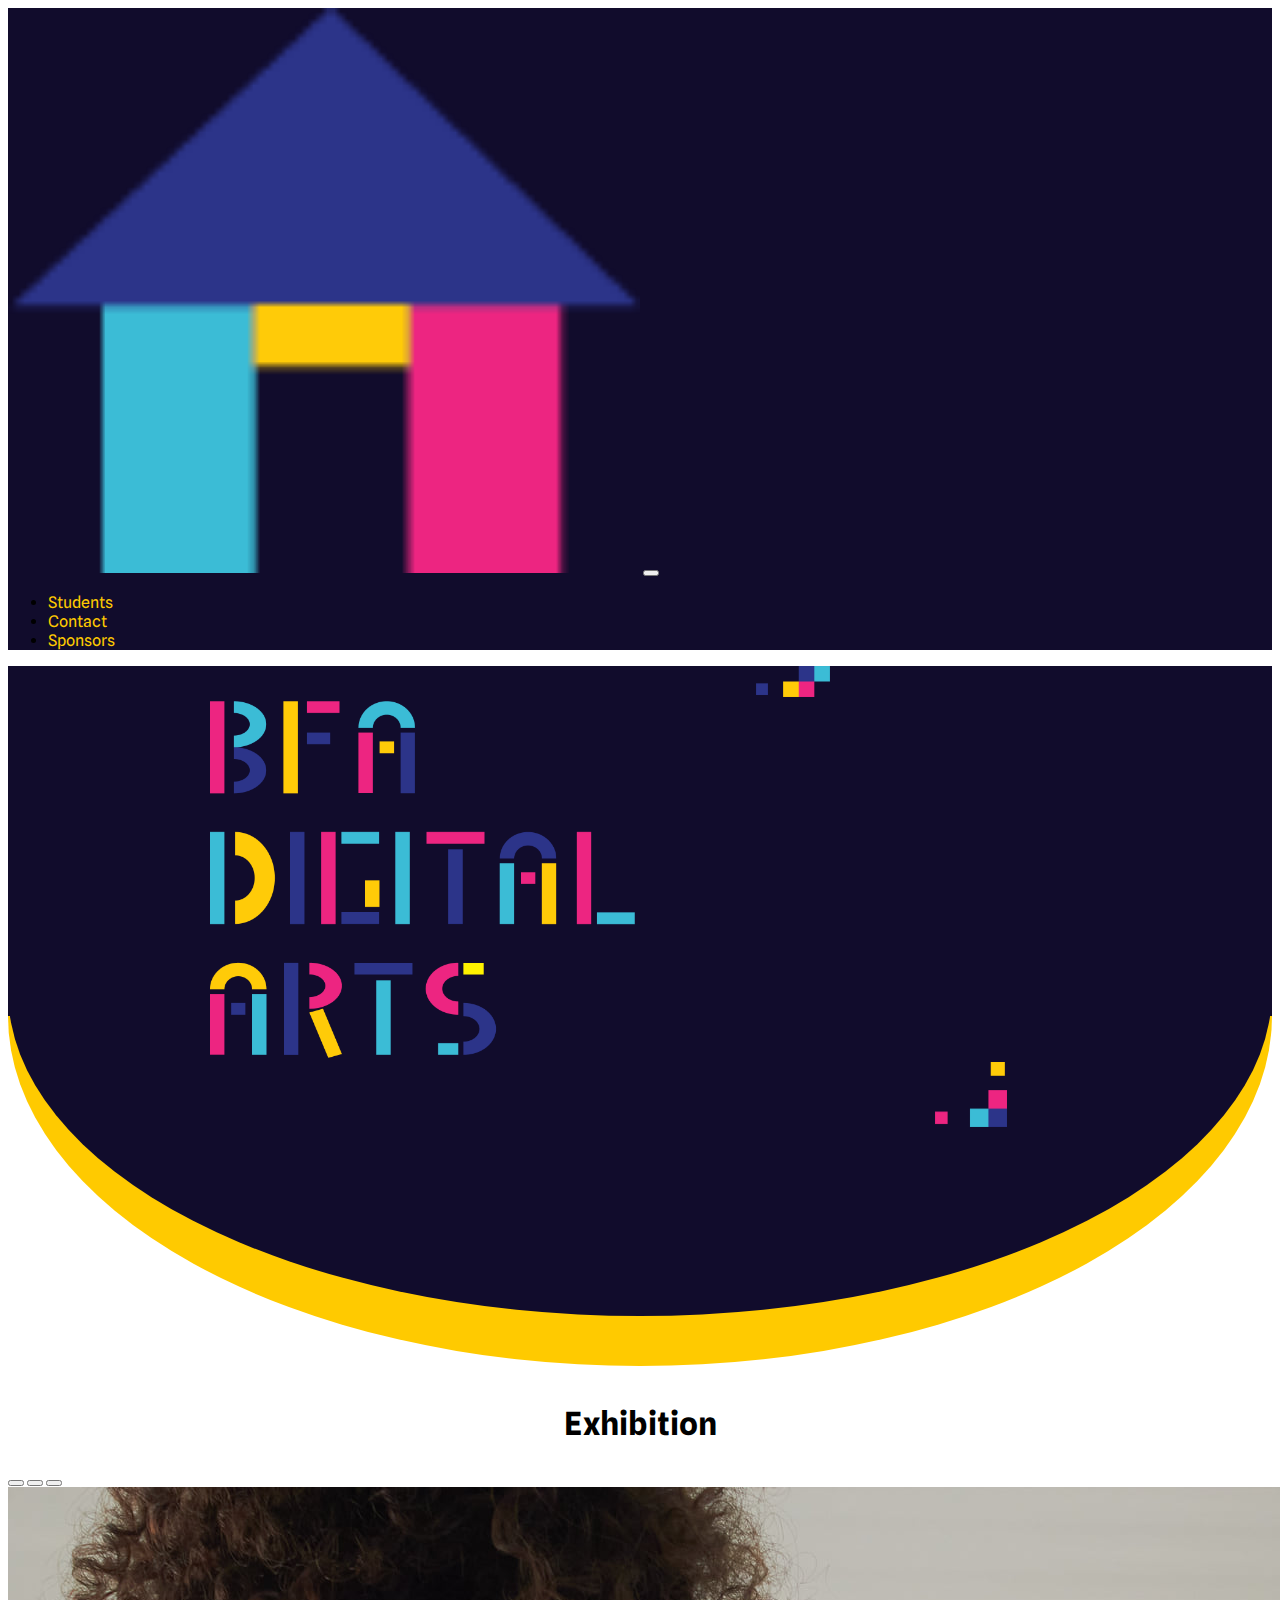
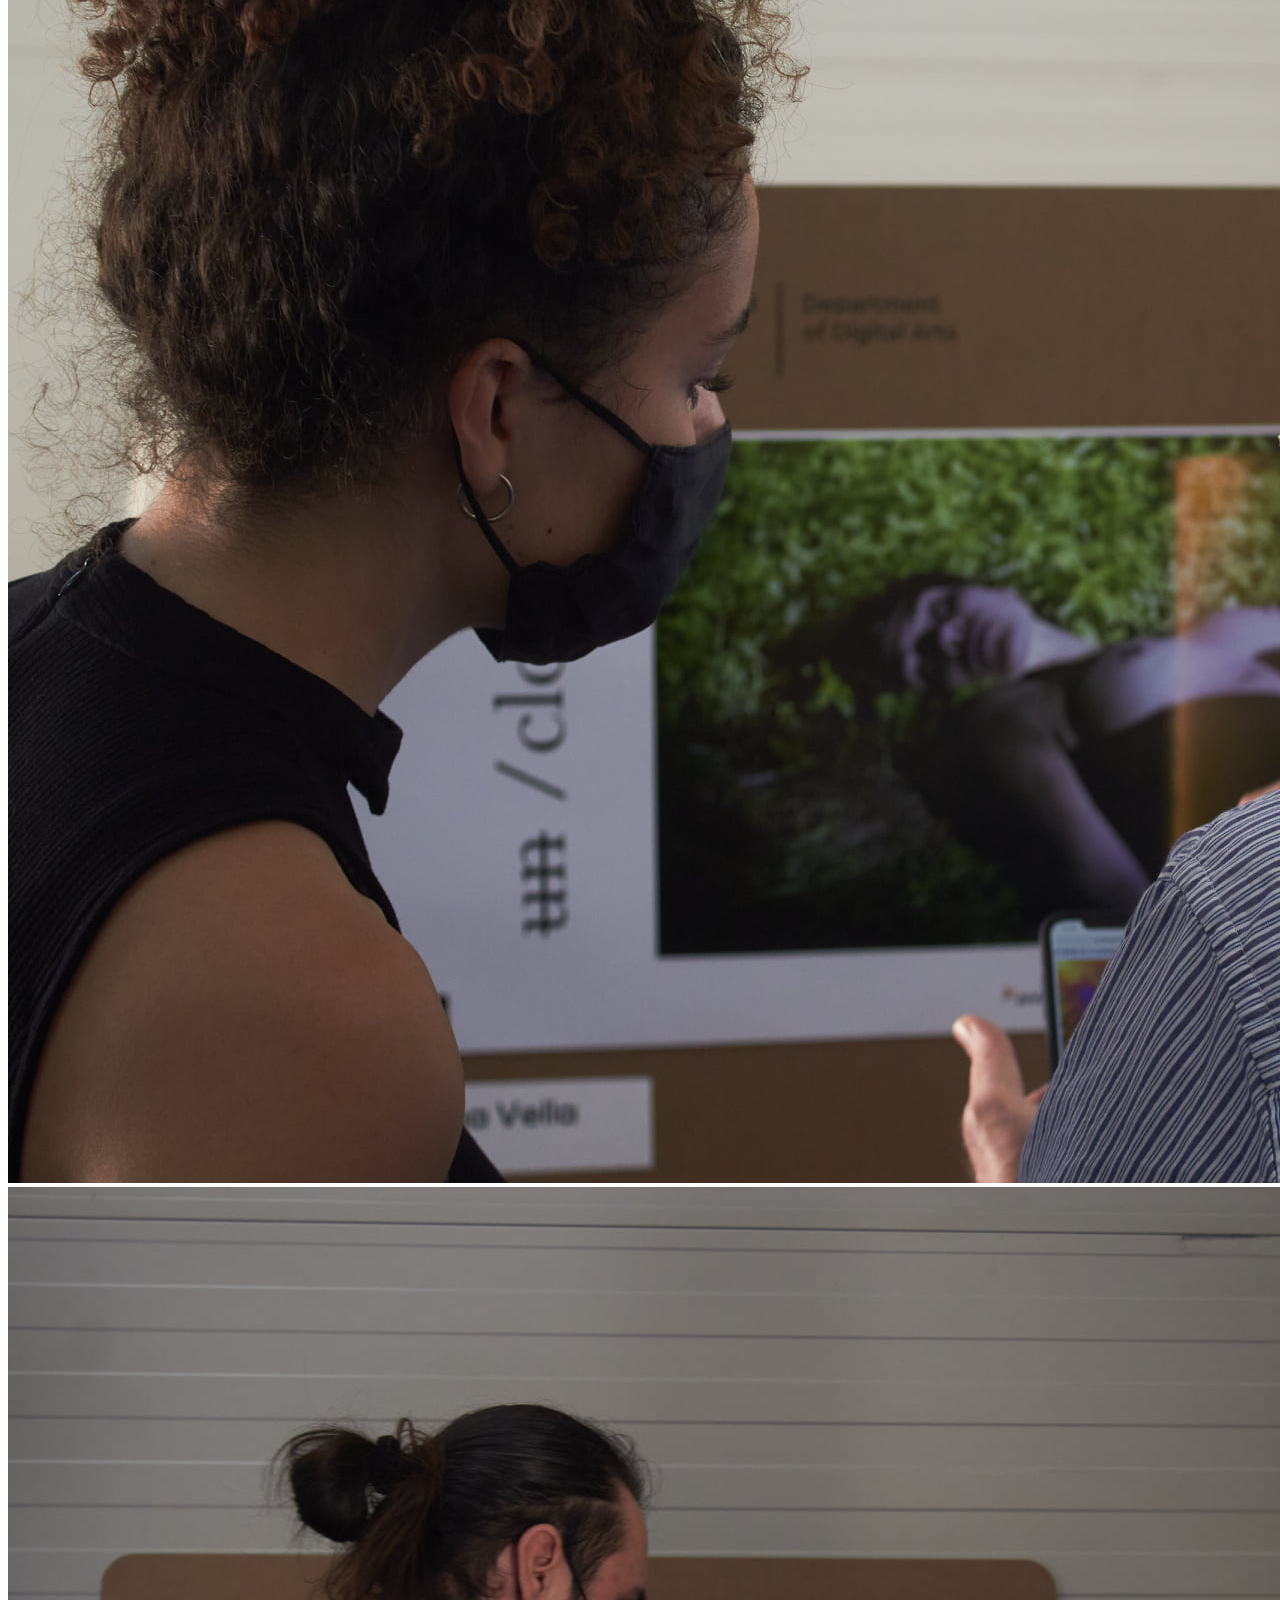
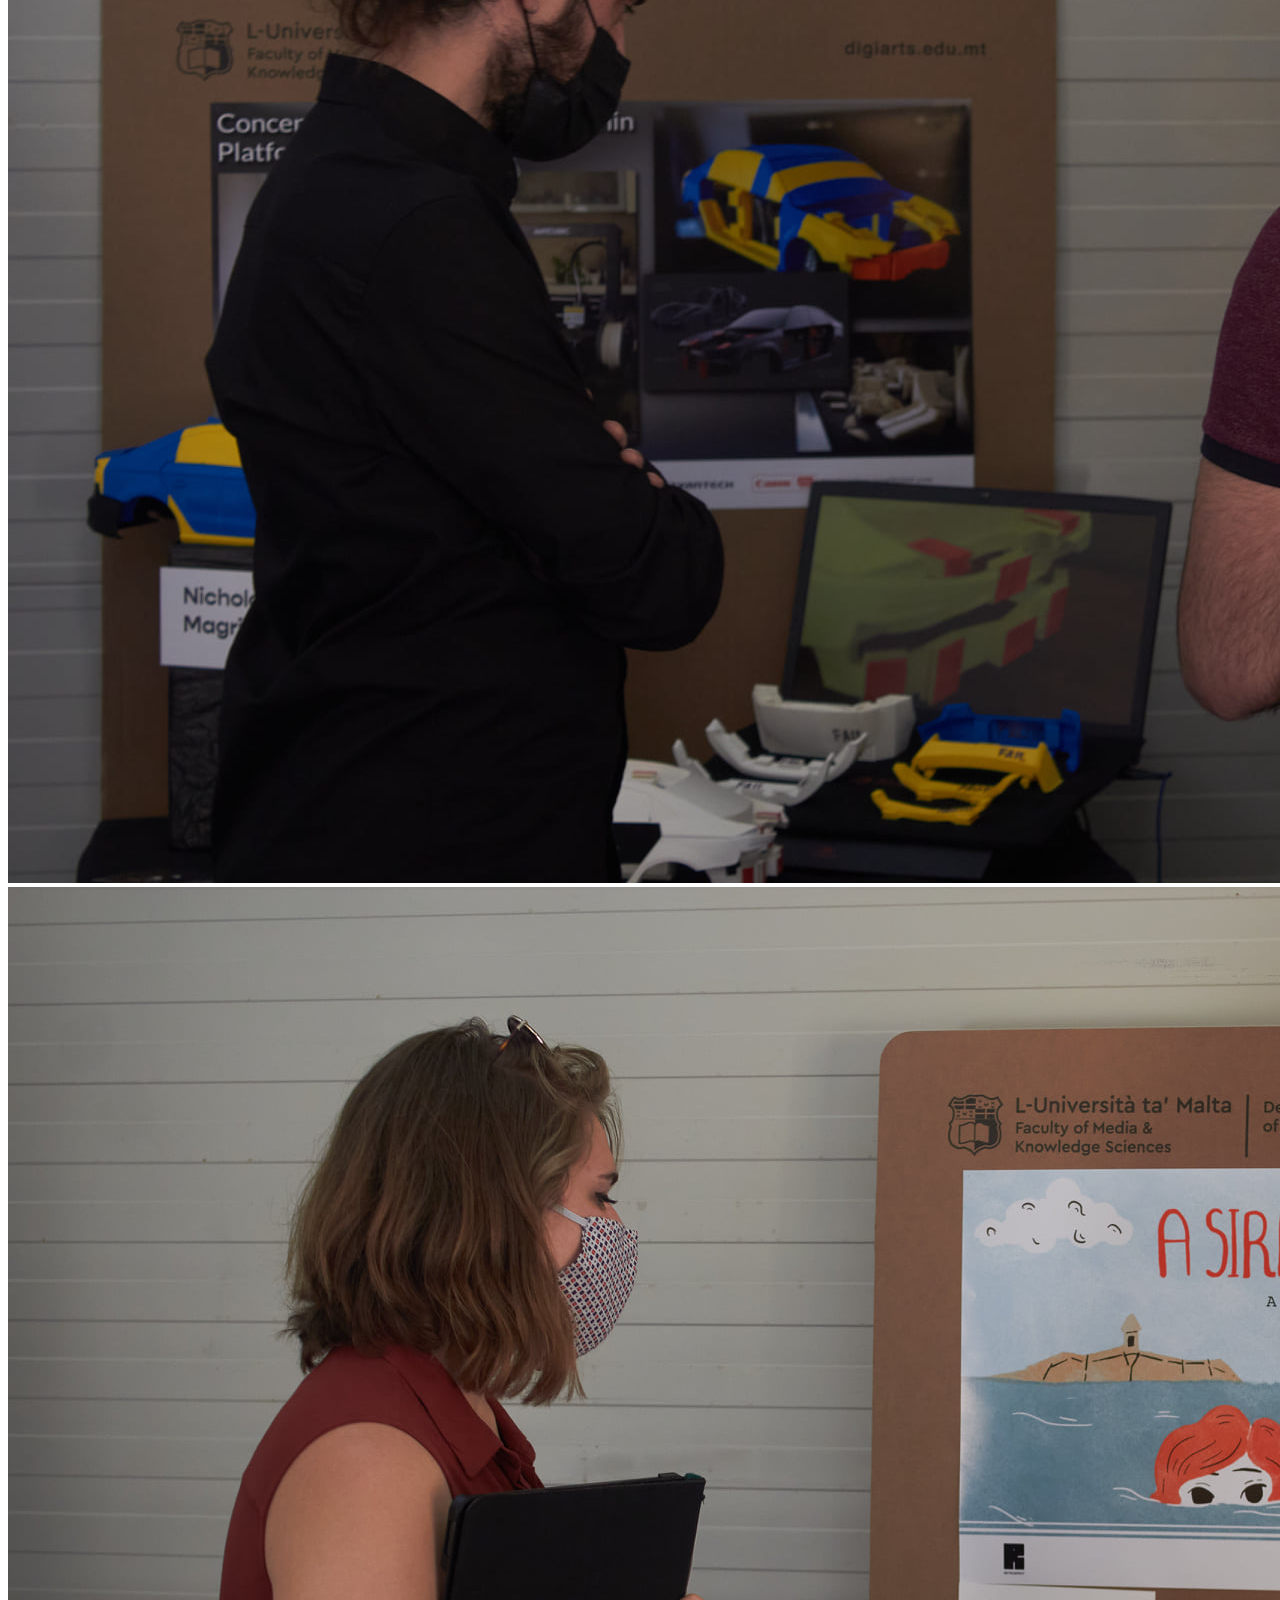
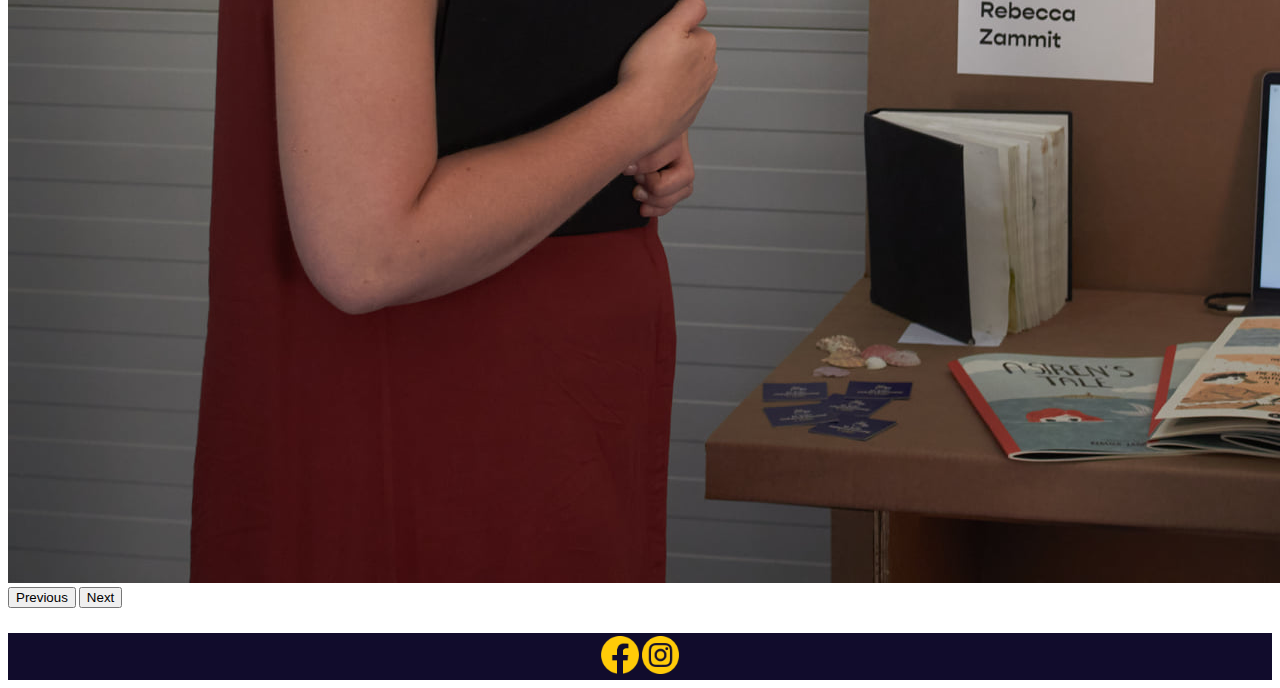
<file: index.html>
<!DOCTYPE html>
<html lang="en">

<head>
    <meta charset="UTF-8">
    <meta http-equiv="X-UA-Compatible" content="IE=edge">
    <meta name="viewport" content="width=device-width, initial-scale=1.0">
    <title>Homepage</title>
    <link href="https://cdn.jsdelivr.net/npm/bootstrap@5.0.2/dist/css/bootstrap.min.css" rel="stylesheet"
        integrity="sha384-EVSTQN3/azprG1Anm3QDgpJLIm9Nao0Yz1ztcQTwFspd3yD65VohhpuuCOmLASjC" crossorigin="anonymous">
    <link rel="stylesheet" href="index.css">
    <link rel="preconnect" href="https://fonts.googleapis.com">
    <link rel="preconnect" href="https://fonts.gstatic.com" crossorigin>
    <link href="https://fonts.googleapis.com/css2?family=Spline+Sans:wght@600&display=swap" rel="stylesheet">
</head>

<body>
    <nav class="navbar sticky-top navbar-expand-lg navbar-customclass">
        <div class="container-fluid">
            <a class="navbar-brand" href="#">
                <img width="50%" src="images/Home.png" alt="homebutton"></a>
            <button class="navbar-toggler" type="button" data-bs-toggle="collapse" data-bs-target="#navbarNav"
                aria-controls="navbarNav" aria-expanded="false" aria-label="Toggle navigation">
                <span class="navbar-toggler-icon"></span>
            </button>
            <div class="navbar justify-content-end" id="navbarNav">
                <ul class="navbar-nav">
                    </li>
                    <li class="nav-item">
                        <a class="nav-link" href="Students.html">Students</a>
                    </li>
                    <li class="nav-item">
                        <a class="nav-link" href="Contact.html">Contact</a>
                    </li>
                    <li class="nav-item">
                        <a class="nav-link" href="Sponsors.html">Sponsors</a>
                    </li>
                </ul>
            </div>
        </div>
    </nav>


    <div class="oval2">
        <div class="oval1">
            <div class="rectangle">
                <div class="boxes2">
                    <img width="9%" src="images/boxes2.png">
                </div>
                <div class="title">
                    <img width="40%" src="images/titletry.png" alt="title">
                    <div class="boxes">
                        <img width="9%" src="images/boxes.png" alt="boxes">
                    </div>
                </div>
            </div>
        </div>
    </div>

    <div>
        <h1>Exhibition</h1>
    </div>


    <div class="container">
        <div id="carouselExampleIndicators" class="carousel slide" data-bs-ride="carousel">
            <div class="carousel-indicators">
                <button type="button" data-bs-target="#carouselExampleIndicators" data-bs-slide-to="0" class="active"
                    aria-current="true" aria-label="Slide 1"></button>
                <button type="button" data-bs-target="#carouselExampleIndicators" data-bs-slide-to="1"
                    aria-label="Slide 2"></button>
                <button type="button" data-bs-target="#carouselExampleIndicators" data-bs-slide-to="2"
                    aria-label="Slide 3"></button>
            </div>
            <div class="carousel-inner">
                <div class="carousel-item active">
                    <img src="exhibition/1.jpg" class="d-block w-100" alt="1">
                </div>
                <div class="carousel-item">
                    <img src="exhibition/2.jpg" class="d-block w-100" alt="2">
                </div>
                <div class="carousel-item">
                    <img src="exhibition/3.jpg" class="d-block w-100" alt="3">
                </div>
            </div>
            <button class="carousel-control-prev" type="button" data-bs-target="#carouselExampleIndicators"
                data-bs-slide="prev">
                <span class="carousel-control-prev-icon" aria-hidden="true"></span>
                <span class="visually-hidden">Previous</span>
            </button>
            <button class="carousel-control-next" type="button" data-bs-target="#carouselExampleIndicators"
                data-bs-slide="next">
                <span class="carousel-control-next-icon" aria-hidden="true"></span>
                <span class="visually-hidden">Next</span>
            </button>
        </div>
    </div>
    <script src="https://cdn.jsdelivr.net/npm/bootstrap@5.0.2/dist/js/bootstrap.bundle.min.js"
        integrity="sha384-MrcW6ZMFYlzcLA8Nl+NtUVF0sA7MsXsP1UyJoMp4YLEuNSfAP+JcXn/tWtIaxVXM"
        crossorigin="anonymous"></script>

    <div class="social">
        <a href="https://www.facebook.com/exhibitionctrlz" target="_blank">
            <img width="3%" src="images/facebook.png" alt="facebook">
        </a>
        <a href="https://www.instagram.com/ctrl.z.bfa/" target="_blank">
            <img width="3%" src="images/instagram.png" alt="instagram">
        </a>
    </div>
</body>

</html>
</file>
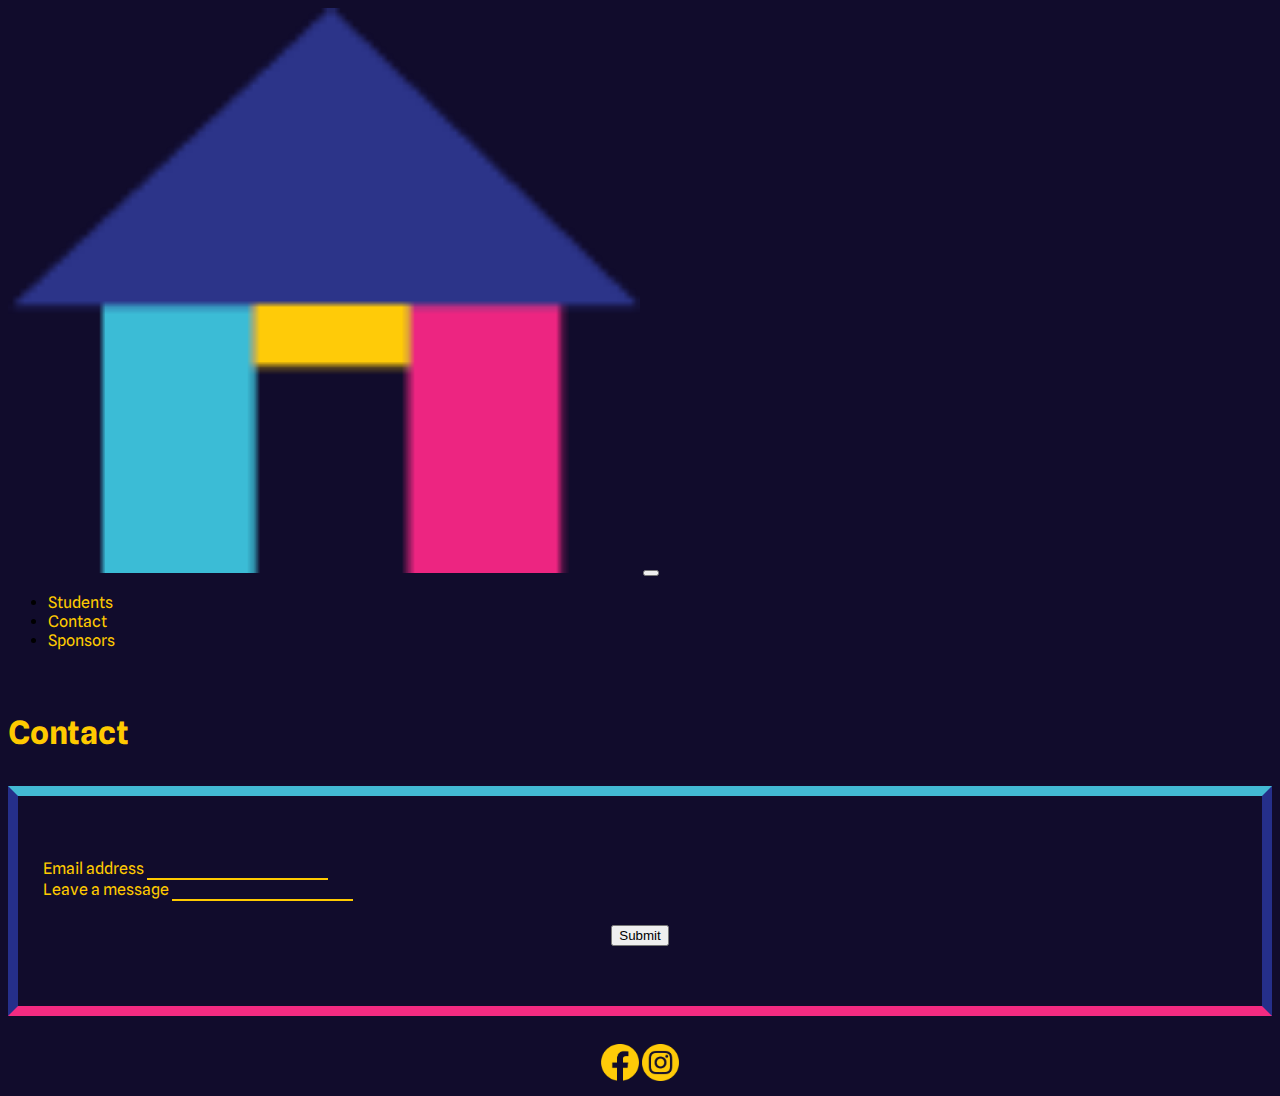
<file: Contact.html>
<!DOCTYPE html>
<html lang="en">

<head>
    <meta charset="UTF-8">
    <meta http-equiv="X-UA-Compatible" content="IE=edge">
    <meta name="viewport" content="width=device-width, initial-scale=1.0">
    <title>Contact</title>
    <link href="https://cdn.jsdelivr.net/npm/bootstrap@5.0.2/dist/css/bootstrap.min.css" rel="stylesheet"
        integrity="sha384-EVSTQN3/azprG1Anm3QDgpJLIm9Nao0Yz1ztcQTwFspd3yD65VohhpuuCOmLASjC" crossorigin="anonymous">
    <link rel="stylesheet" href="contact.css">
    <link rel="preconnect" href="https://fonts.googleapis.com">
    <link rel="preconnect" href="https://fonts.gstatic.com" crossorigin>
    <link href="https://fonts.googleapis.com/css2?family=Spline+Sans:wght@600&display=swap" rel="stylesheet">
</head>

<body>
    <nav class="navbar sticky-top navbar-expand-lg navbar-customclass">
        <div class="container-fluid">
            <a class="navbar-brand" href="index.html">
                <img width="50%" src="images/Home.png" alt="homebutton"></a>
            <button class="navbar-toggler" type="button" data-bs-toggle="collapse" data-bs-target="#navbarNav"
                aria-controls="navbarNav" aria-expanded="false" aria-label="Toggle navigation">
                <span class="navbar-toggler-icon"></span>
            </button>
            <div class="navbar justify-content-end" id="navbarNav">
                <ul class="navbar-nav">
                    </li>
                    <li class="nav-item">
                        <a class="nav-link" href="Students.html">Students</a>
                    </li>
                    <li class="nav-item">
                        <a class="nav-link" href="Contact.html">Contact</a>
                    </li>
                    <li class="nav-item">
                        <a class="nav-link" href="Sponsors.html">Sponsors</a>
                    </li>
                </ul>
            </div>
        </div>
    </nav>

    <div class="container-lg">

        <h1>Contact</h1>

    </div>

    <div class="container">
        <form>
            <div class="mb-3">
                <label for="exampleInputEmail1" class="form-label">Email address</label>
                <input type="email" class="form-control" id="exampleInputEmail1" aria-describedby="emailHelp">
                <div id="emailHelp" class="form-text"></div>
            </div>
            <div class="mb-3">
                <label for="exampleInputPassword1" class="form-label">Leave a message</label>
                <input type="password" class="form-control" id="exampleInputPassword1">
            </div>
            <div class="submit">
                <button type="submit" class="btn btn-primary">Submit</button>
            </div>
        </form>
    </div>

    <div class="social">
        <a href="https://www.facebook.com/exhibitionctrlz" target="_blank">
            <img width="3%" src="images/facebook.png" alt="facebook">
        </a>
        <a href="https://www.instagram.com/ctrl.z.bfa/" target="_blank">
            <img width="3%" src="images/instagram.png" alt="instagram">
        </a>
    </div>
</body>

</html>
</file>
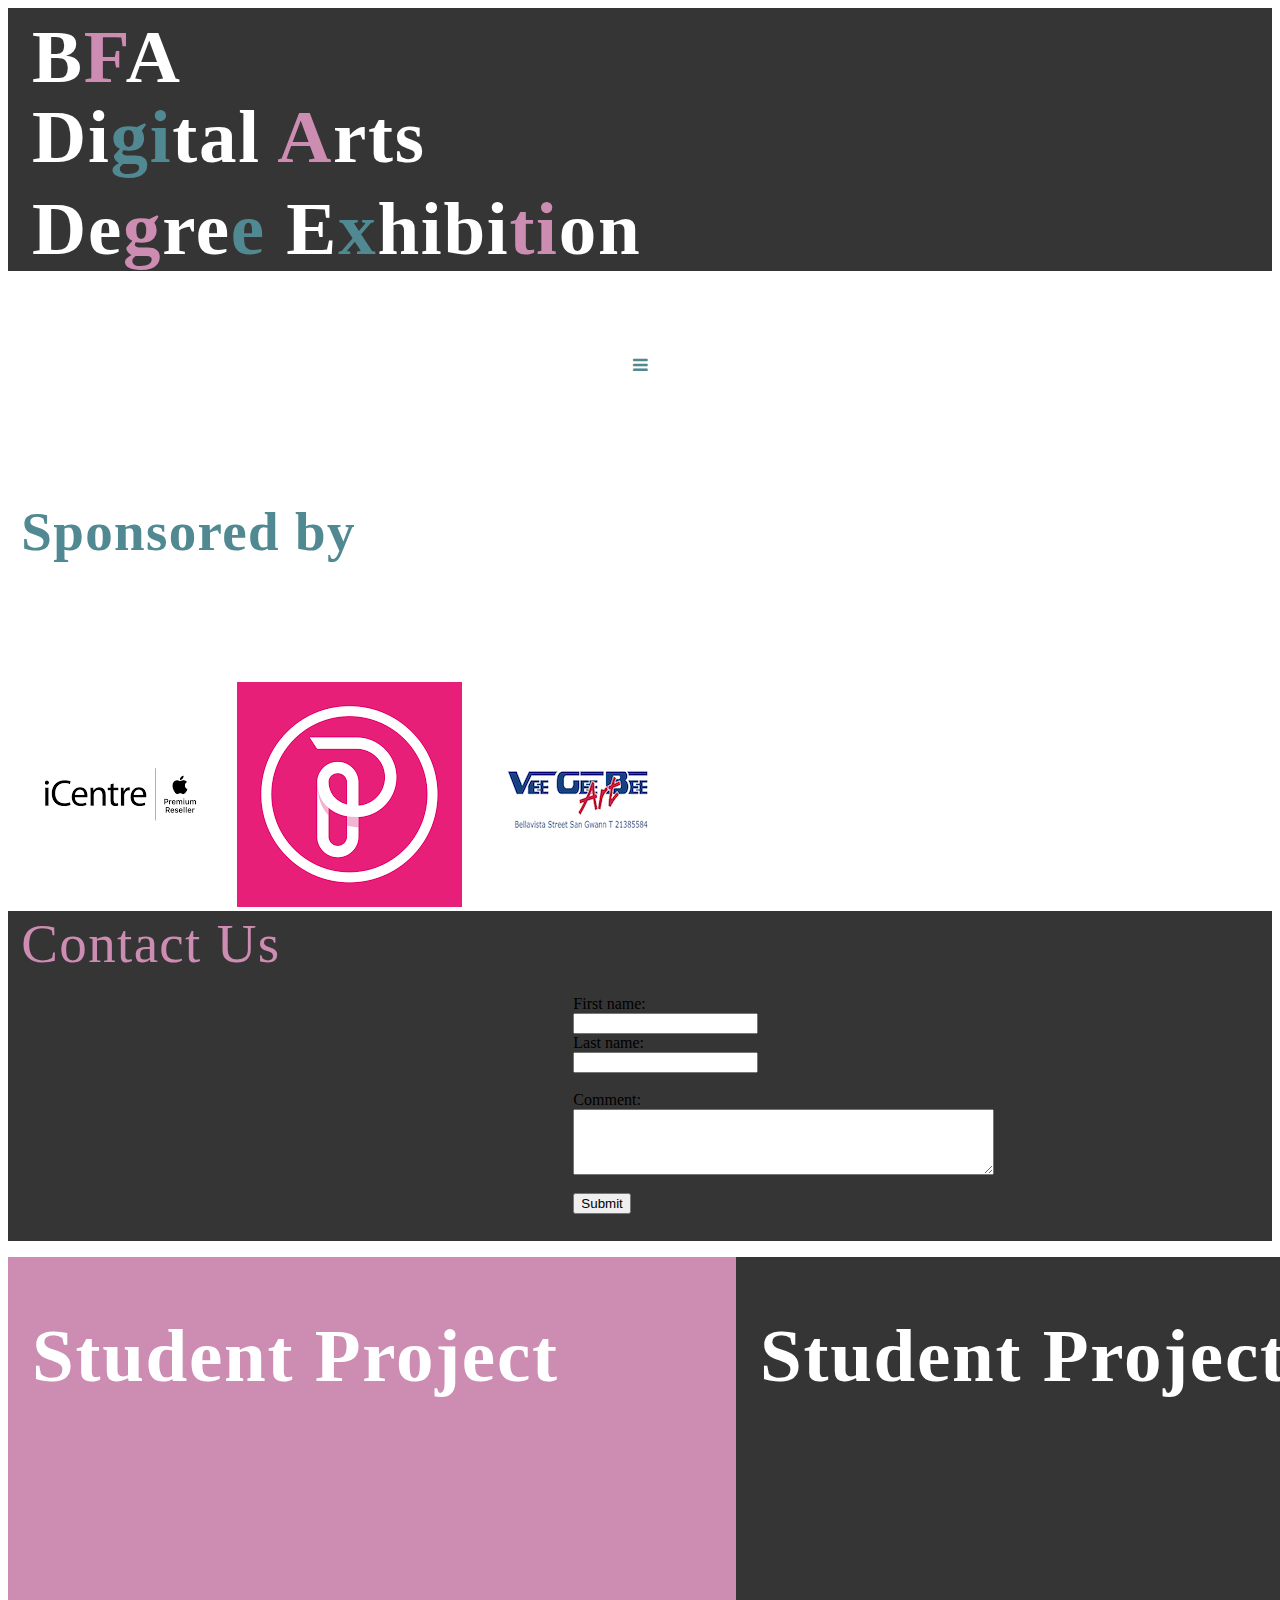
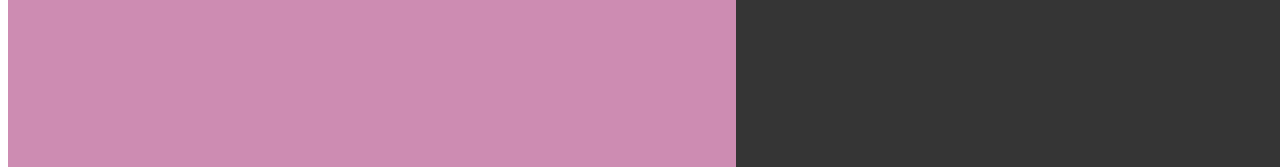
<file: homepage_MartinaFava.html>
<html>

<head>
    <meta charset="utf-8">
    <meta name="viewport" content="width=device-width, initial-scale=1">
    <title>homepage</title>
    <link rel="stylesheet" type="text/css" href="homepage_MartinaFava.css">
    <link href="https://cdn.jsdelivr.net/npm/bootstrap@5.0.2/dist/css/bootstrap.min.css" rel="stylesheet"
    integrity="sha384-EVSTQN3/azprG1Anm3QDgpJLIm9Nao0Yz1ztcQTwFspd3yD65VohhpuuCOmLASjC" crossorigin="anonymous">
    
</head>

<body>
    <div class="title">
    <h1>B<span style="color:rgb(205, 140, 178)">F</span>A</h1>
    <h2>Di<span style="color:rgb(80, 137, 145)">gi</span>tal <span style="color:rgb(205, 140, 178)">A</span>rts</h2>
    <h3>De<span style="color:rgb(205, 140, 178)">g</span>re<span style="color:rgb(80, 137, 145)">e</span> E<span style="color:rgb(80, 137, 145)">x</span>hibi<span style="color:rgb(205, 140, 178)">ti</span>on</h3>
    </div>

    <link rel="stylesheet" href="https://cdnjs.cloudflare.com/ajax/libs/font-awesome/4.7.0/css/font-awesome.min.css">

    <div class="topnav">
        <div id="myLinks">
          <a href="#news">News</a>
          <a href="#contact">Contact</a>
          <a href="#about">About</a>
        </div>
        <!-- "Hamburger menu" / "Bar icon" to toggle the navigation links -->
        <a href="javascript:void(0);" class="icon" onclick="myFunction()">
          <i class="fa fa-bars"></i>
        </a>
      </div>


      <div class="sponsors">
        <h6>Sponsored by</h6>
        <tr>
            <td><img src="icentre.png"></td>
        </tr>
        <tr>
            <td><img src="papier.png"></td>
        </tr>
        <tr>
            <td><img src="vgb.png"></td>
        </tr>
            </div>
        
            <div class="contact">
        <h7>Contact Us</h7>
        <form>
        <form action="" target="_blank">
            <br>
            First name:<br>
            <input type="text" name="firstname" value="">
            <br>
            Last name:<br>
            <input type="text" name="lastname" value="">
            <br><br>
            Comment:<br>
            <textarea rows="4" cols="50" name="comment"></textarea>
            <br><br>
            <input type="submit" value="Submit">
          </form> 
            </div>


    <script src="https://cdn.jsdelivr.net/npm/bootstrap@5.0.2/dist/js/bootstrap.bundle.min.js" integrity="sha384-MrcW6ZMFYlzcLA8Nl+NtUVF0sA7MsXsP1UyJoMp4YLEuNSfAP+JcXn/tWtIaxVXM" crossorigin="anonymous"></script>
    <div id="slideshow">
        <div class="slide-wrapper">
             
            
            <div class="slide">
                <h1 class="slide-number">
                    Student Project
                </h1>
            </div>
            <div class="slide">
                <h1 class="slide-number">
                    Student Project
                </h1>
            </div>
            <div class="slide">
                <h1 class="slide-number">
                    Another Project
                </h1>
            </div>
            <div class="slide">
                <h1 class="slide-number">
                    Another Project
                </h1>
            </div>
        </div>
      </div>
   

    
        


    </body>

    </html>
</file>
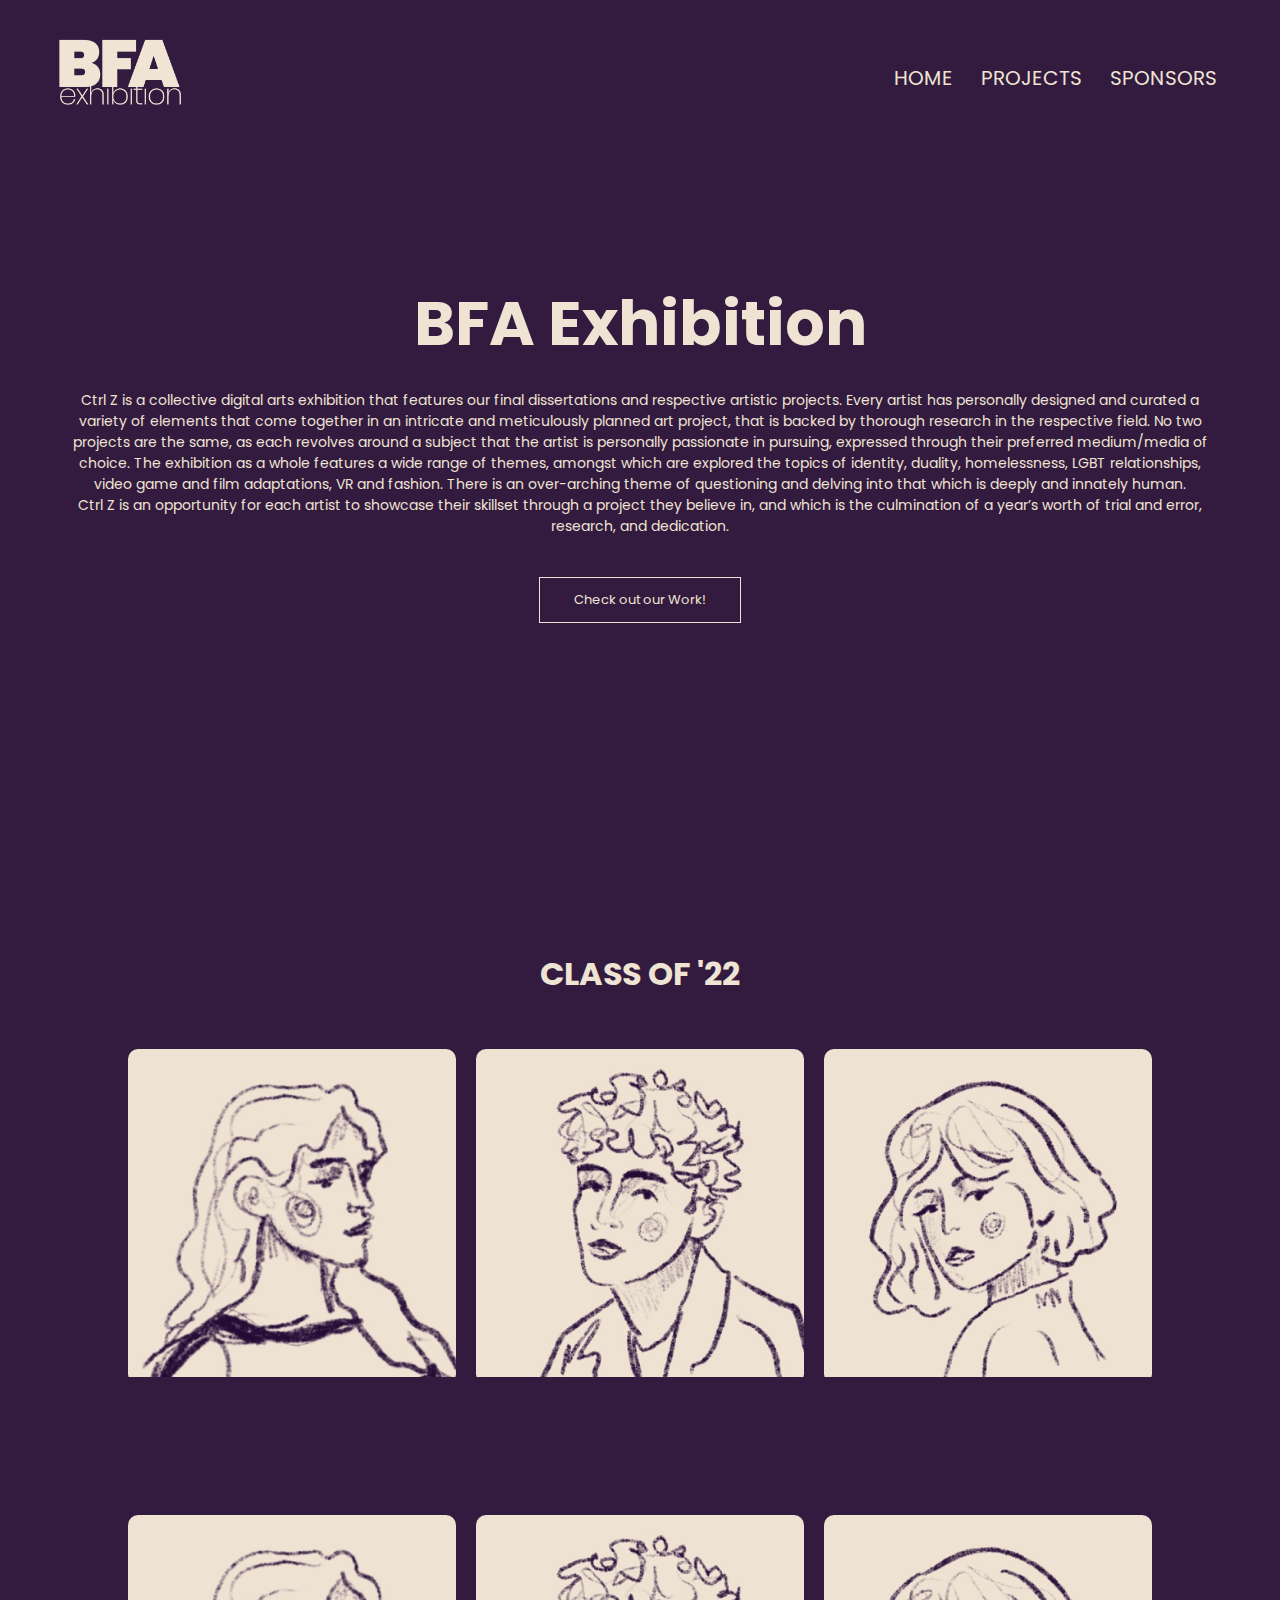
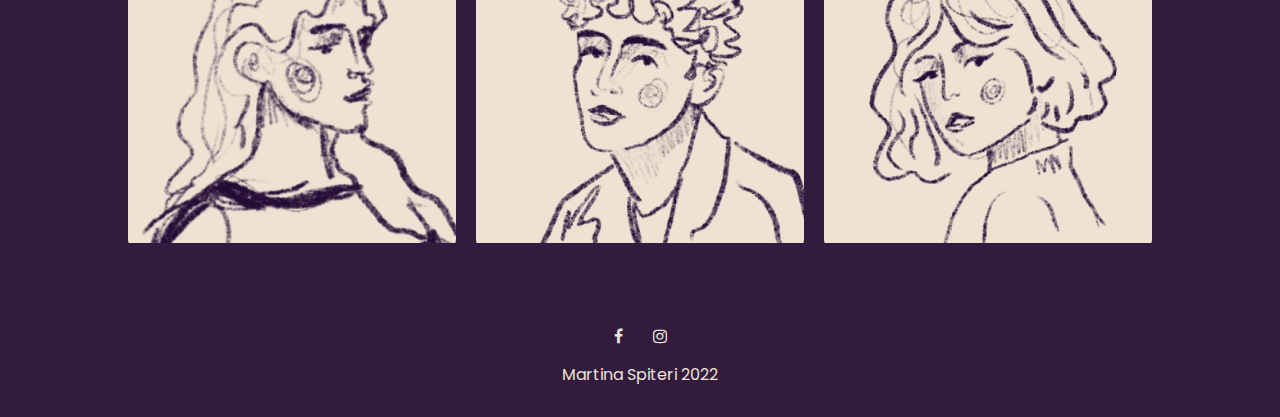
<file: homepagemartinaspiteri.html>
<!DOCTYPE html>
<html>
<head>
       <!-- Required meta tags -->
       <meta charset="utf-8">
       <meta name="viewport" content="width=device-width, initial-scale=1.0">
       <title>BFA Exhibition Website </title>
       <link rel="stylesheet" href="homepagemartinaspiteri.css">
       <link rel="preconnect" href="https://fonts.googleapis.com">
<link rel="preconnect" href="https://fonts.gstatic.com" crossorigin>
<link href="https://fonts.googleapis.com/css2?family=Poppins:wght@200;400;500;900&display=swap" rel="stylesheet">
<link rel="stylesheet" href="https://stackpath.bootstrapcdn.com/font-awesome/4.7.0/css/font-awesome.min.css"> 
</head>

<body>
        <section class="header">
            <nav>
                <a href="index.html"><img src="images/logo.png"></a>
                <div class="nav-links" id="navLinks">  
                    <i class="fa fa-times-circle" aria-hidden="true"onclick="hideMenu()"></i>

                    <ul>
                        <li><a href="index.html">HOME</a></li>
                        <li><a href="project.html">PROJECTS</a></li>
                        <li><a href="sponsors.html">SPONSORS</a></li>
                
                    </ul>
                </div>
                <i class="fa fa-bars" aria-hidden="true"onclick="showMenu()"></i>
            </nav>
        </section>

        <div class="text-box">
            <h1>BFA Exhibition</h1>
            <p>Ctrl Z is a collective digital arts exhibition that features our final dissertations and respective artistic projects. Every artist has personally designed and curated a variety of elements that come together in an intricate and meticulously planned art project, that is backed by thorough research in the respective field. No two projects are the same, as each revolves around a subject that the artist is personally passionate in pursuing, expressed through their preferred medium/media of choice.

                The exhibition as a whole features a wide range of themes, amongst which are explored the topics of identity, duality, homelessness, LGBT relationships, video game and film adaptations, VR and fashion. There is an over-arching theme of questioning and delving into that which is deeply and innately human.
                
                <br>Ctrl Z is an opportunity for each artist to showcase their skillset through a project they believe in, and which is the culmination of a year’s worth of trial and error, research, and dedication.</p>
            <a href="project.html" class="hero-btn">Check out our Work!</a>
        </div>
    </section>
 
<!---------- campus ---------->
    
    <section class="project">
        <h1>CLASS OF '22</h1>
       
            <div class="row">
                <div class="project-col">
                    <img src="images/student1.png">
                    <div class="layer">
                        <h3>STUDENT </h3>
                    </div>
                </div>
                <div class="project-col">
                    <img src="images/student2.png">
                    <div class="layer">
                        <h3>STUDENT </h3>
                    </div>
                </div>
                <div class="project-col">
                    <img src="images/student3.png">
                    <div class="layer">
                        <h3>STUDENT </h3>
                    </div>
                </div>
                
                </div>
                
            </div>
    </section>

    <section class="project">
       
            <div class="row">
                <div class="project-col">
                    <img src="images/student1.png">
                    <div class="layer">
                        <h3>STUDENT </h3>
                    </div>
                </div>
                <div class="project-col">
                    <img src="images/student2.png">
                    <div class="layer">
                        <h3>STUDENT </h3>
                    </div>
                </div>
                <div class="project-col">
                    <img src="images/student3.png">
                    <div class="layer">
                        <h3>STUDENT </h3>
                    </div>
                </div>
                
                </div>
                
            </div>
    </section>


<section class="footer">

    <div class="icons">
        <a href="https://www.facebook.com/BFA-in-Digital-Arts-299563473520609"><i class="fa fa-facebook"></i></a>
        <a href="https://www.instagram.com/retrospect.bfa/?hl=en"><i class="fa fa-instagram"></i></a>

        
    </div>
 <a><p>Martina Spiteri 2022</p></a>
</section>    



<script>
var navLinks = document.getElementById("navLinks");

function showMenu() {
    navLinks.style.right = "0";
}

function hideMenu() {
    navLinks.style.right = "-200px";
}
</script> 

</body>
</html>

    <script>
        var navLinks = document.getElementById("navLinks");
    
        function showMenu() {
            navLinks.style.right = "0";
        }
    
        function hideMenu() {
            navLinks.style.right = "-200px";
        }
    </script> 
</body>






</html>
</file>
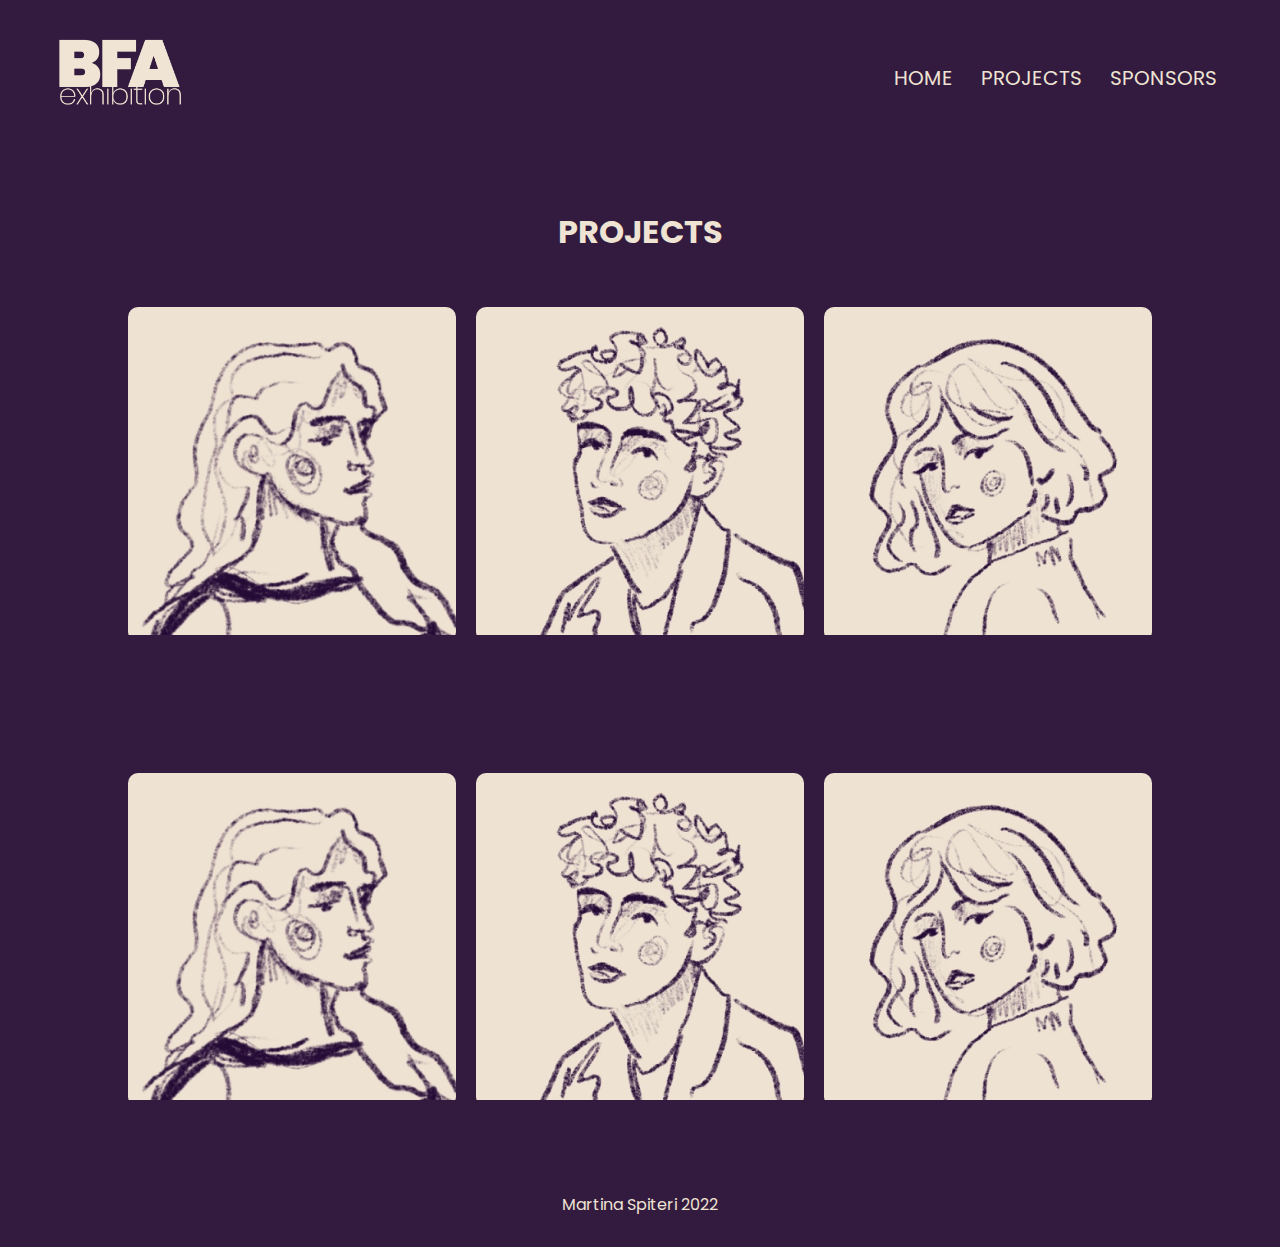
<file: project.html>
<!DOCTYPE html>
<html>
<head>
       <!-- Required meta tags -->
       <meta charset="utf-8">
       <meta name="viewport" content="width=device-width, initial-scale=1.0">
       <title>BFA Exhibition Website </title>
       <link rel="stylesheet" href="style.css">
       <link rel="preconnect" href="https://fonts.googleapis.com">
<link rel="preconnect" href="https://fonts.gstatic.com" crossorigin>
<link href="https://fonts.googleapis.com/css2?family=Poppins:wght@200;400;500;900&display=swap" rel="stylesheet">
</head>

<body>
    <section class="header">
        <nav>
            <a href="index.html"><img src="images/logo.png"></a>
            <div class="nav-links" id="navLinks">  
                <i class="fa fa-times-circle" aria-hidden="true"onclick="hideMenu()"></i>

                <ul>
                    <li><a href="index.html">HOME</a></li>
                    <li><a href="project.html">PROJECTS</a></li>
                    <li><a href="sponsors.html">SPONSORS</a></li>
            
                </ul>
            </div>
            <i class="fa fa-bars" aria-hidden="true"onclick="showMenu()"></i>
        </nav>
   

<!---------- project ---------->

<section class="project">
    <h1>PROJECTS</h1>
   
        <div class="row">
            <div class="project-col">
                <img src="images/student1.png">
                <div class="layer">
                    <h3>STUDENT </h3>
                </div>
            </div>
            <div class="project-col">
                <img src="images/student2.png">
                <div class="layer">
                    <h3>STUDENT </h3>
                </div>
            </div>
            <div class="project-col">
                <img src="images/student3.png">
                <div class="layer">
                    <h3>STUDENT </h3>
                </div>
            </div>
            
            </div>
            
        </div>
</section>

<section class="project">
   
        <div class="row">
            <div class="project-col">
                <img src="images/student1.png">
                <div class="layer">
                    <h3>STUDENT </h3>
                </div>
            </div>
            <div class="project-col">
                <img src="images/student2.png">
                <div class="layer">
                    <h3>STUDENT </h3>
                </div>
            </div>
            <div class="project-col">
                <img src="images/student3.png">
                <div class="layer">
                    <h3>STUDENT </h3>
                </div>
            </div>
            
            </div>
            
        </div>
</section>


<section class="footer">

<div class="icons">
    <a href="https://www.facebook.com/BFA-in-Digital-Arts-299563473520609"><i class="fa fa-facebook"></i></a>
    <a href="https://www.instagram.com/retrospect.bfa/?hl=en"><i class="fa fa-instagram"></i></a>

    
</div>
<a><p>Martina Spiteri 2022</p></a>
</section>    



<script>
var navLinks = document.getElementById("navLinks");

function showMenu() {
navLinks.style.right = "0";
}

function hideMenu() {
navLinks.style.right = "-200px";
}
</script> 

</body>
</html>

<script>
    var navLinks = document.getElementById("navLinks");

    function showMenu() {
        navLinks.style.right = "0";
    }

    function hideMenu() {
        navLinks.style.right = "-200px";
    }
</script> 
</body>
</html>
</file>
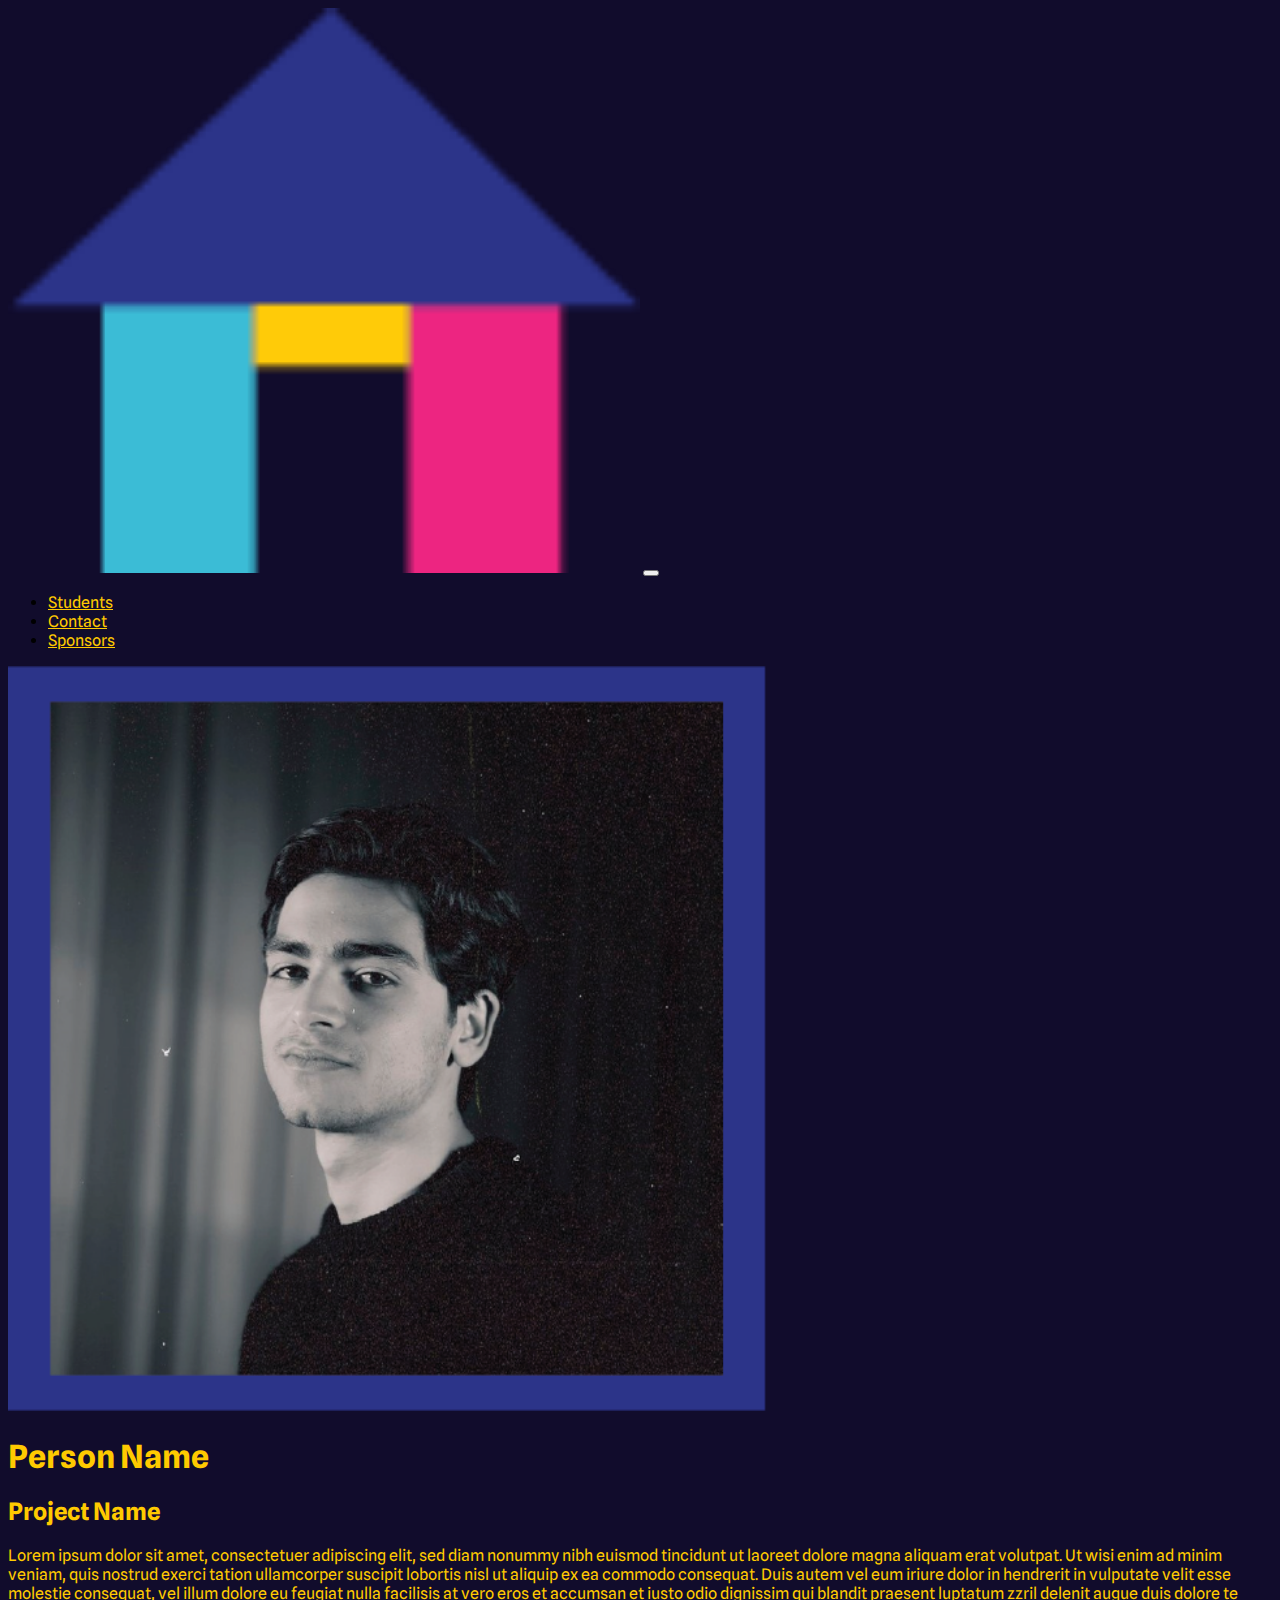
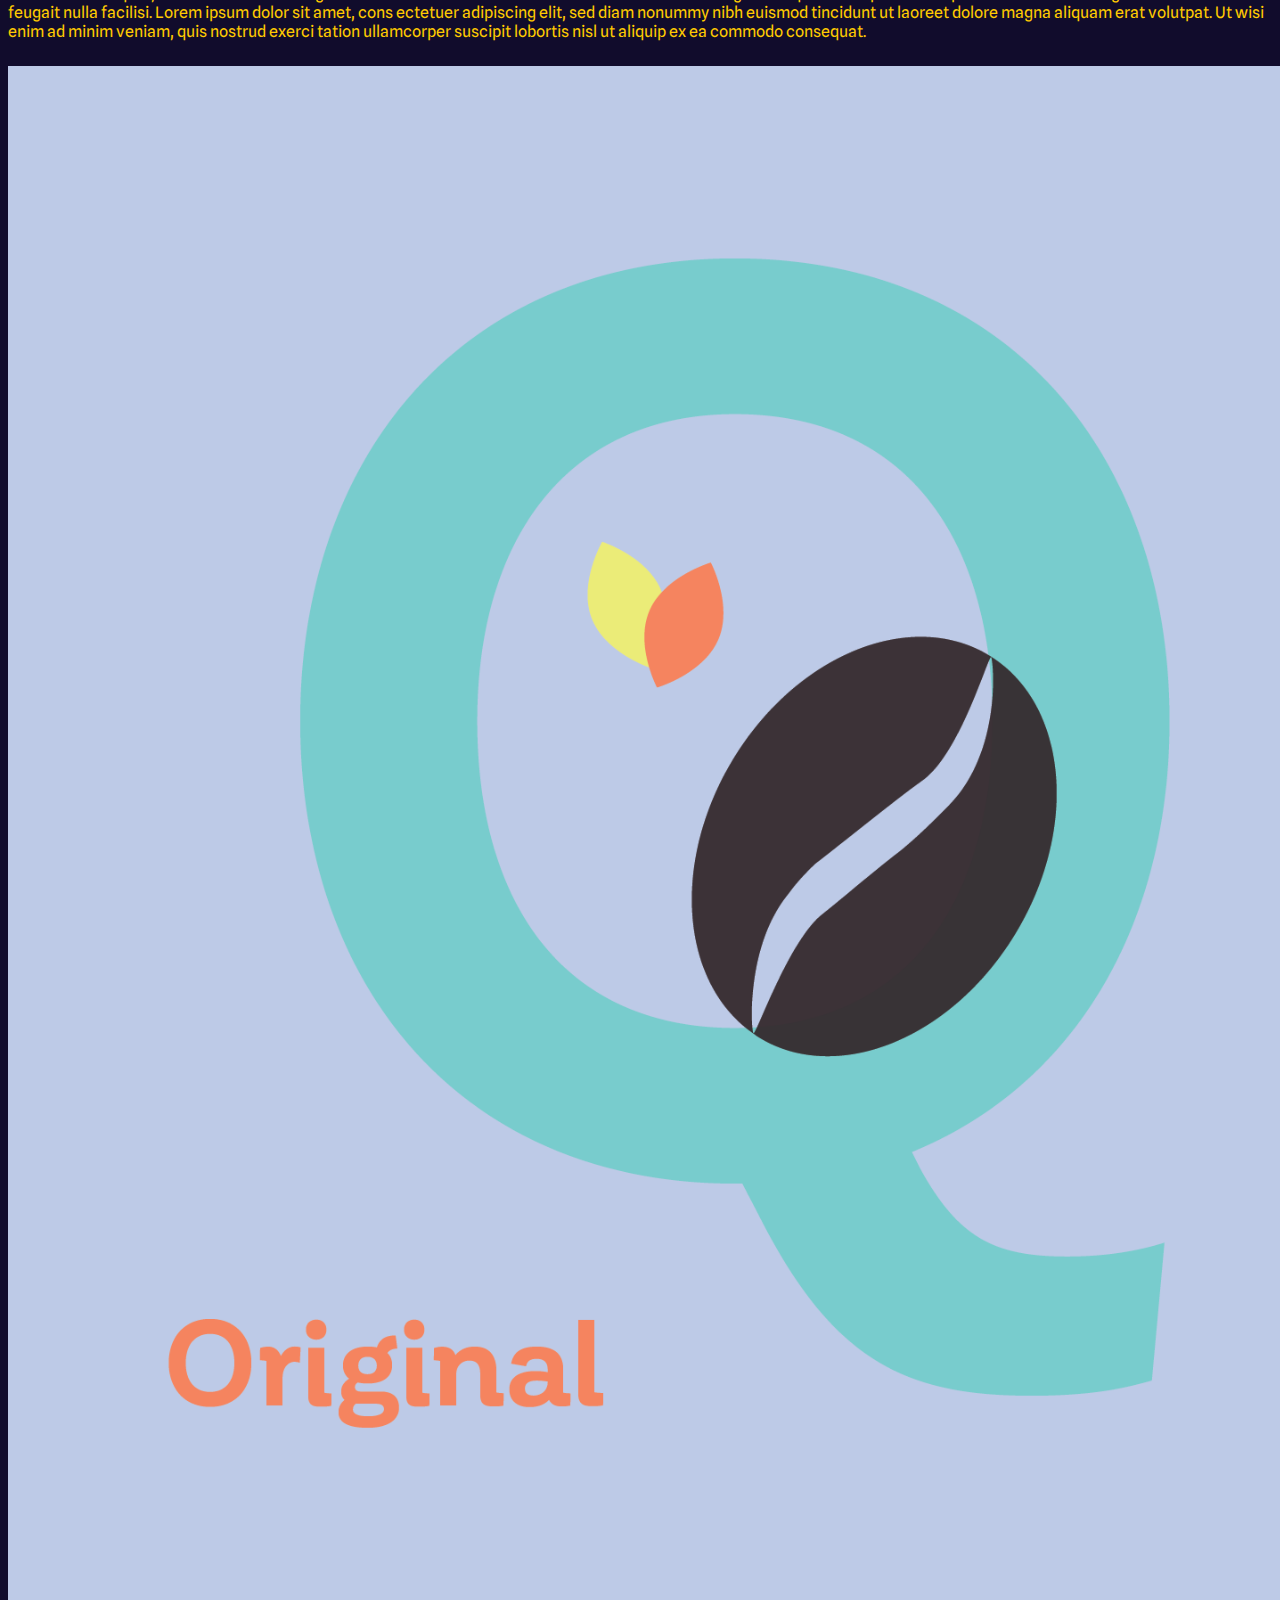
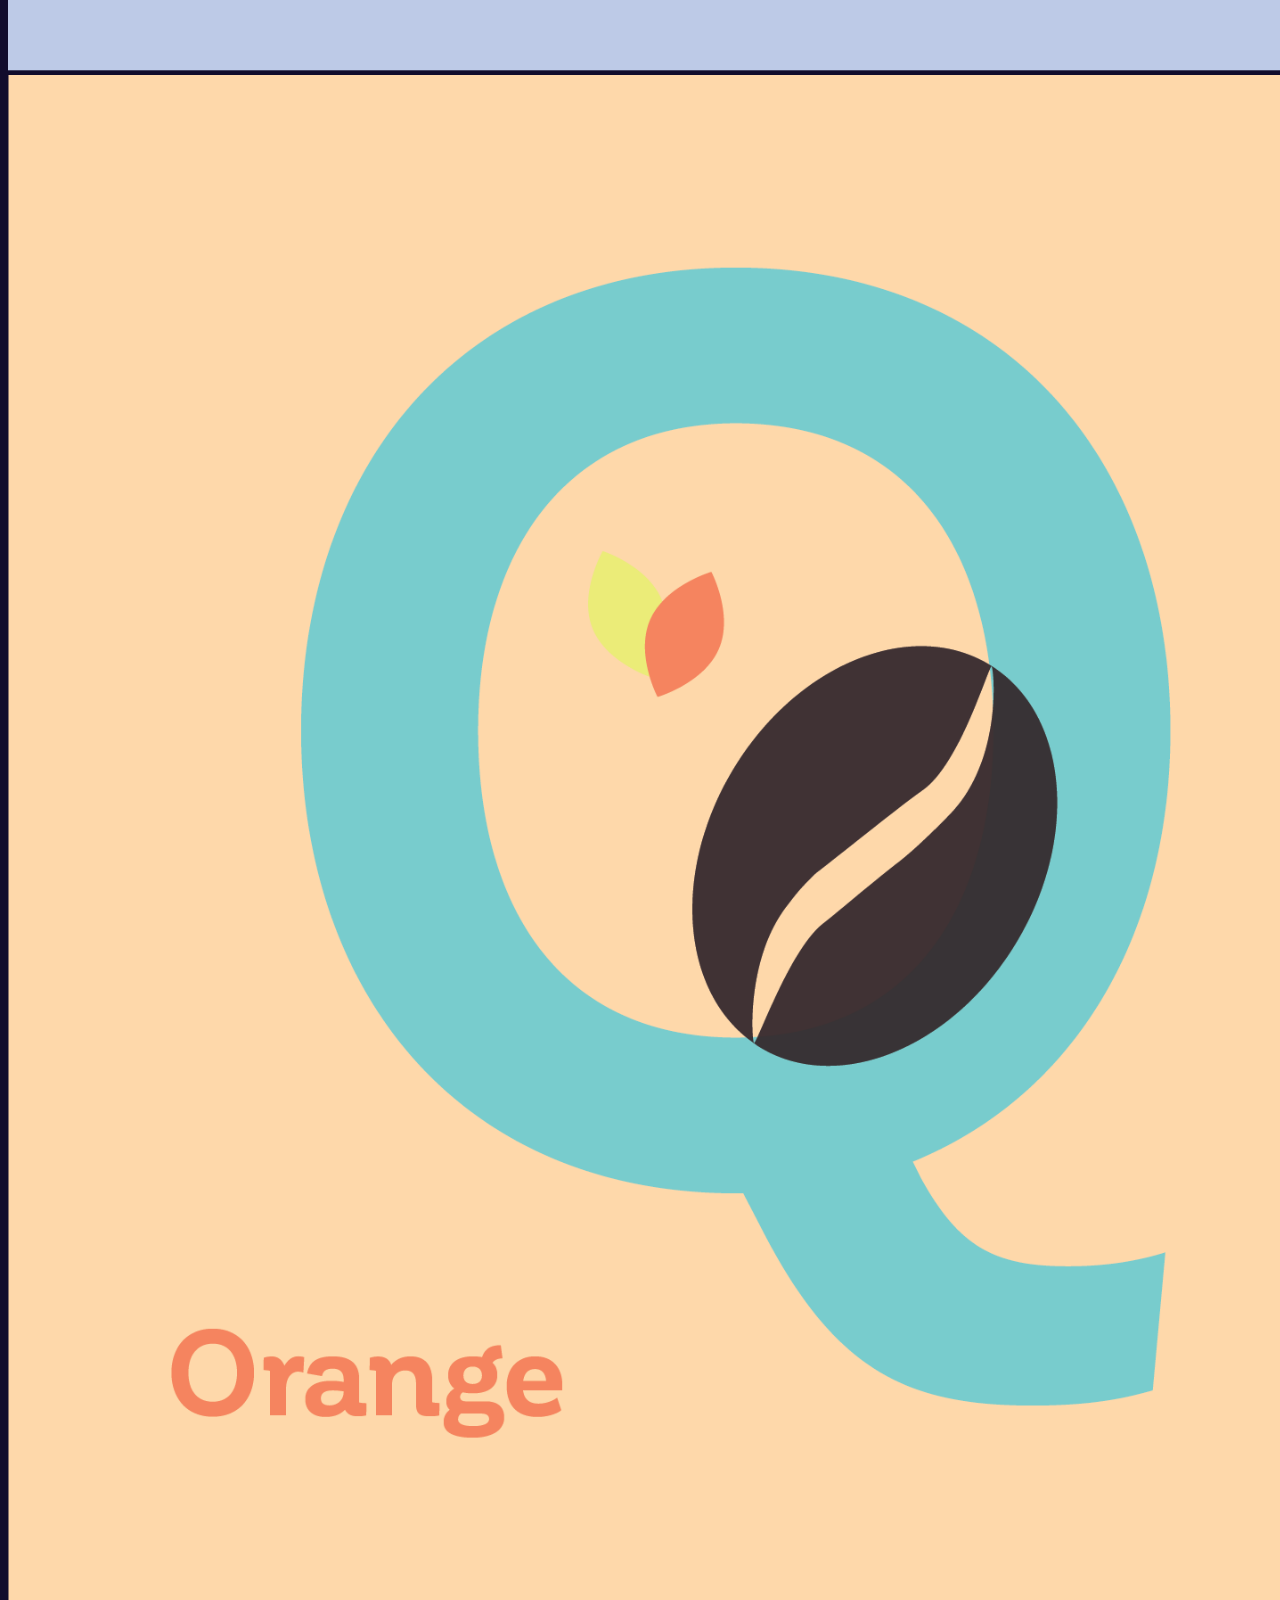
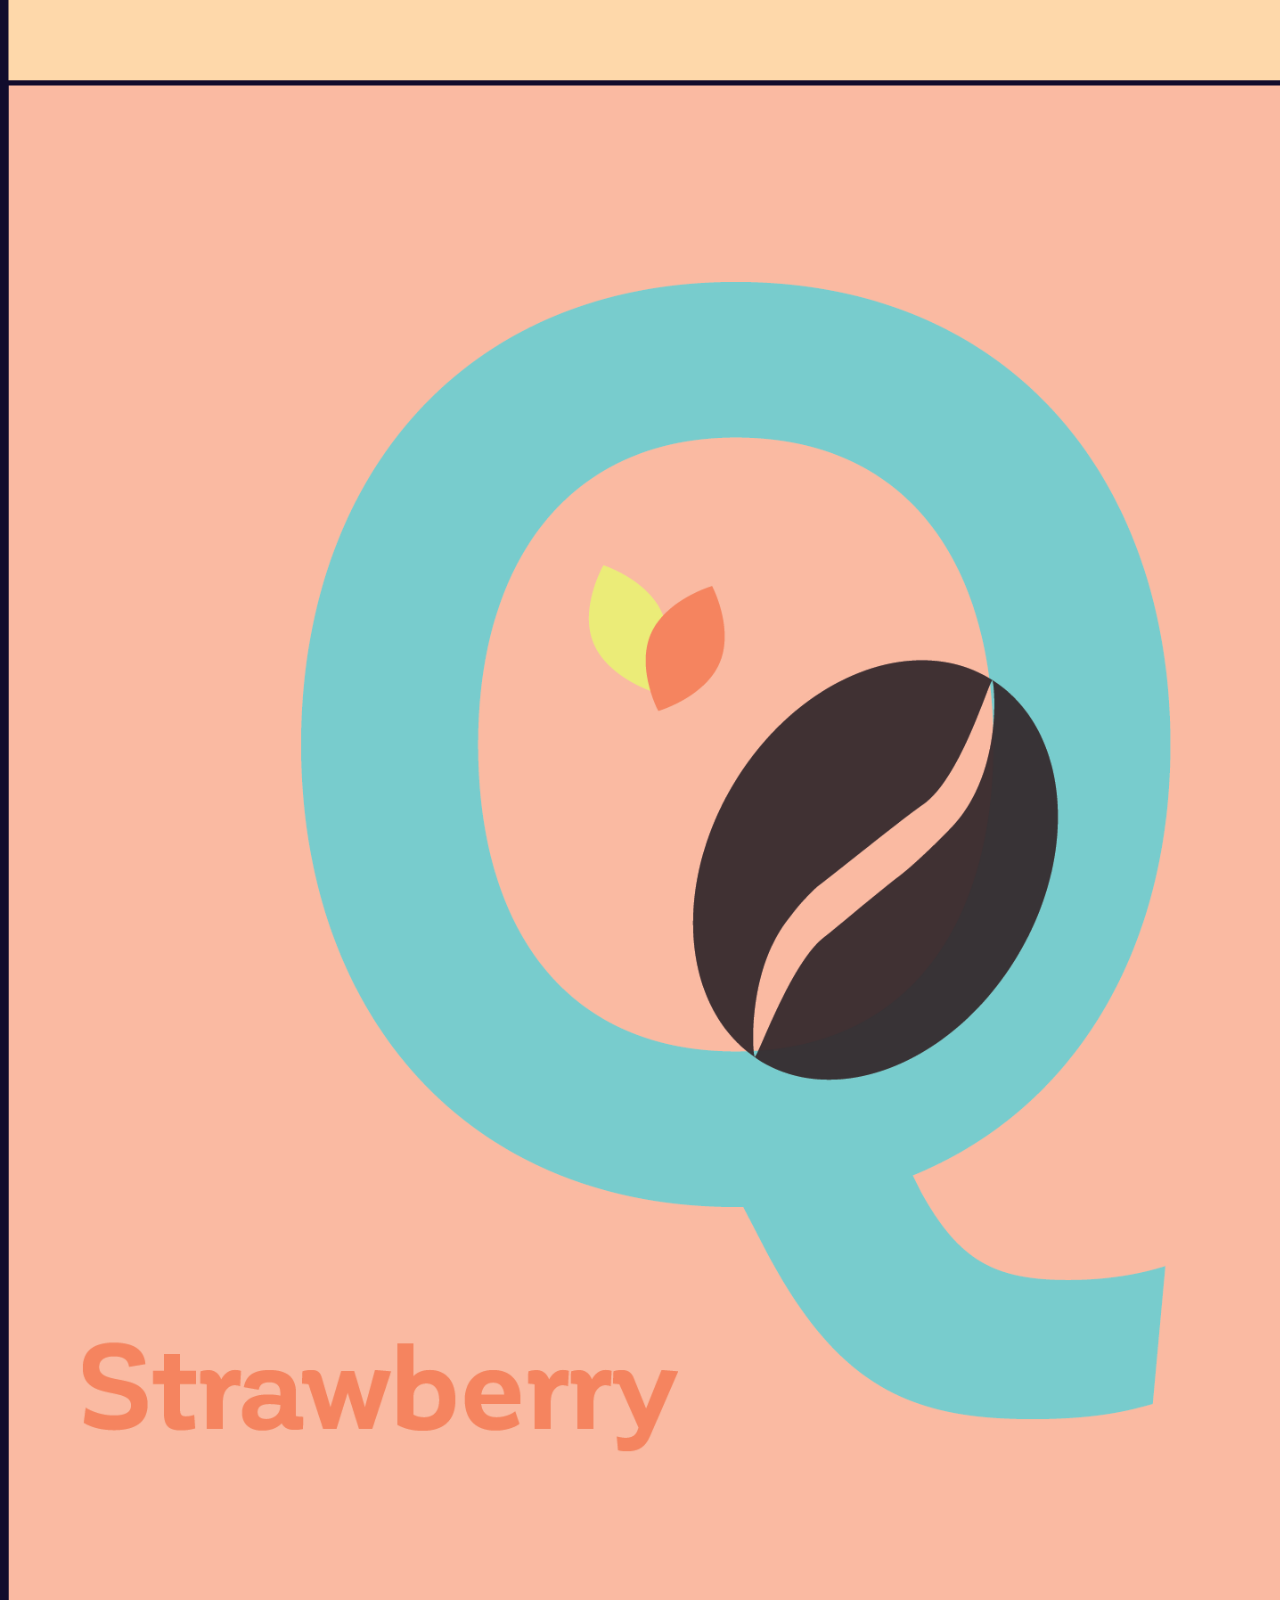
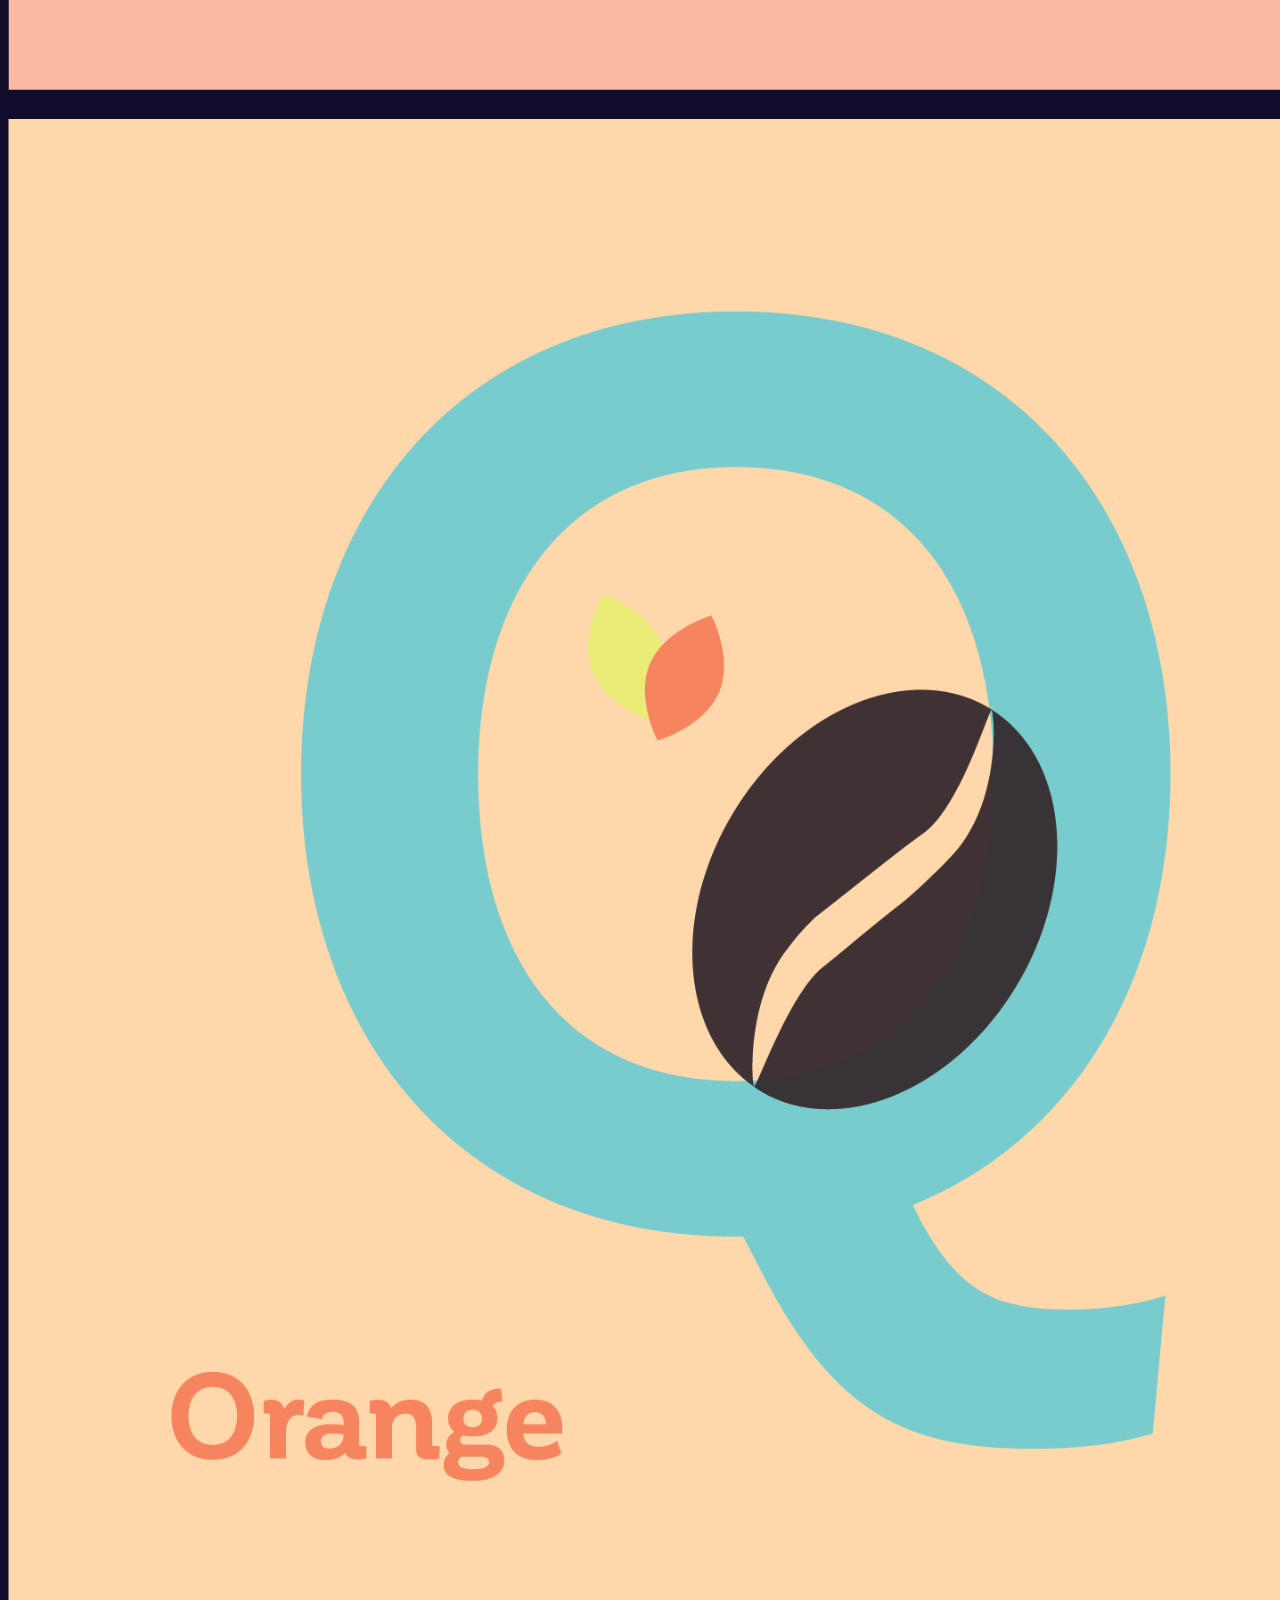
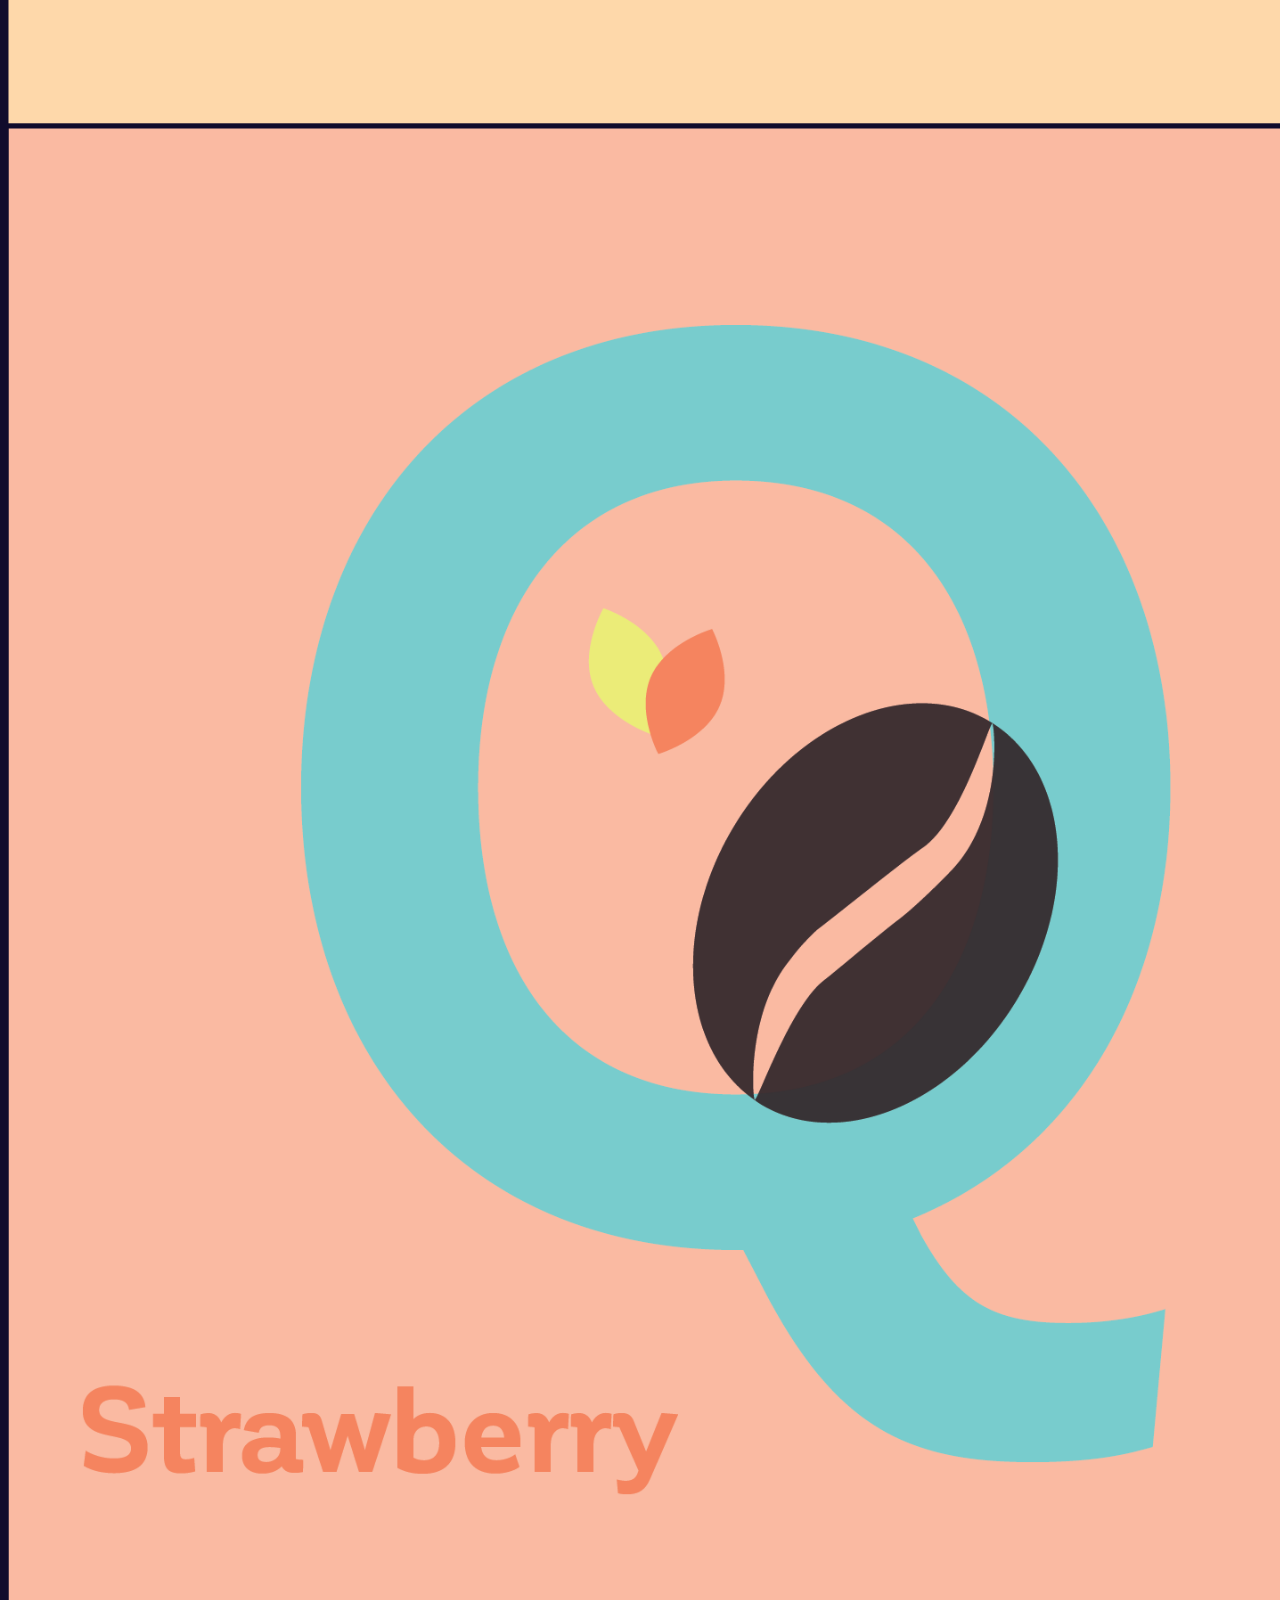
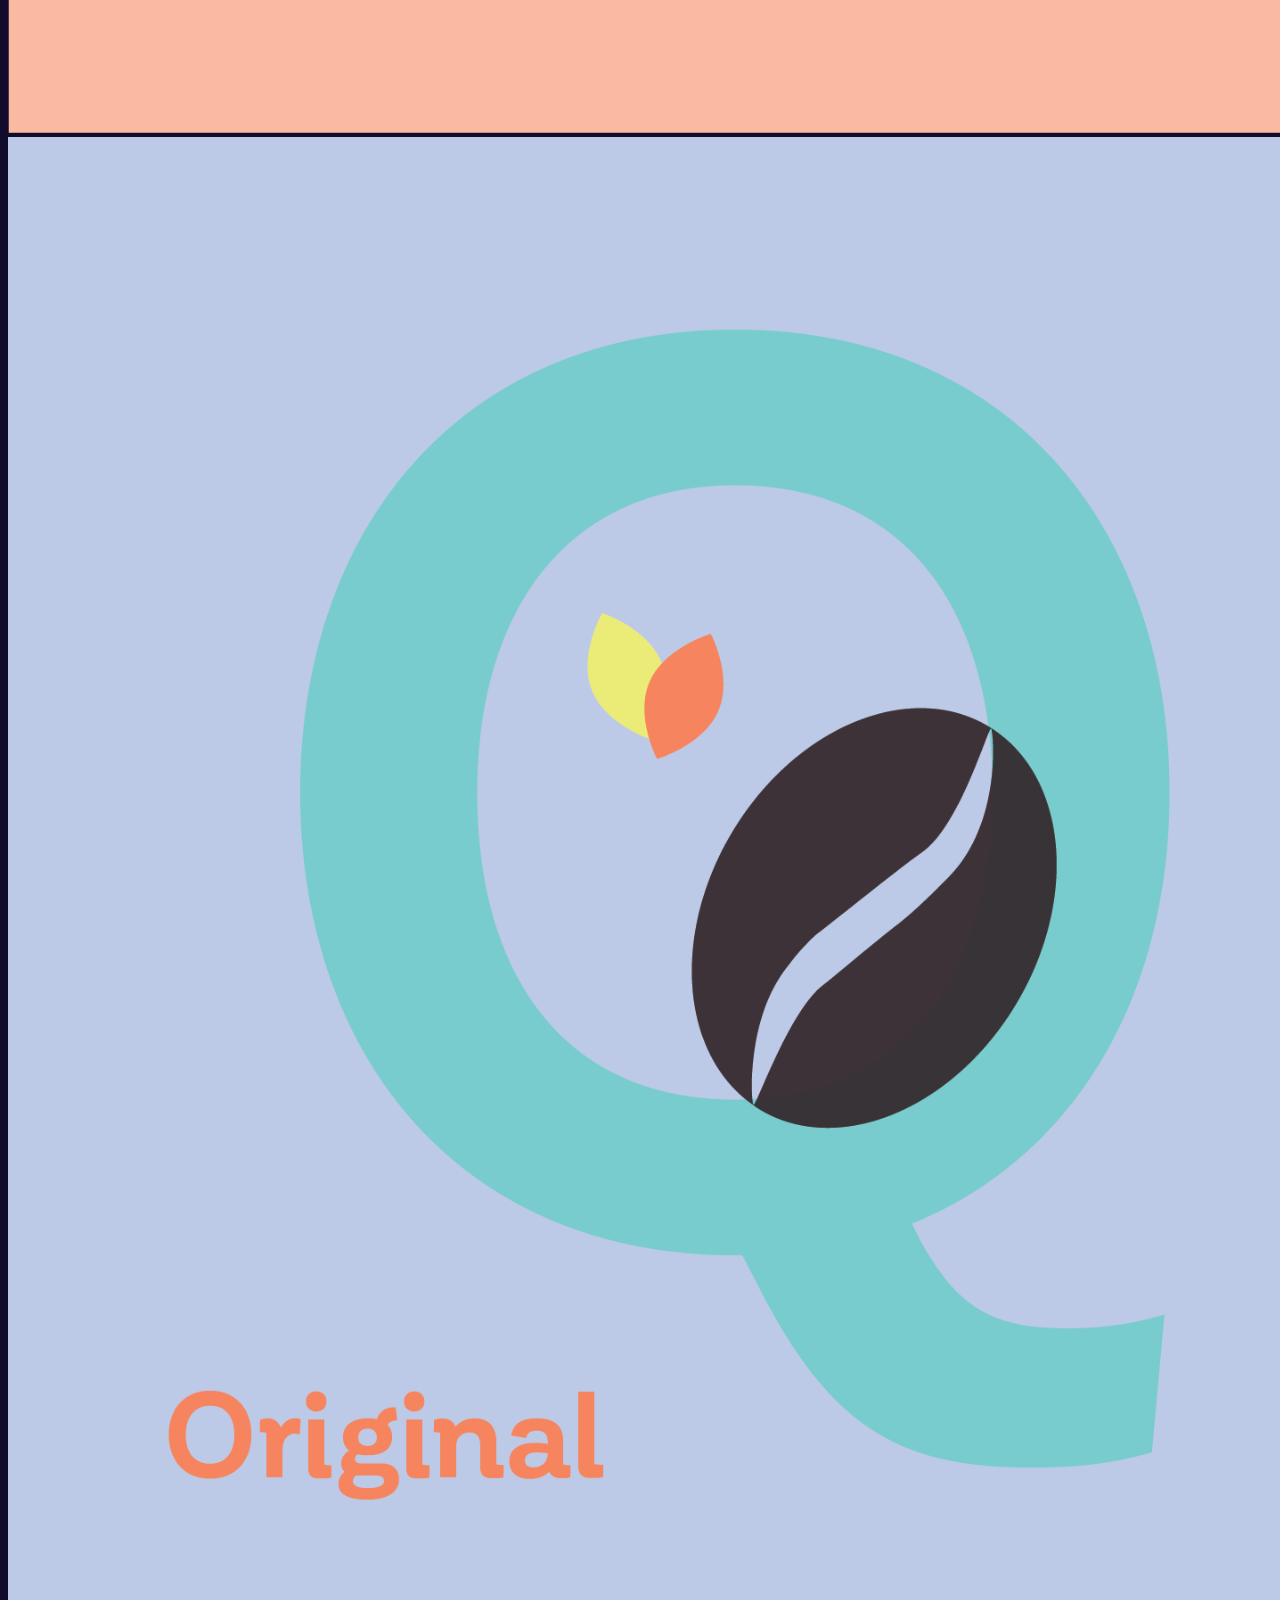
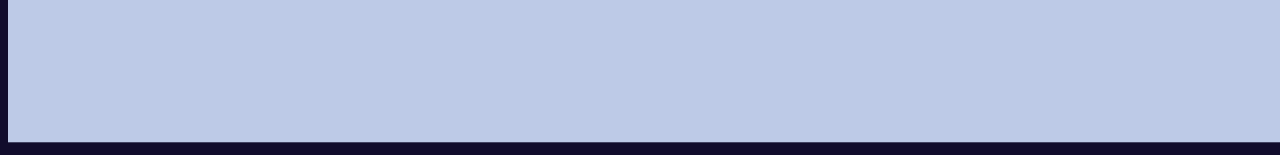
<file: Project.html>
<!DOCTYPE html>
<html lang="en">

<head>
    <meta charset="UTF-8">
    <meta http-equiv="X-UA-Compatible" content="IE=edge">
    <meta name="viewport" content="width=device-width, initial-scale=1.0">
    <title>Project</title>
    <link href="https://cdn.jsdelivr.net/npm/bootstrap@5.0.2/dist/css/bootstrap.min.css" rel="stylesheet"
        integrity="sha384-EVSTQN3/azprG1Anm3QDgpJLIm9Nao0Yz1ztcQTwFspd3yD65VohhpuuCOmLASjC" crossorigin="anonymous">
    <link rel="stylesheet" href="project.css">
    <link rel="preconnect" href="https://fonts.googleapis.com">
    <link rel="preconnect" href="https://fonts.gstatic.com" crossorigin>
    <link href="https://fonts.googleapis.com/css2?family=Spline+Sans:wght@600&display=swap" rel="stylesheet">
</head>

<body>
    <nav class="navbar sticky-top navbar-expand-lg navbar-customclass">
        <div class="container-fluid">
            <a class="navbar-brand" href="index.html">
                <img width="50%" src="images/Home.png" alt="homebutton"></a>
            <button class="navbar-toggler" type="button" data-bs-toggle="collapse" data-bs-target="#navbarNav"
                aria-controls="navbarNav" aria-expanded="false" aria-label="Toggle navigation">
                <span class="navbar-toggler-icon"></span>
            </button>
            <div class="navbar justify-content-end" id="navbarNav">
                <ul class="navbar-nav">
                    </li>
                    <li class="nav-item">
                        <a class="nav-link" href="Students.html">Students</a>
                    </li>
                    <li class="nav-item">
                        <a class="nav-link" href="Contact.html">Contact</a>
                    </li>
                    <li class="nav-item">
                        <a class="nav-link" href="Sponsors.html">Sponsors</a>
                    </li>
                </ul>
            </div>
        </div>
    </nav>

    <div class="container-lg">
        <div class="row">
            <div class="col align-items-start">
                <img width="60%" src="images/person1.png" alt="person">
            </div>
            <div class="col align-items-start">
                <h1>Person Name</h1>
                <h2>Project Name</h2>
                <p>Lorem ipsum dolor sit amet, consectetuer adipiscing elit, sed diam nonummy nibh euismod tincidunt ut
                    laoreet dolore magna aliquam erat volutpat. Ut wisi enim ad minim veniam, quis nostrud exerci tation
                    ullamcorper suscipit lobortis nisl ut aliquip ex ea commodo consequat. Duis autem vel eum iriure
                    dolor in hendrerit in vulputate velit esse molestie consequat, vel illum dolore eu feugiat nulla
                    facilisis at vero eros et accumsan et iusto odio dignissim qui blandit praesent luptatum zzril
                    delenit augue duis dolore te feugait nulla facilisi.
                    Lorem ipsum dolor sit amet, cons ectetuer adipiscing elit, sed diam nonummy nibh euismod tincidunt
                    ut laoreet dolore magna aliquam erat volutpat. Ut wisi enim ad minim veniam, quis nostrud exerci
                    tation ullamcorper suscipit lobortis nisl ut aliquip ex ea commodo consequat.
                </p>
            </div>
        </div>

        <div class="d-flex justify-content-center mb-3">
            <div class="p-2 bd-highlight"><img width="110%" src="project/pic1.png" alt="pic1"></div>
            <div class="p-2 bd-highlight"><img width="110%" src="project/pic2.png" alt="pic2"></div>
            <div class="p-2 bd-highlight"><img width="110%" src="project/pic3.png" alt="pic3"></div>
        </div>
        <div class="d-flex justify-content-center mb-3">
            <div class="p-2 bd-highlight"><img width="110%" src="project/pic2.png" alt="pic1"></div>
            <div class="p-2 bd-highlight"><img width="110%" src="project/pic3.png" alt="pic2"></div>
            <div class="p-2 bd-highlight"><img width="110%" src="project/pic1.png" alt="pic3"></div>
        </div>
</body>

</html>
</file>
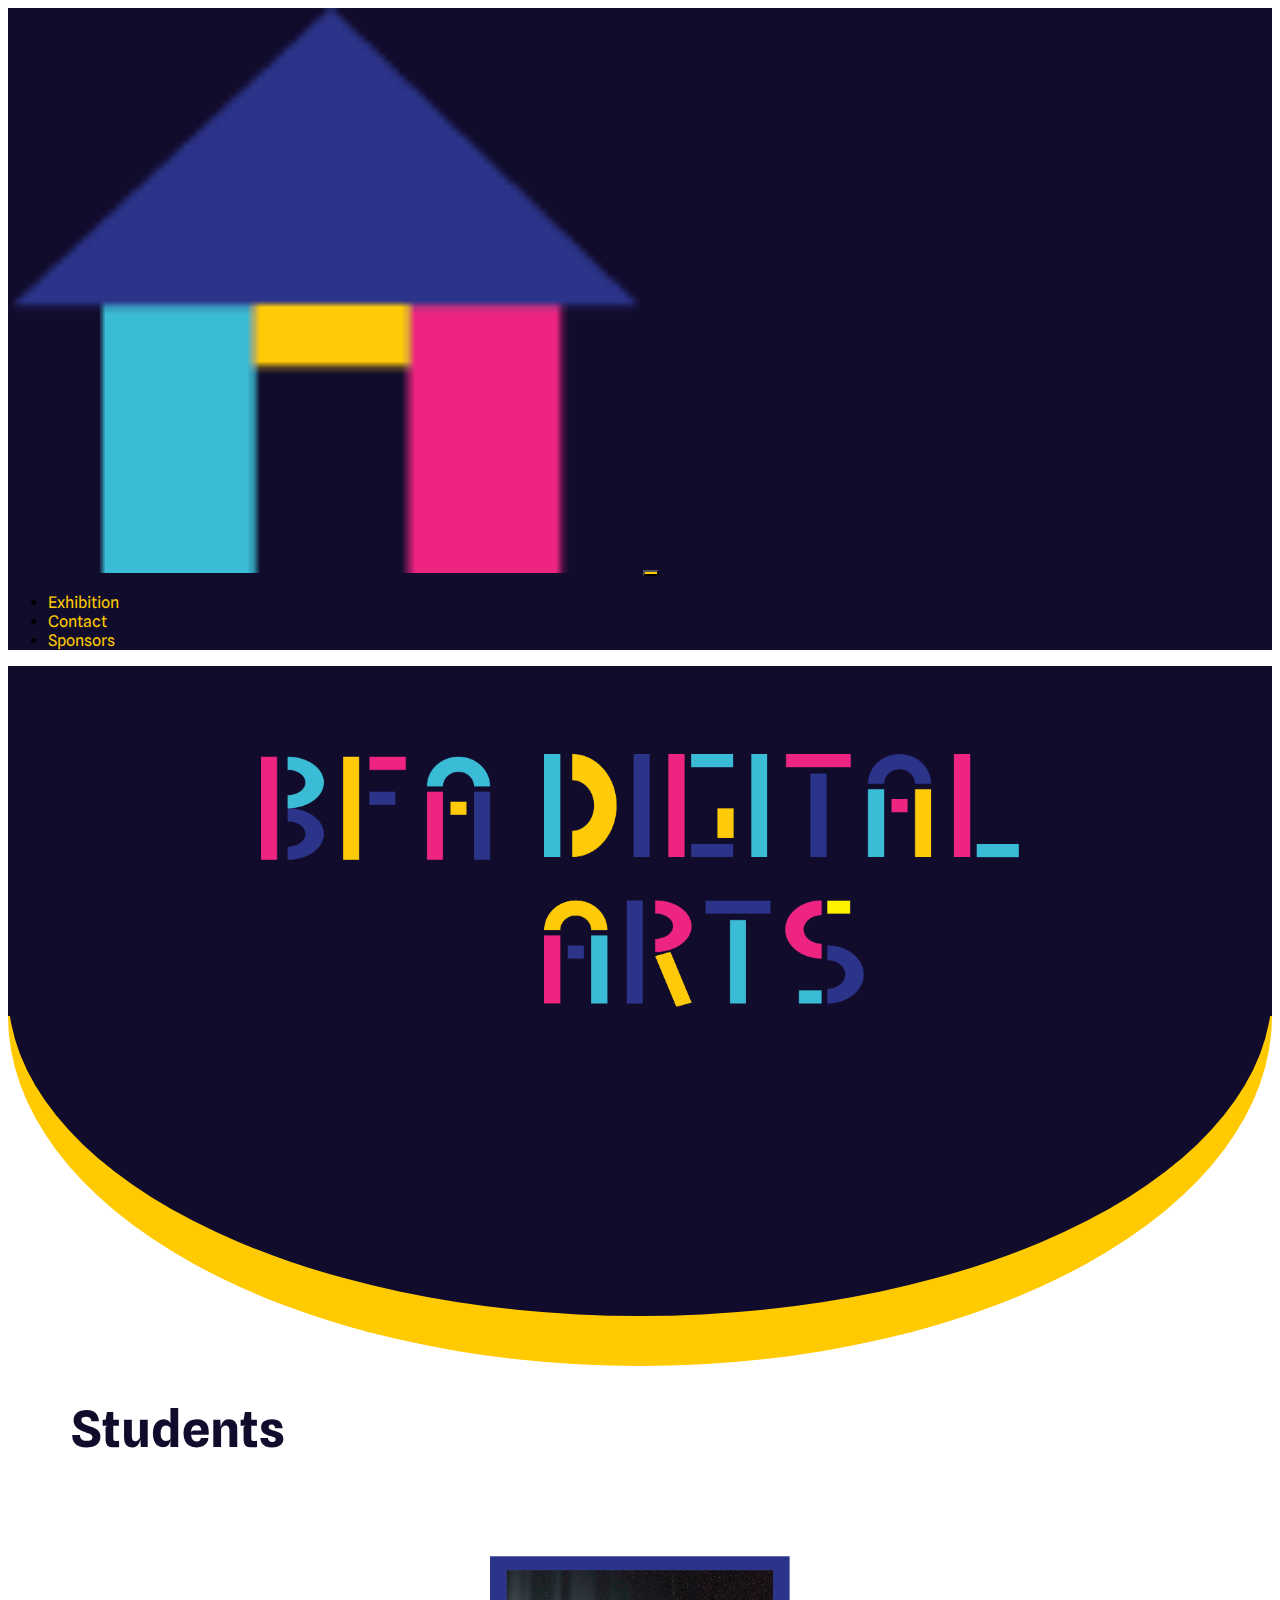
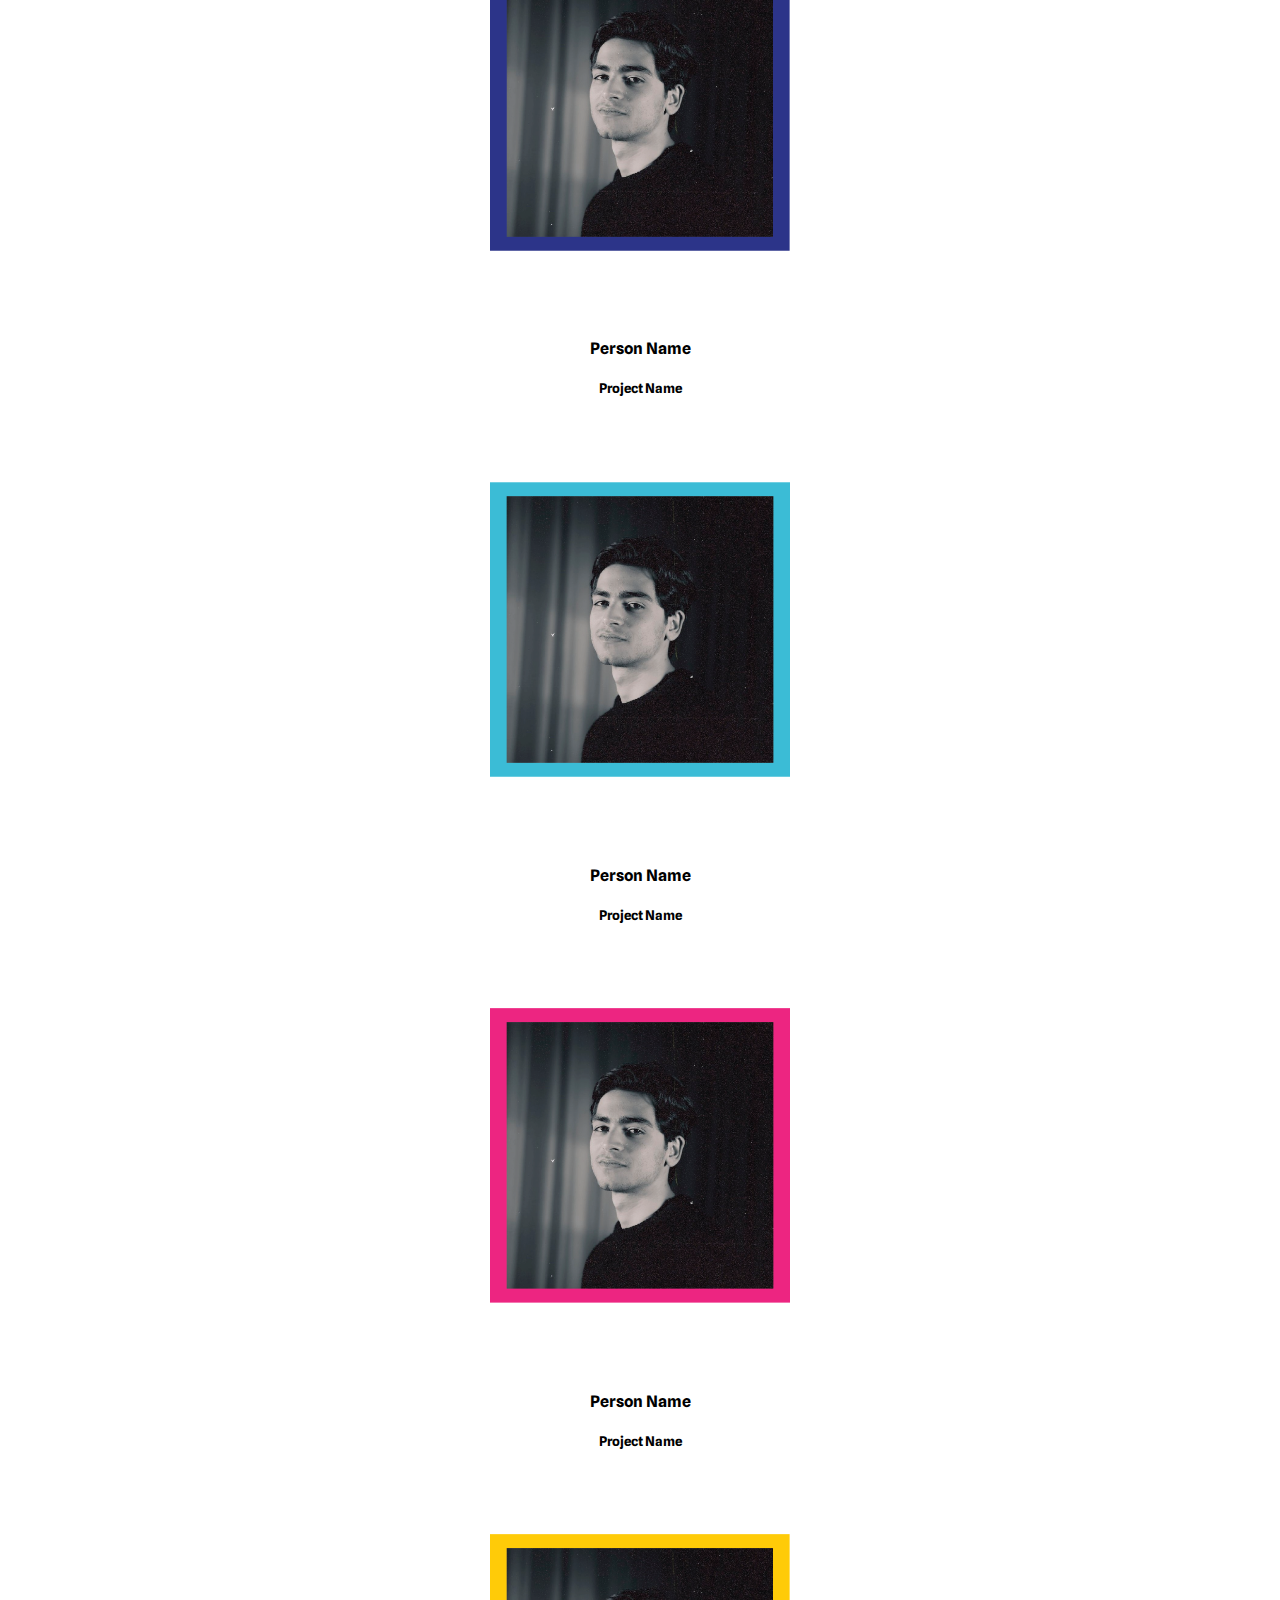
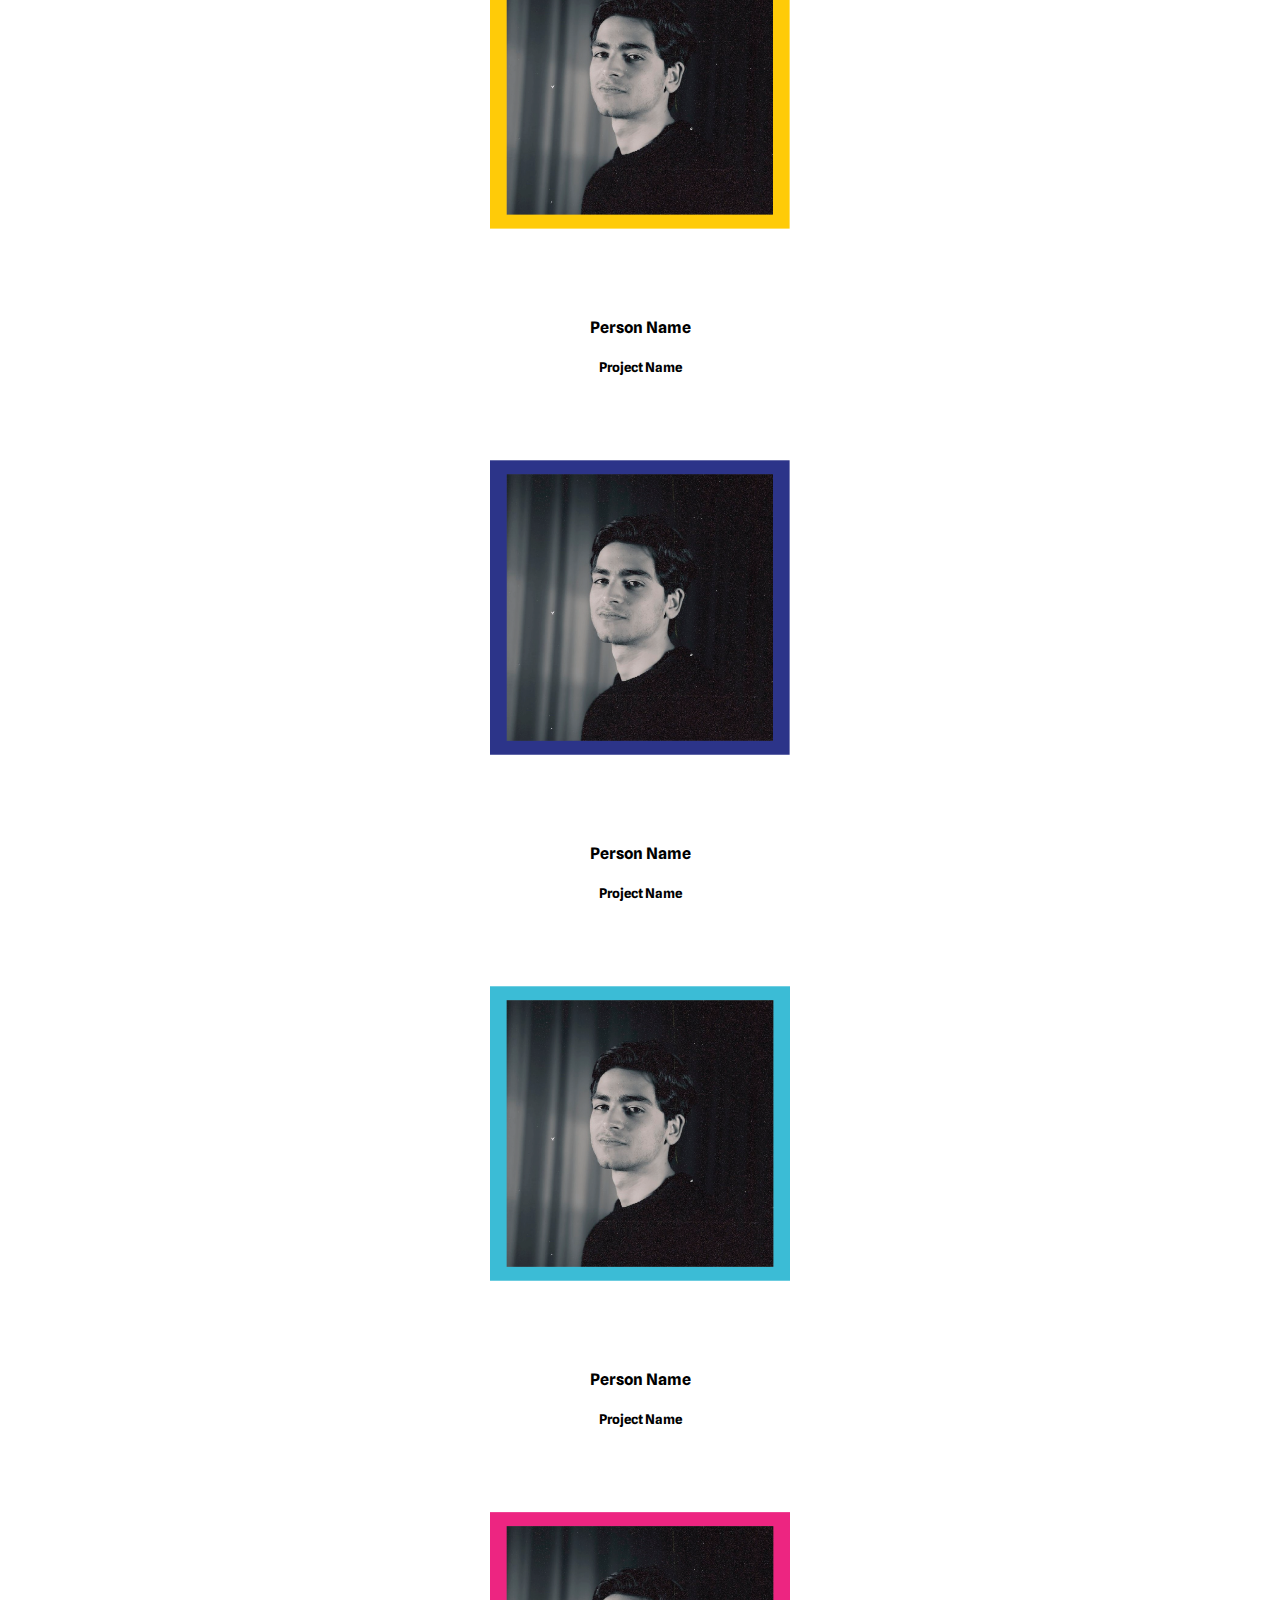
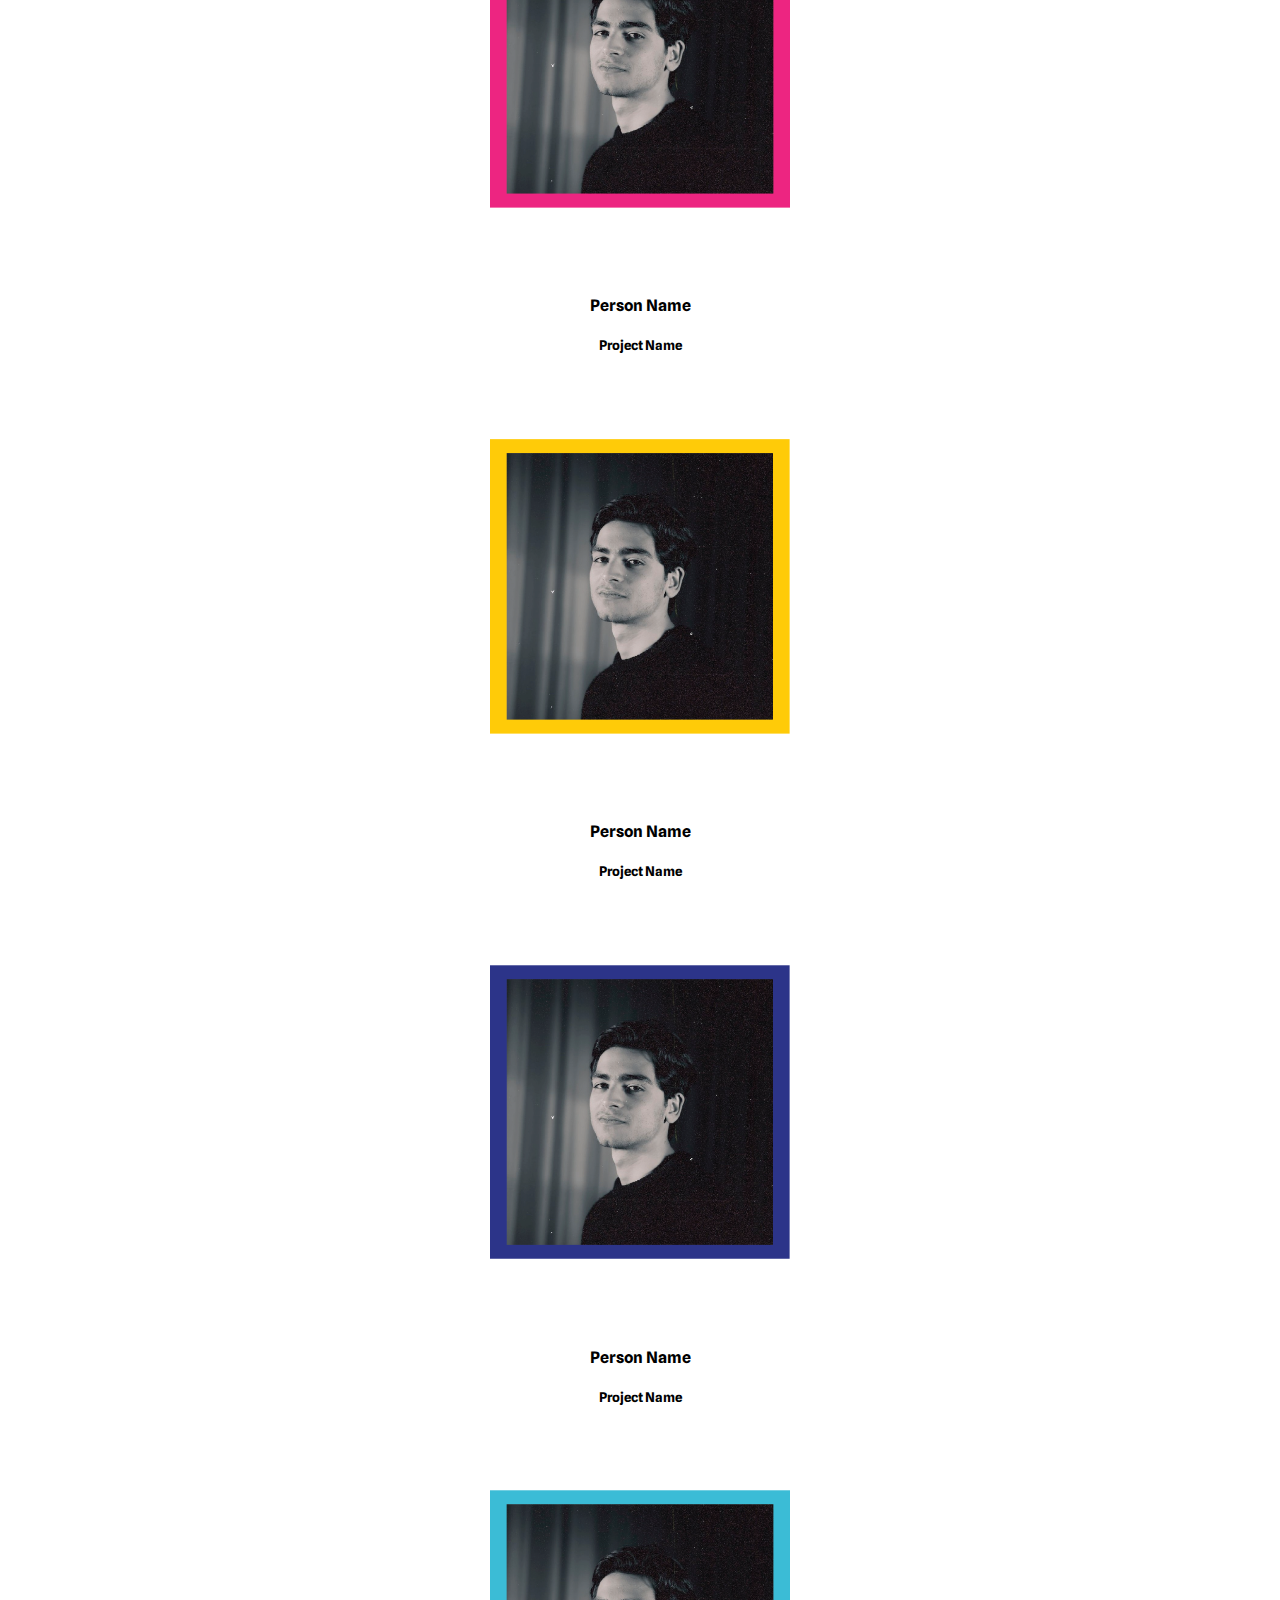
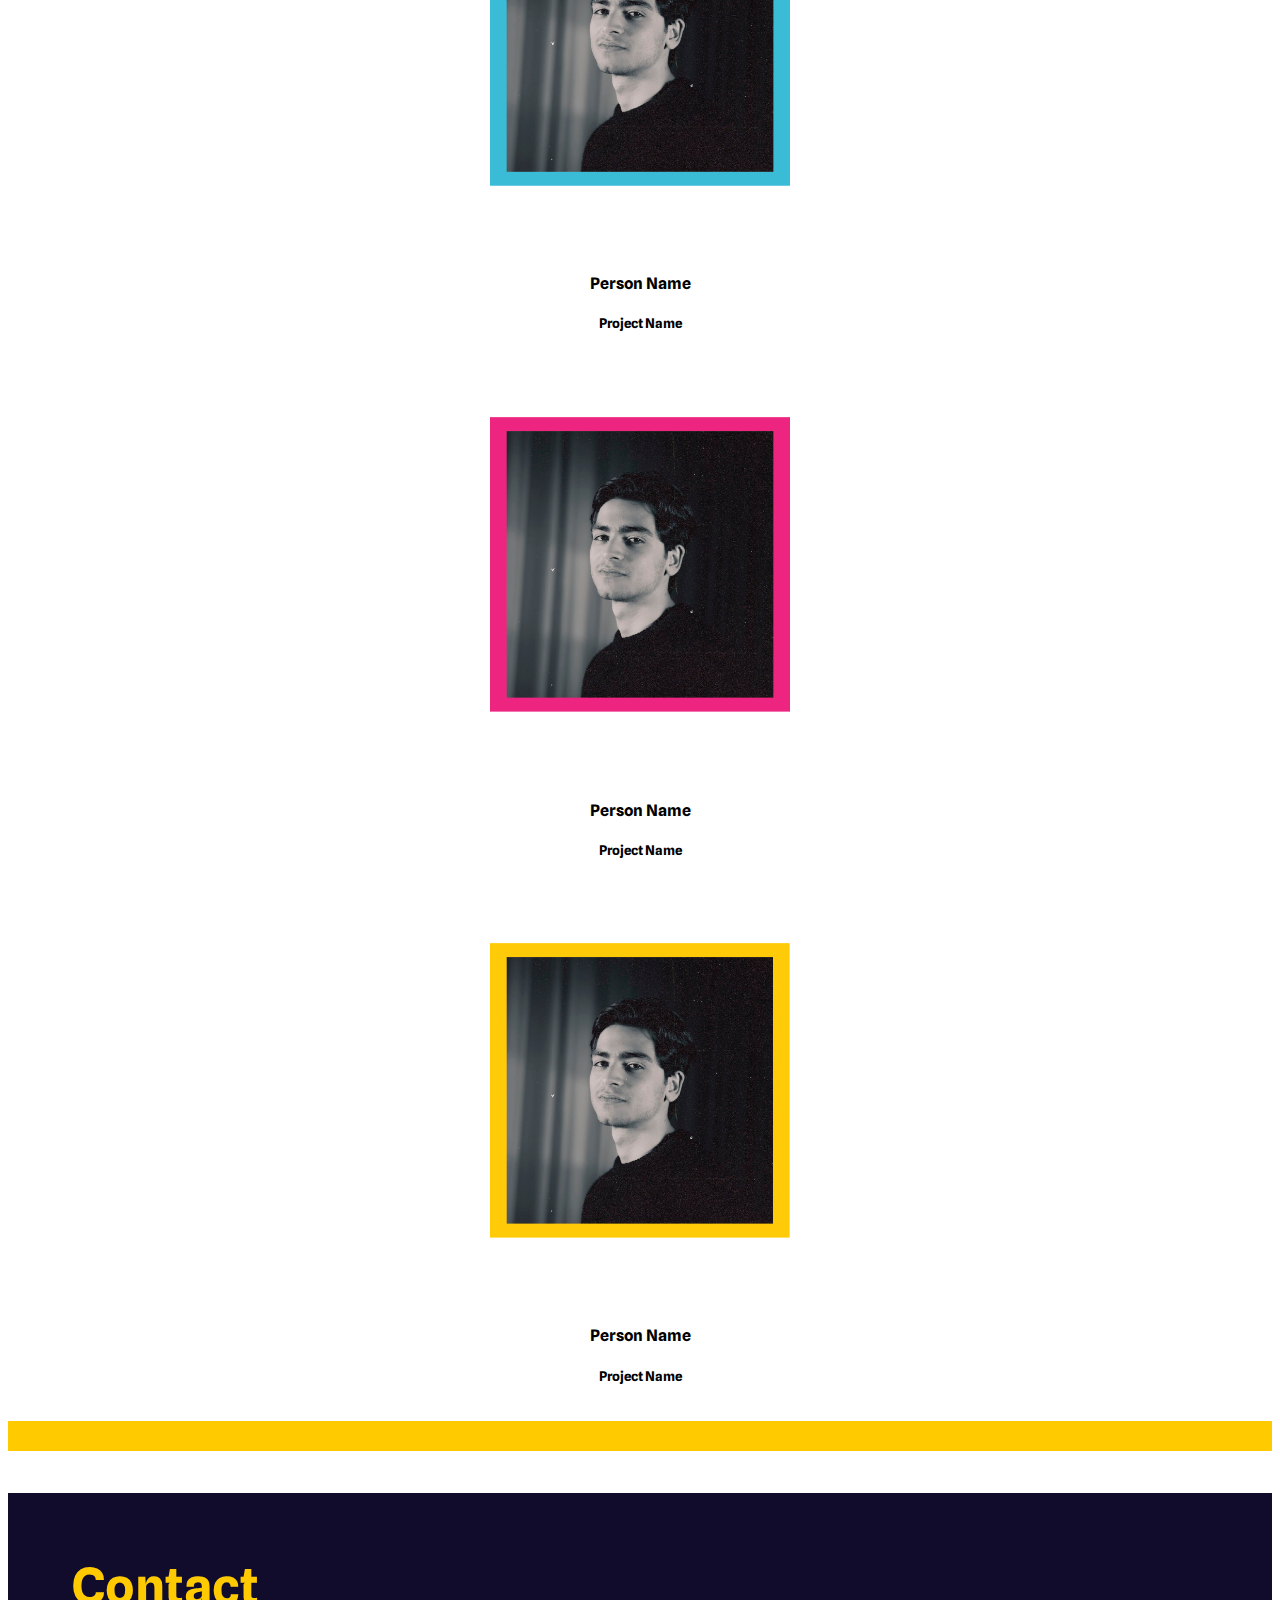
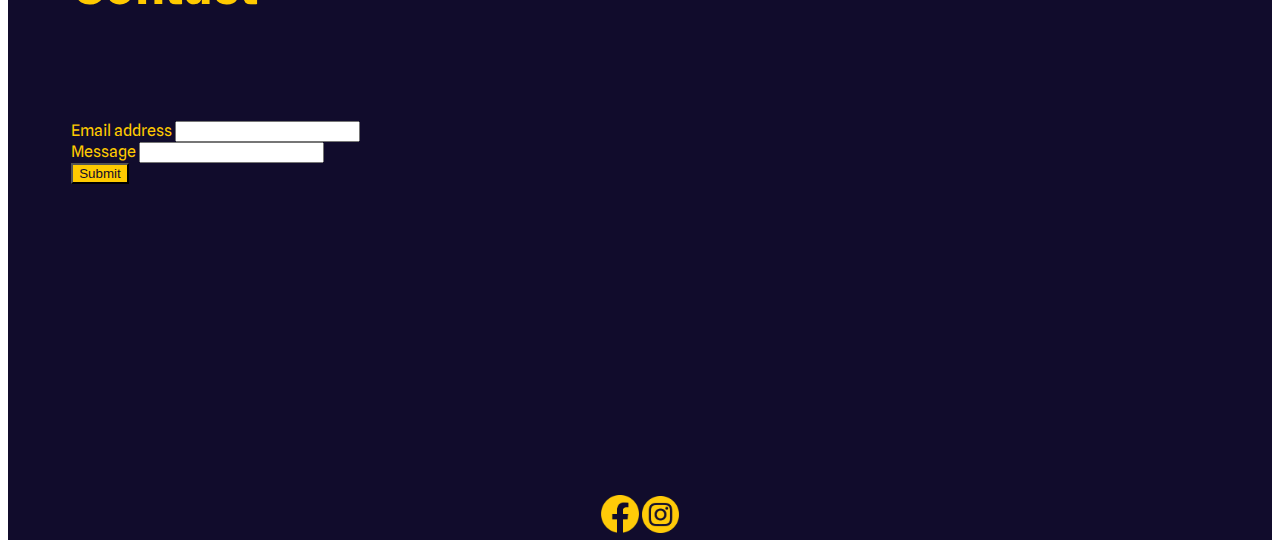
<file: Rhea.Fenech.html>
<!DOCTYPE html>
<html lang="en">

<head>
    <meta charset="UTF-8">
    <meta http-equiv="X-UA-Compatible" content="IE=edge">
    <meta name="viewport" content="width=device-width, initial-scale=1.0">
    <title>Rhea.Fenech</title>
    <link href="https://cdn.jsdelivr.net/npm/bootstrap@5.0.2/dist/css/bootstrap.min.css" rel="stylesheet"
        integrity="sha384-EVSTQN3/azprG1Anm3QDgpJLIm9Nao0Yz1ztcQTwFspd3yD65VohhpuuCOmLASjC" crossorigin="anonymous">
    <link rel="stylesheet" href="rhea.fenech.css">
    <link rel="preconnect" href="https://fonts.googleapis.com">
    <link rel="preconnect" href="https://fonts.gstatic.com" crossorigin>
    <link href="https://fonts.googleapis.com/css2?family=Spline+Sans:wght@600&display=swap" rel="stylesheet">
</head>

<body>

    <nav class="navbar sticky-top navbar-expand-lg navbar-customclass">
        <div class="container-fluid">
            <a class="navbar-brand" href="#">
                <img width="50%" src="images/Home.png" alt="homebutton"></a>
            <button class="navbar-toggler" type="button" data-bs-toggle="collapse" data-bs-target="#navbarNav"
                aria-controls="navbarNav" aria-expanded="false" aria-label="Toggle navigation">
                <span class="navbar-toggler-icon"></span>
            </button>
            <div class="navbar justify-content-end" id="navbarNav">
                <ul class="navbar-nav">
                    </li>
                    <li class="nav-item">
                        <a class="nav-link" href="#">Exhibition</a>
                    </li>
                    <li class="nav-item">
                        <a class="nav-link" href="#">Contact</a>
                    </li>
                    <li class="nav-item">
                        <a class="nav-link" href="#">Sponsors</a>
                    </li>
                </ul>
            </div>
        </div>
    </nav>



    <div class="oval2">
        <div class="oval1">
            <div class="rectangle">
                <div class="title">
                    <img width="60%" src="images/Title.png" alt="title">
                </div>
            </div>
        </div>

    </div>

    <h1>Students</h1>

    <div class="container">
        <div class="row">
            <div class="col-lg-4 col-md-6 students">
                <a href="Project.html" target="_blank">
                    <img class="studentimage" src="images/person1.png" alt="person 1">
                </a>
                <h4>Person Name</h4>
                <h5>Project Name</h5>
            </div>
            <div class="col-lg-4 col-md-6 students">
                <a href="Project.html" target="_blank">
                    <img class="studentimage" src="images/person2.png" alt="person 1">
                </a>
                <h4>Person Name</h4>
                <h5>Project Name</h5>
            </div>
            <div class="col-lg-4 col-md-6 students">
                <a href="Project.html" target="_blank">
                    <img class="studentimage" src="images/person3.png" alt="person 1">
                </a>
                <h4>Person Name</h4>
                <h5>Project Name</h5>
            </div>
            <div class="col-lg-4 col-md-6 students">
                <img class="studentimage" src="images/person4.png" alt="person 1">
                <h4>Person Name</h4>
                <h5>Project Name</h5>
            </div>
            <div class="col-lg-4 col-md-6 students">
                <img class="studentimage" src="images/person1.png" alt="person 1">
                <h4>Person Name</h4>
                <h5>Project Name</h5>
            </div>
            <div class="col-lg-4 col-md-6 students">
                <img class="studentimage" src="images/person2.png" alt="person 1">
                <h4>Person Name</h4>
                <h5>Project Name</h5>
            </div>


            <div class="col-lg-4 col-md-6 students">
                <img class="studentimage" src="images/person3.png" alt="person 1">
                <h4>Person Name</h4>
                <h5>Project Name</h5>
            </div>
            <div class="col-lg-4 col-md-6 students">
                <img class="studentimage" src="images/person4.png" alt="person 1">
                <h4>Person Name</h4>
                <h5>Project Name</h5>
            </div>
            <div class="col-lg-4 col-md-6 students">
                <img class="studentimage" src="images/person1.png" alt="person 1">
                <h4>Person Name</h4>
                <h5>Project Name</h5>
            </div>
            <div class="col-lg-4 col-md-6 students">
                <img class="studentimage" src="images/person2.png" alt="person 1">
                <h4>Person Name</h4>
                <h5>Project Name</h5>
            </div>
            <div class="col-lg-4 col-md-6 students">
                <img class="studentimage" src="images/person3.png" alt="person 1">
                <h4>Person Name</h4>
                <h5>Project Name</h5>
            </div>
            <div class="col-lg-4 col-md-6 students">
                <img class="studentimage" src="images/person4.png" alt="person 1">
                <h4>Person Name</h4>
                <h5>Project Name</h5>
            </div>
        </div>
    </div>

    </div>
    <div class="rectangle2">
    </div>
    <div class="rectangle3">
        <h2>Contact</h2>
        <form>
            <div class="mb-3">
                <label for="exampleInputEmail1" class="form-label">Email address</label>
                <input type="email" class="form-control" id="exampleInputEmail1" aria-describedby="emailHelp">
                <div id="emailHelp" class="form-text"></div>
            </div>
            <div class="mb-3">
                <label for="exampleInputPassword1" class="form-label">Message</label>
                <input type="password" class="form-control" id="exampleInputPassword1">
            </div>
            <button type="submit" class="btn btn-primary">Submit</button>
        </form>
    </div>

    <div class="social">
        <a href="https://www.facebook.com/exhibitionctrlz" target="_blank">
            <img width="3%" src="images/facebook.png" alt="facebook">
        </a>
        <a href="https://www.instagram.com/ctrl.z.bfa/" target="_blank">
            <img width="3%" src="images/instagram.png" alt="instagram">
        </a>
    </div>

</body>

</html>
</file>
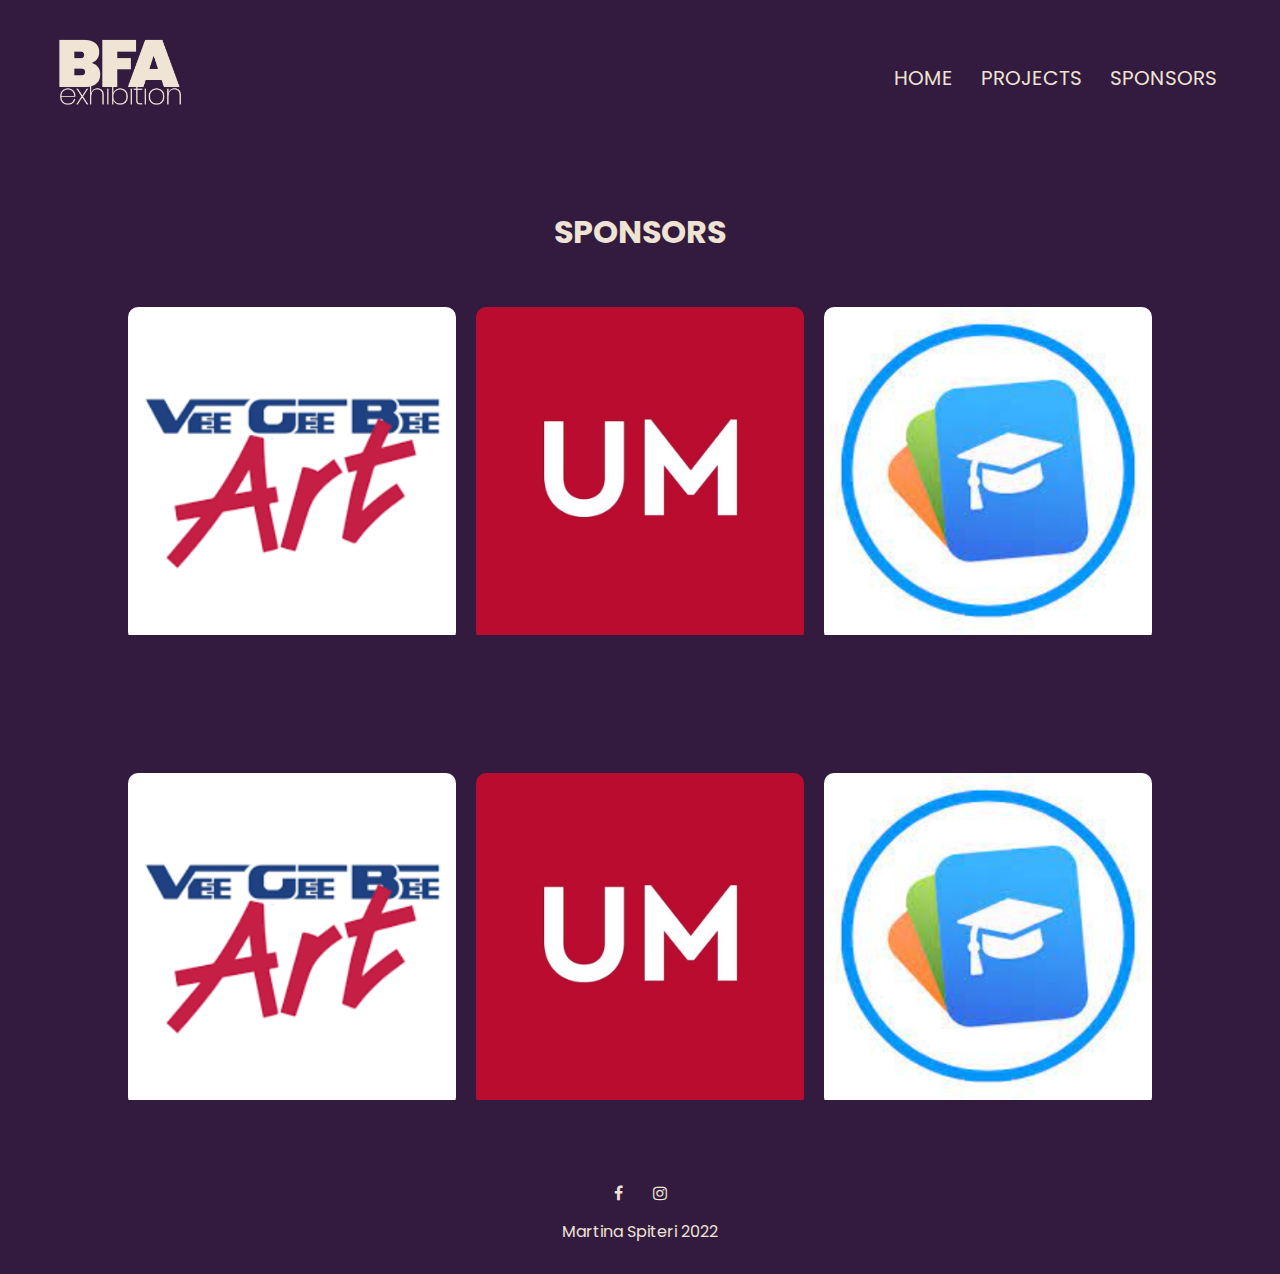
<file: sponsors.html>
<!DOCTYPE html>
<html>
<head>
       <!-- Required meta tags -->
       <meta charset="utf-8">
       <meta name="viewport" content="width=device-width, initial-scale=1.0">
       <title>BFA Exhibition Website </title>
       <link rel="stylesheet" href="style.css">
       <link rel="preconnect" href="https://fonts.googleapis.com">
<link rel="preconnect" href="https://fonts.gstatic.com" crossorigin>
<link href="https://fonts.googleapis.com/css2?family=Poppins:wght@200;400;500;900&display=swap" rel="stylesheet">
<link rel="stylesheet" href="https://stackpath.bootstrapcdn.com/font-awesome/4.7.0/css/font-awesome.min.css"> 
</head>

<body>
        <section class="header">
            <nav>
                <a href="index.html"><img src="images/logo.png"></a>
                <div class="nav-links" id="navLinks">  
                    <i class="fa fa-times-circle" aria-hidden="true"onclick="hideMenu()"></i>

                    <ul>
                        <li><a href="index.html">HOME</a></li>
                        <li><a href="project.html">PROJECTS</a></li>
                        <li><a href="sponsors.html">SPONSORS</a></li>
                
                    </ul>
                </div>
                <i class="fa fa-bars" aria-hidden="true"onclick="showMenu()"></i>
            </nav>
        
 
<!---------- campus ---------->
    
    <section class="project">
        <h1>SPONSORS</h1>
       
            <div class="row">
                <div class="project-col">
                    <img src="images/sponsor1.png">
                    <div class="layer">
                        <h3>VGB </h3>
                    </div>
                </div>
                <div class="project-col">
                    <img src="images/sponsor2.png">
                    <div class="layer">
                        <h3>UNIVERSITY OF MALTA </h3>
                    </div>
                </div>
                <div class="project-col">
                    <img src="images/sponsor3.png">
                    <div class="layer">
                        <h3>FREEHOUR </h3>
                    </div>
                </div>
                
                </div>
                
            </div>
    </section>

    <section class="project">
      <div class="row">
                <div class="project-col">
                    <img src="images/sponsor1.png">
                    <div class="layer">
                        <h3>VGB </h3>
                    </div>
                </div>
                <div class="project-col">
                    <img src="images/sponsor2.png">
                    <div class="layer">
                        <h3>UNIVERSITY OF MALTA </h3>
                    </div>
                </div>
                <div class="project-col">
                    <img src="images/sponsor3.png">
                    <div class="layer">
                        <h3>FREEHOUR </h3>
                    </div>
                </div>
                
                </div>
                
            </div>
    </section>


<section class="footer">

    <div class="icons">
        <a href="https://www.facebook.com/BFA-in-Digital-Arts-299563473520609"><i class="fa fa-facebook"></i></a>
        <a href="https://www.instagram.com/retrospect.bfa/?hl=en"><i class="fa fa-instagram"></i></a>

        
    </div>
 <a><p>Martina Spiteri 2022</p></a>
</section>    



<script>
var navLinks = document.getElementById("navLinks");

function showMenu() {
    navLinks.style.right = "0";
}

function hideMenu() {
    navLinks.style.right = "-200px";
}
</script> 

</body>
</html>

    <script>
        var navLinks = document.getElementById("navLinks");
    
        function showMenu() {
            navLinks.style.right = "0";
        }
    
        function hideMenu() {
            navLinks.style.right = "-200px";
        }
    </script> 
</body>






</html>
</file>
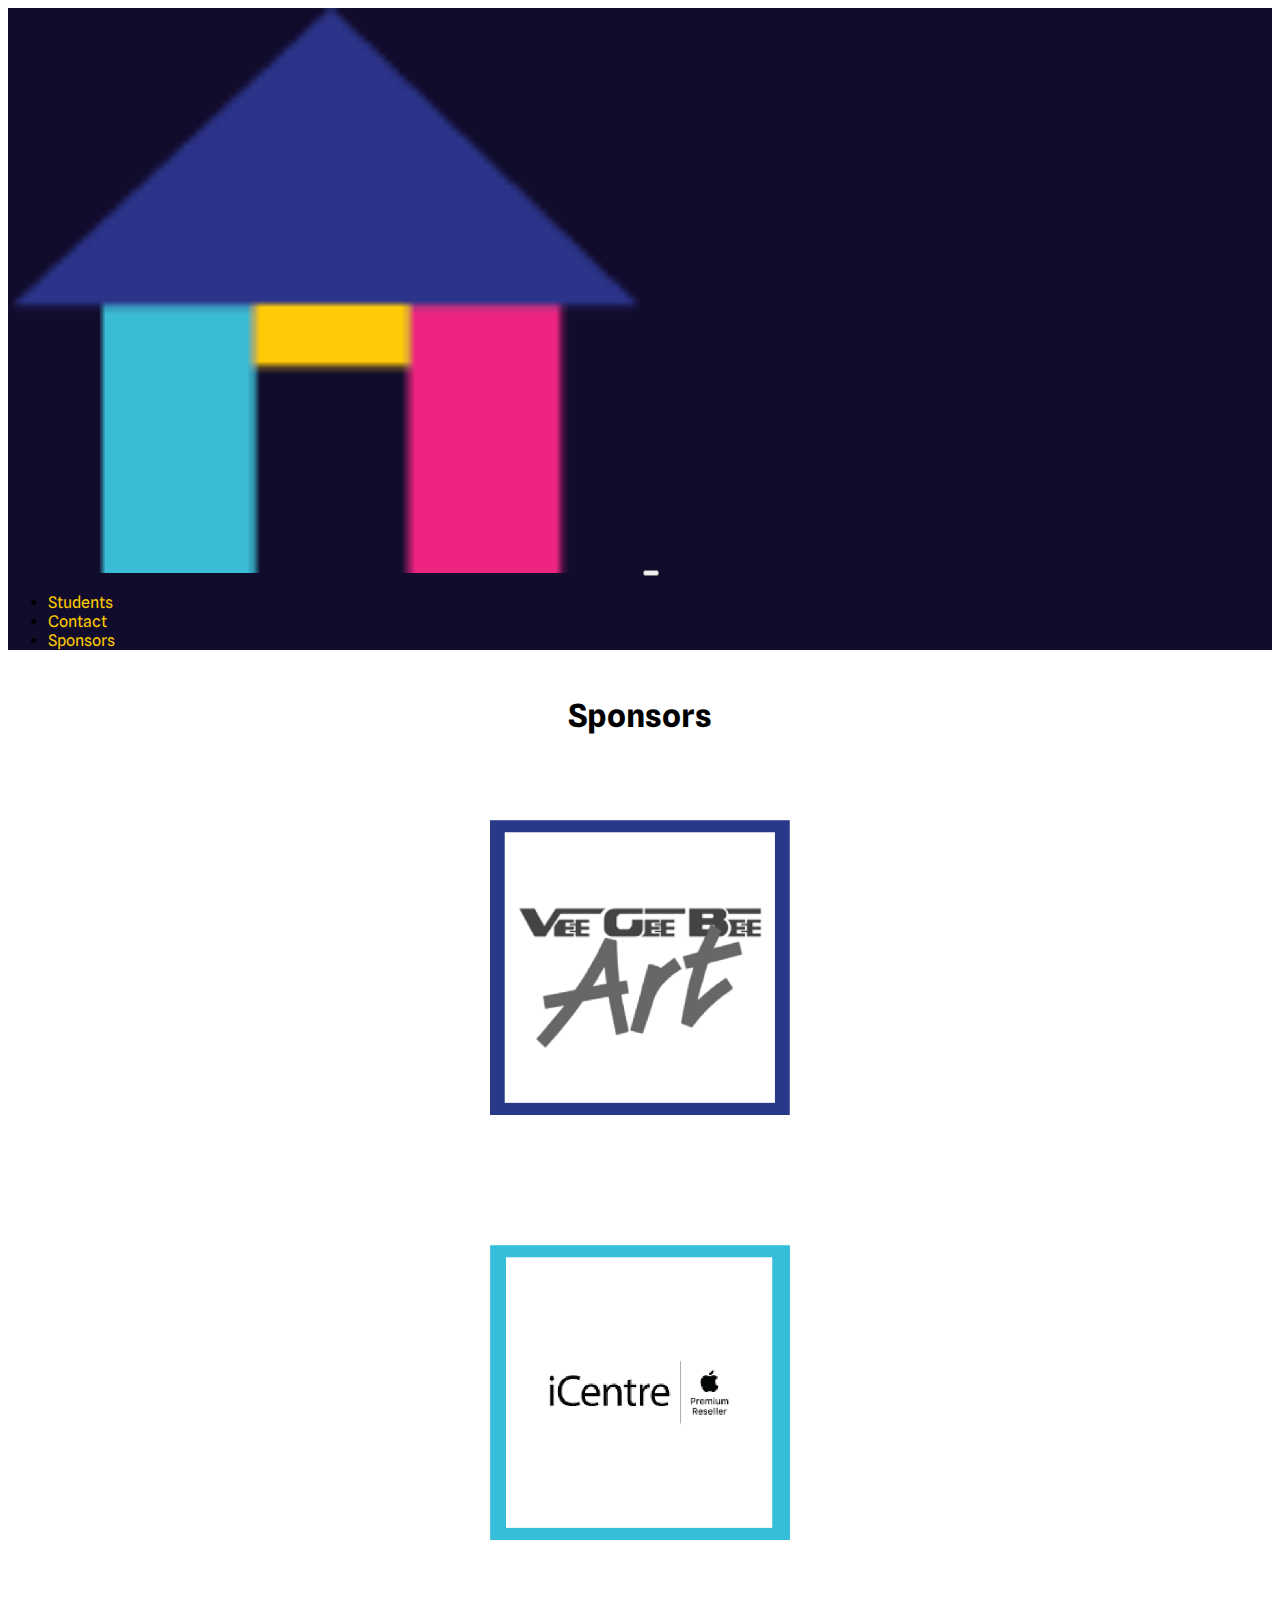
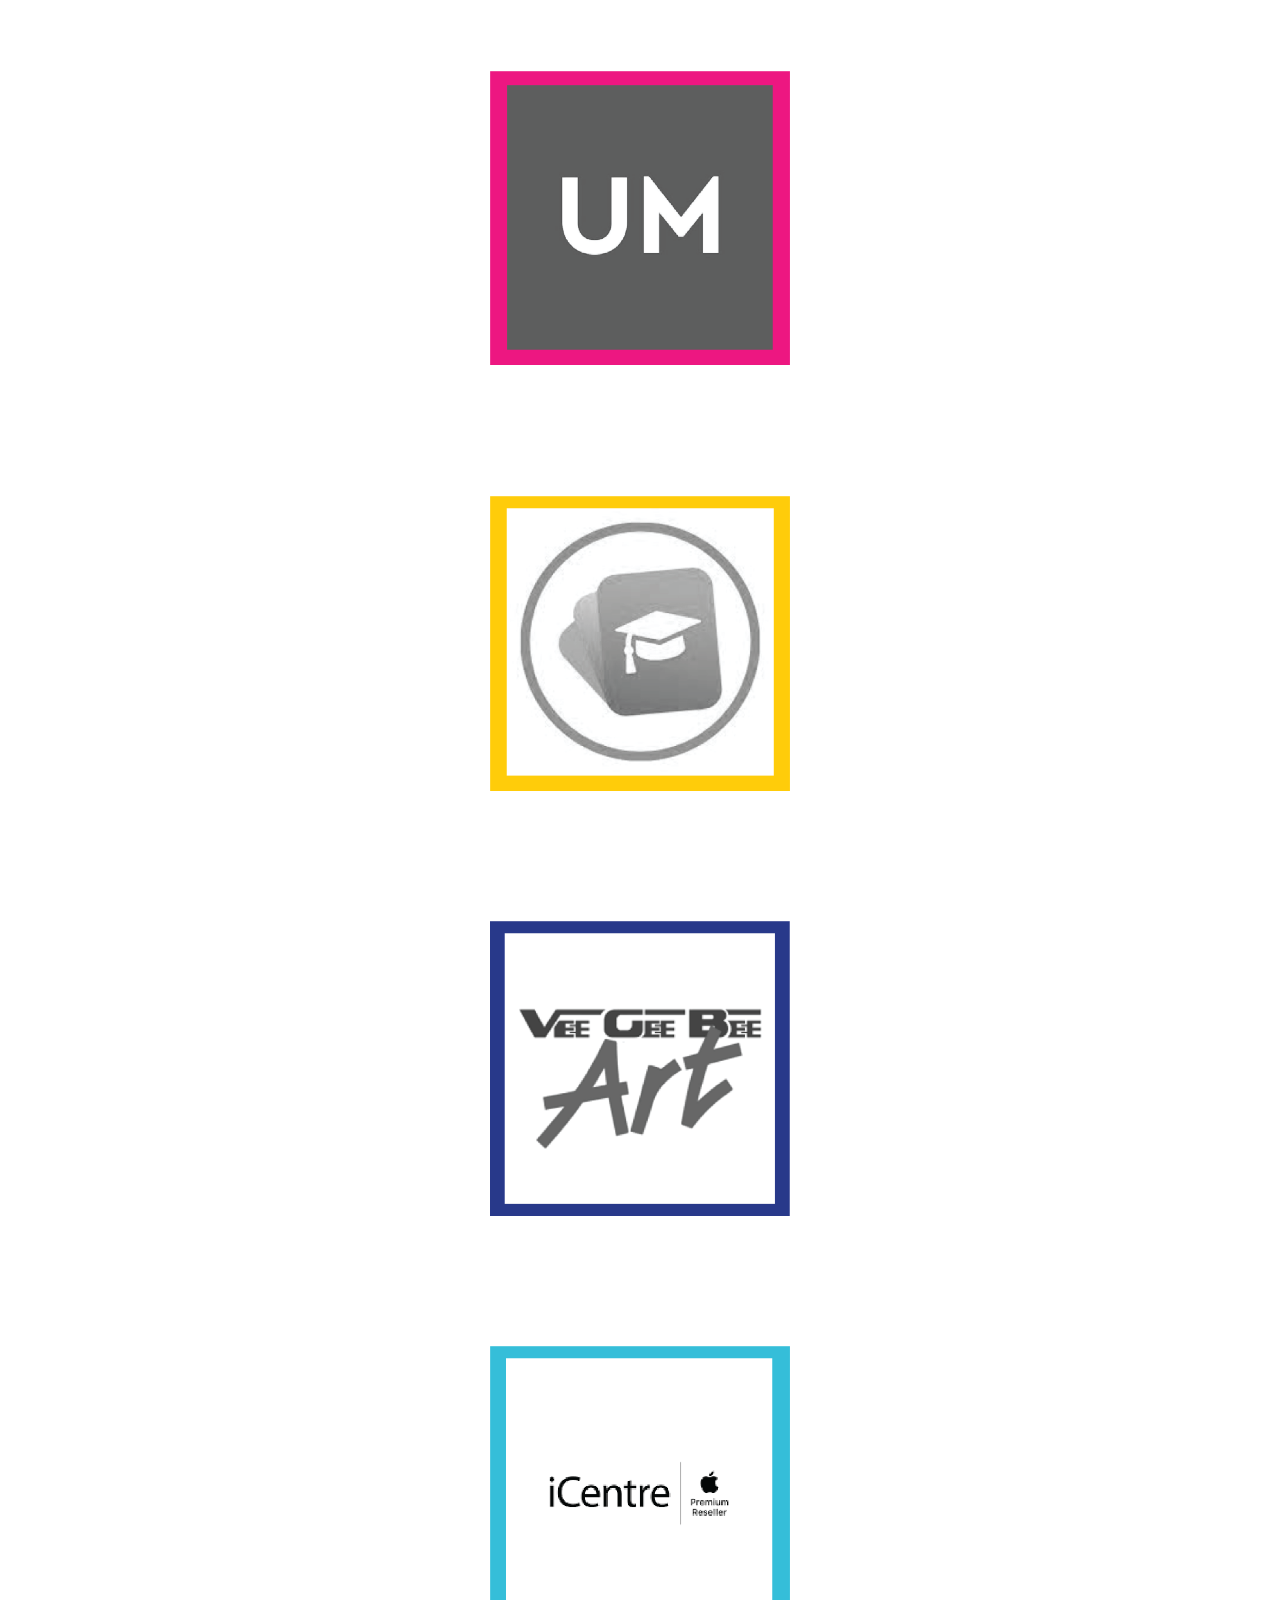
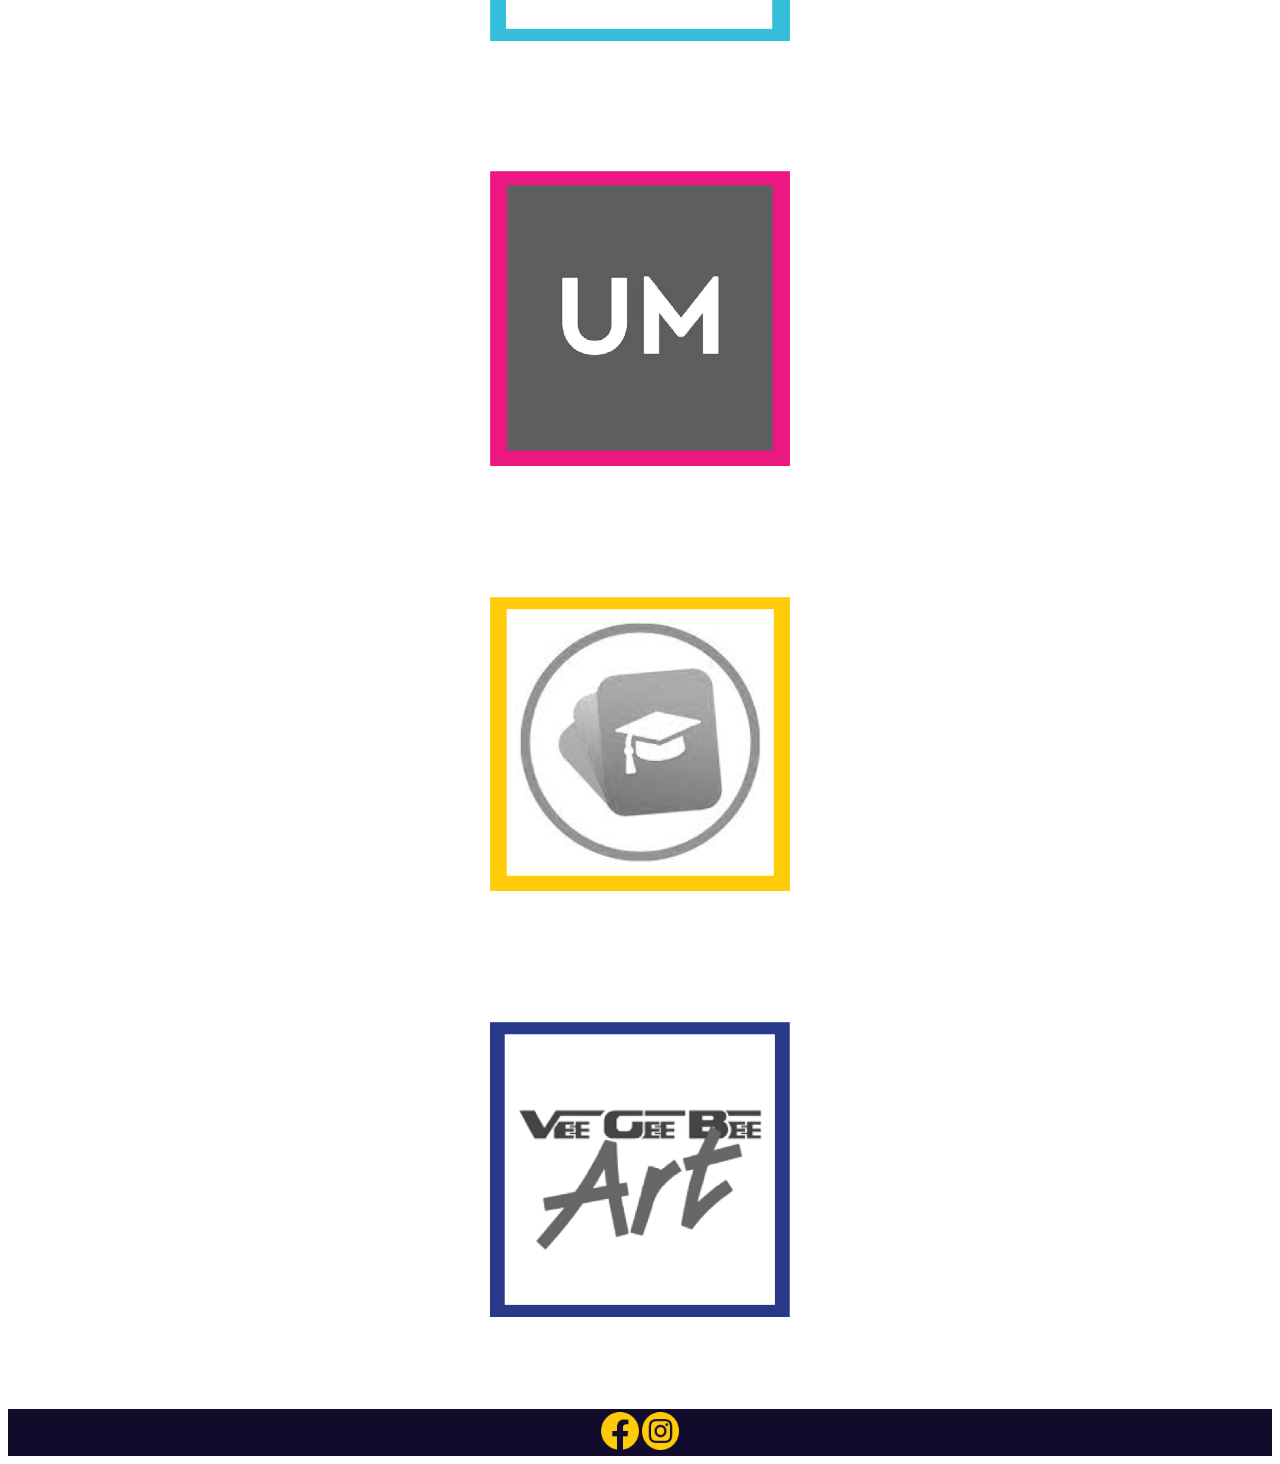
<file: Sponsors.html>
<!DOCTYPE html>
<html lang="en">

<head>
    <meta charset="UTF-8">
    <meta http-equiv="X-UA-Compatible" content="IE=edge">
    <meta name="viewport" content="width=device-width, initial-scale=1.0">
    <title>Sponsors</title>
    <link href="https://cdn.jsdelivr.net/npm/bootstrap@5.0.2/dist/css/bootstrap.min.css" rel="stylesheet"
        integrity="sha384-EVSTQN3/azprG1Anm3QDgpJLIm9Nao0Yz1ztcQTwFspd3yD65VohhpuuCOmLASjC" crossorigin="anonymous">
    <link rel="stylesheet" href="sponsors.css">
    <link rel="preconnect" href="https://fonts.googleapis.com">
    <link rel="preconnect" href="https://fonts.gstatic.com" crossorigin>
    <link href="https://fonts.googleapis.com/css2?family=Spline+Sans:wght@600&display=swap" rel="stylesheet">
</head>

<body>
    <nav class="navbar sticky-top navbar-expand-lg navbar-customclass">
        <div class="container-fluid">
            <a class="navbar-brand" href="index.html">
                <img width="50%" src="images/Home.png" alt="homebutton"></a>
            <button class="navbar-toggler" type="button" data-bs-toggle="collapse" data-bs-target="#navbarNav"
                aria-controls="navbarNav" aria-expanded="false" aria-label="Toggle navigation">
                <span class="navbar-toggler-icon"></span>
            </button>
            <div class="navbar justify-content-end" id="navbarNav">
                <ul class="navbar-nav">
                    </li>
                    <li class="nav-item">
                        <a class="nav-link" href="Students.html">Students</a>
                    </li>
                    <li class="nav-item">
                        <a class="nav-link" href="Contact.html">Contact</a>
                    </li>
                    <li class="nav-item">
                        <a class="nav-link" href="Sponsors.html">Sponsors</a>
                    </li>
                </ul>
            </div>
        </div>
    </nav>
    <section class="project">
        
        <h1>Sponsors</h1>
       

    <div class="container">
        <div class="row">
            <div class="col-lg-4 col-md-6 sponsor">
          
                    <img class="spontimage" src="images/spon3.png" alt="sponsor 3">
                </a>
                
            </div>
            <div class="col-lg-4 col-md-6 sponsor">
            
                    <img class="sponimage" src="images/spon4.png" alt="sponsor 4">
                </a>
            
            </div>
            <div class="col-lg-4 col-md-6 sponsor">
                    <img class="sponimage" src="images/spon1.png" alt="sponsor 1">
                </a>
               
            </div>
            <div class="col-lg-4 col-md-6 sponsor">
                <img class="sponimage" src="images/spon2.png" alt="sponsor 2">
         
            </div>
            <div class="col-lg-4 col-md-6 sponsor">
                <img class="sponimage" src="images/spon3.png" alt="sponsor 3">
                
            </div>
            <div class="col-lg-4 col-md-6 sponsor">
                <img class="sponimage" src="images/spon4.png" alt="sponsor 4">
             
            </div>


            <div class="col-lg-4 col-md-6 sponsor">
                <img class="sponimage" src="images/spon1.png" alt="sponsor 1">
               
            </div>
            <div class="col-lg-4 col-md-6 sponsor">
                <img class="sponimage" src="images/spon2.png" alt="sponsor 2">
            
            </div>
            <div class="col-lg-4 col-md-6 sponsor">
                <img class="sponimage" src="images/spon3.png" alt="sponsor 3">
            
            </div>
            
                
            </div>
        </div>
    </div>

    <div class="social">
        <a href="https://www.facebook.com/exhibitionctrlz" target="_blank">
            <img width="3%" src="images/facebook.png" alt="facebook">
        </a>
        <a href="https://www.instagram.com/ctrl.z.bfa/" target="_blank">
            <img width="3%" src="images/instagram.png" alt="instagram">
        </a>
    </div>
</body>

</html>
</file>
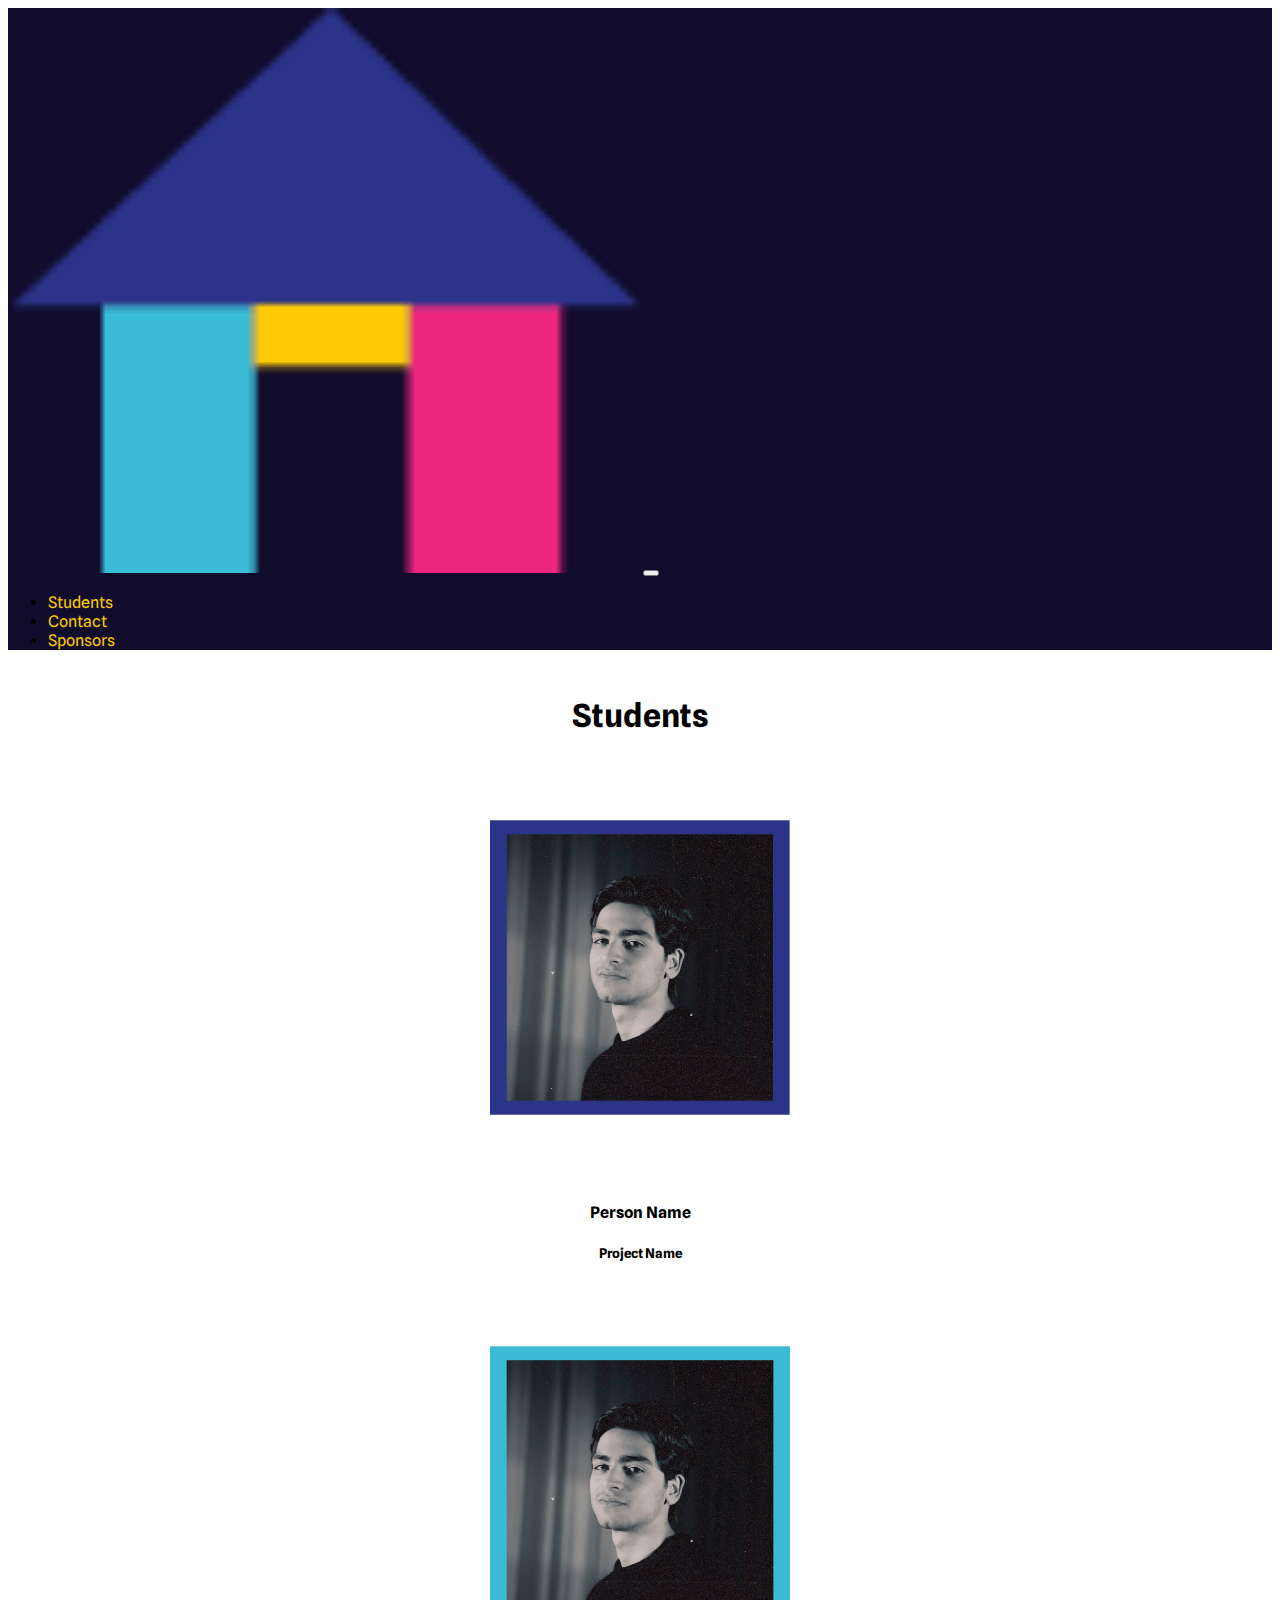
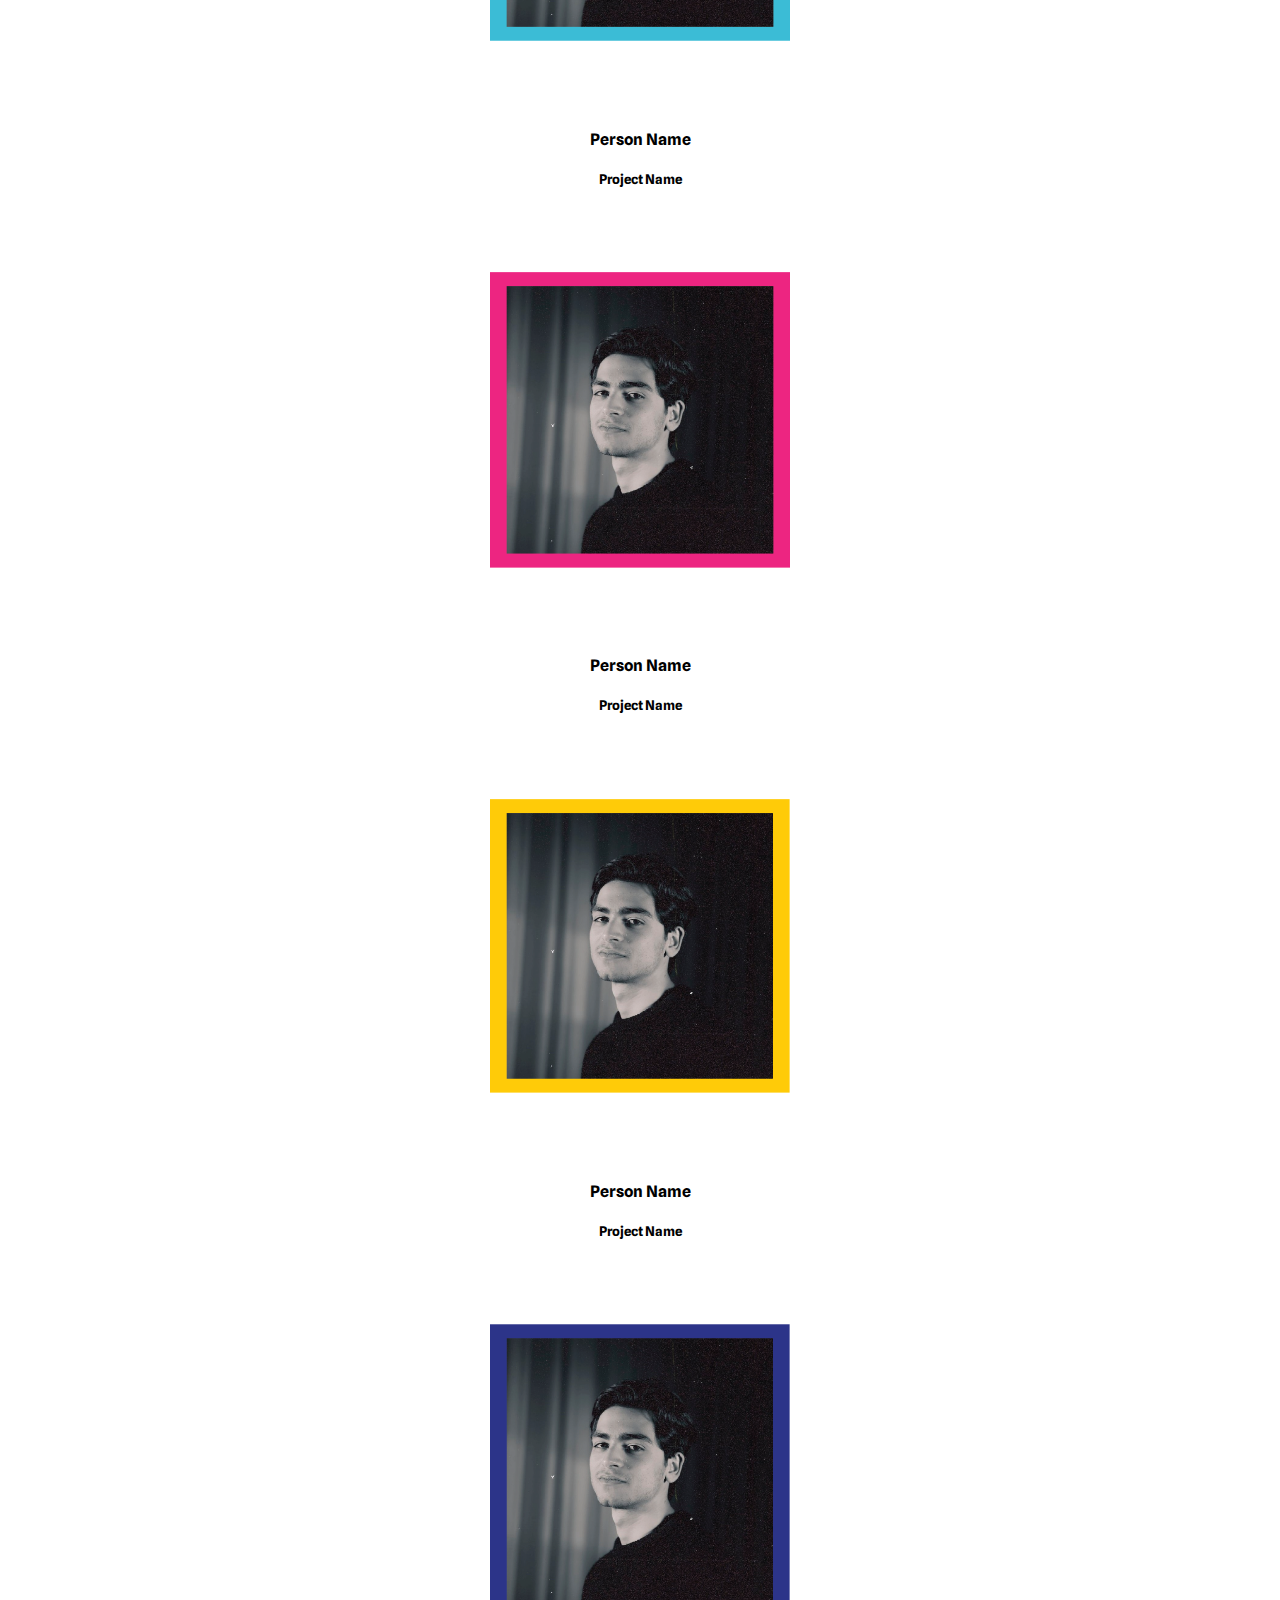
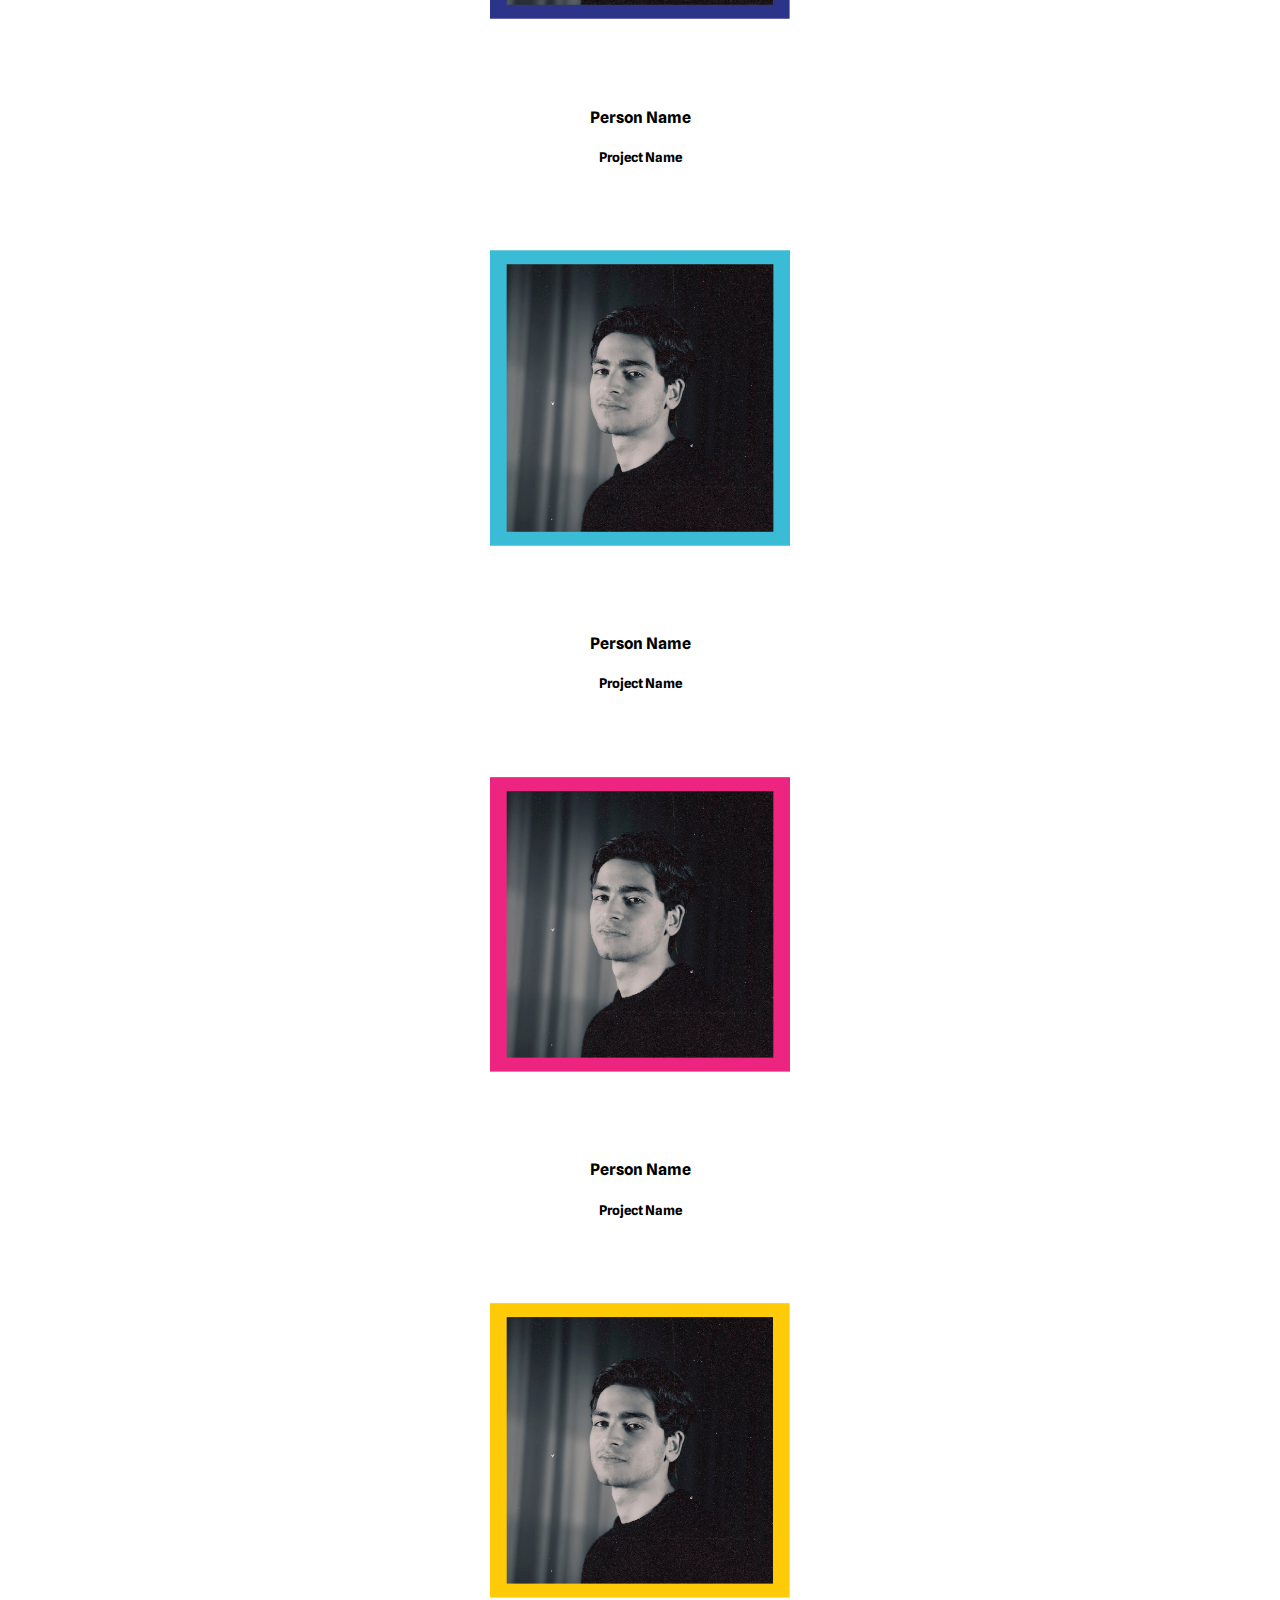
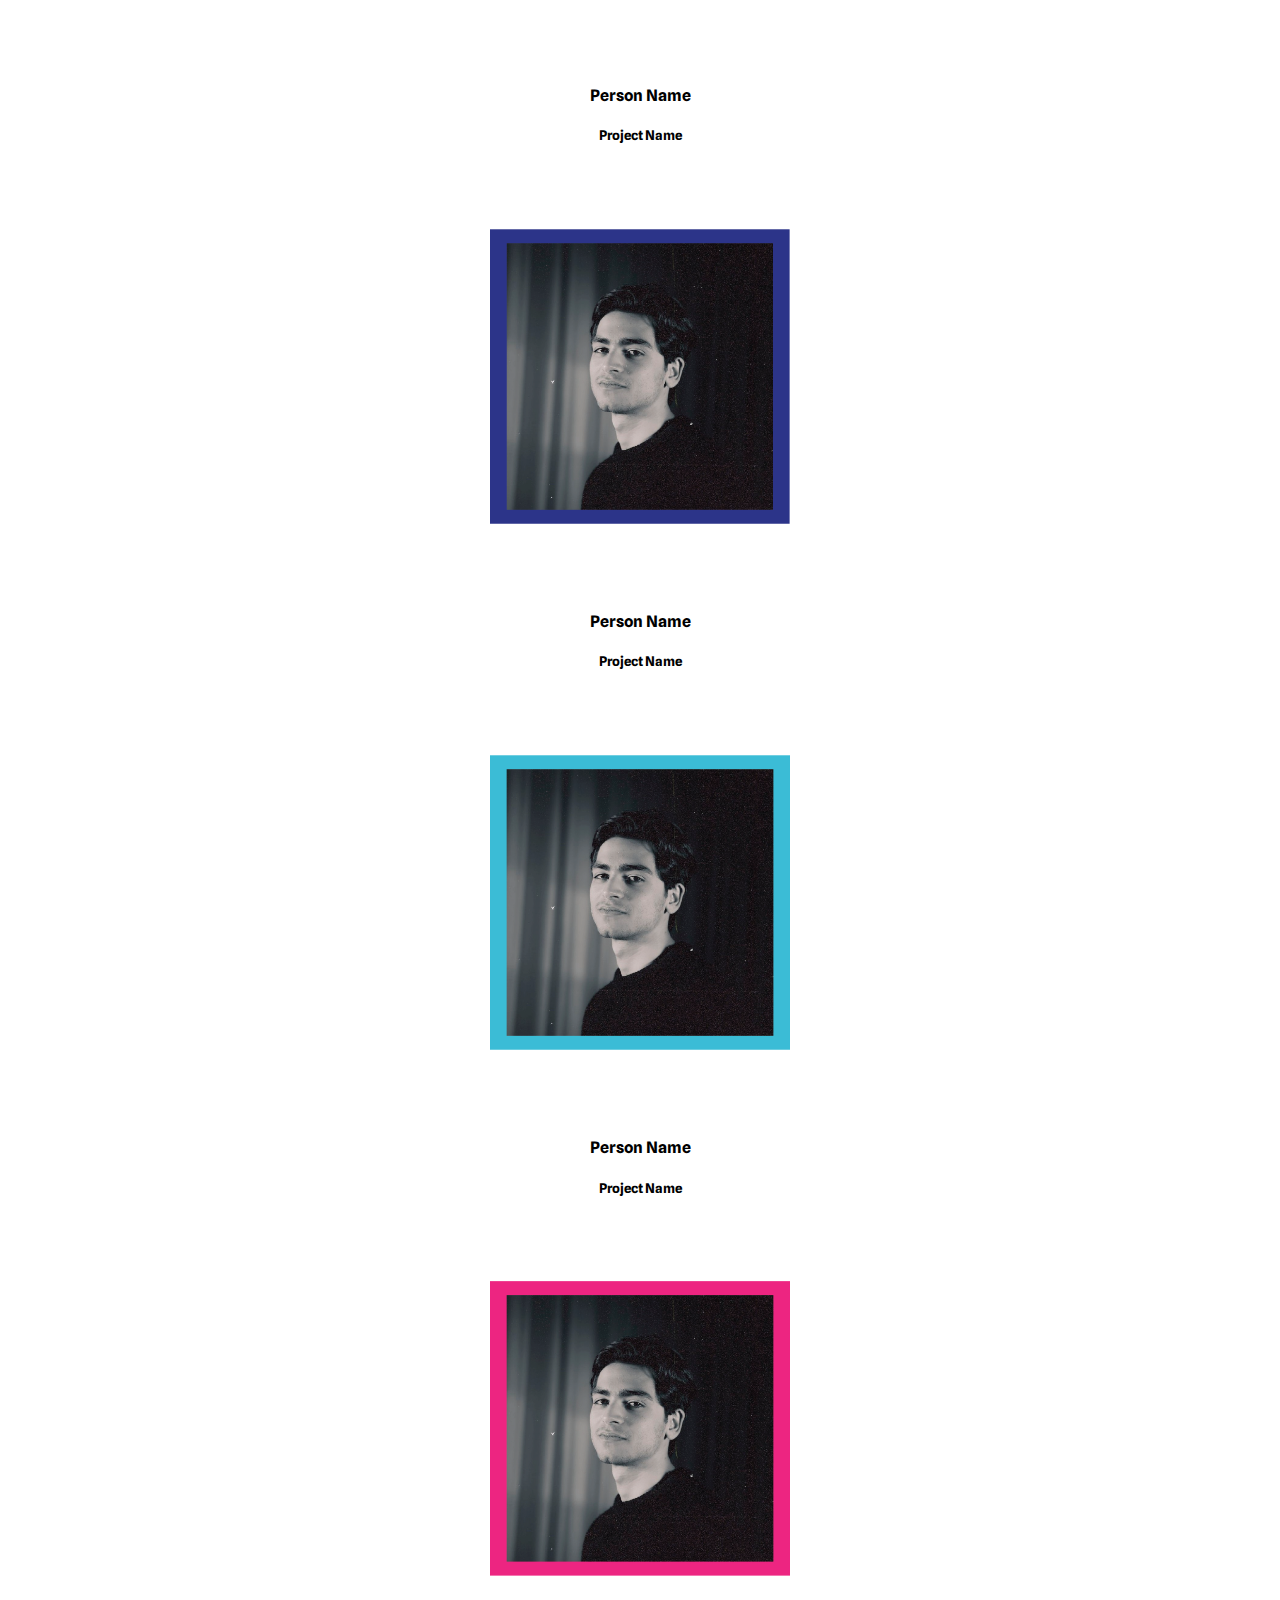
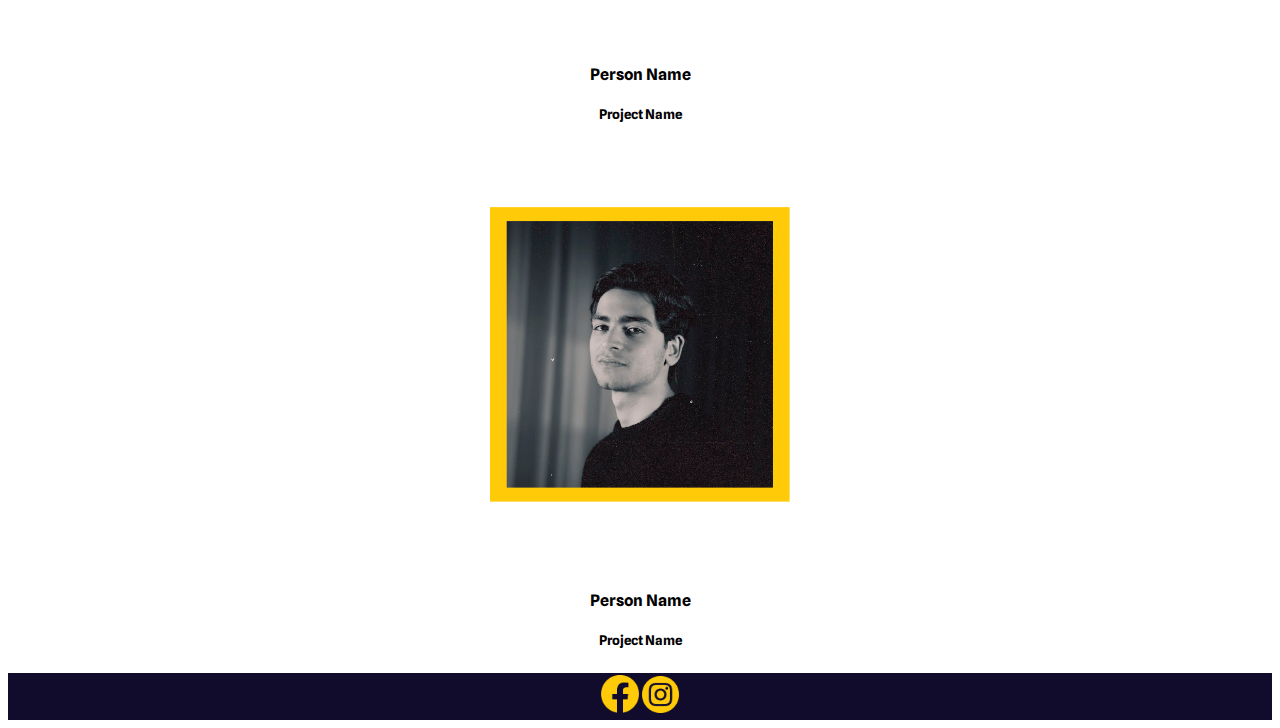
<file: Students.html>
<!DOCTYPE html>
<html lang="en">

<head>
    <meta charset="UTF-8">
    <meta http-equiv="X-UA-Compatible" content="IE=edge">
    <meta name="viewport" content="width=device-width, initial-scale=1.0">
    <title>Students</title>
    <link href="https://cdn.jsdelivr.net/npm/bootstrap@5.0.2/dist/css/bootstrap.min.css" rel="stylesheet"
        integrity="sha384-EVSTQN3/azprG1Anm3QDgpJLIm9Nao0Yz1ztcQTwFspd3yD65VohhpuuCOmLASjC" crossorigin="anonymous">
    <link rel="stylesheet" href="students.css">
    <link rel="preconnect" href="https://fonts.googleapis.com">
    <link rel="preconnect" href="https://fonts.gstatic.com" crossorigin>
    <link href="https://fonts.googleapis.com/css2?family=Spline+Sans:wght@600&display=swap" rel="stylesheet">
</head>

<body>
    <nav class="navbar sticky-top navbar-expand-lg navbar-customclass">
        <div class="container-fluid">
            <a class="navbar-brand" href="index.html">
                <img width="50%" src="images/Home.png" alt="homebutton"></a>
            <button class="navbar-toggler" type="button" data-bs-toggle="collapse" data-bs-target="#navbarNav"
                aria-controls="navbarNav" aria-expanded="false" aria-label="Toggle navigation">
                <span class="navbar-toggler-icon"></span>
            </button>
            <div class="navbar justify-content-end" id="navbarNav">
                <ul class="navbar-nav">
                    </li>
                    <li class="nav-item">
                        <a class="nav-link" href="Students.html">Students</a>
                    </li>
                    <li class="nav-item">
                        <a class="nav-link" href="Contact.html">Contact</a>
                    </li>
                    <li class="nav-item">
                        <a class="nav-link" href="Sponsors.html">Sponsors</a>
                    </li>
                </ul>
            </div>
        </div>
    </nav>

    <h1>Students</h1>

    <div class="container">
        <div class="row">
            <div class="col-lg-4 col-md-6 students">
                <a href="Project.html" target="_blank">
                    <img class="studentimage" src="images/person1.png" alt="person 1">
                </a>
                <h4>Person Name</h4>
                <h5>Project Name</h5>
            </div>
            <div class="col-lg-4 col-md-6 students">
                <a href="Project.html" target="_blank">
                    <img class="studentimage" src="images/person2.png" alt="person 1">
                </a>
                <h4>Person Name</h4>
                <h5>Project Name</h5>
            </div>
            <div class="col-lg-4 col-md-6 students">
                <a href="Project.html" target="_blank">
                    <img class="studentimage" src="images/person3.png" alt="person 1">
                </a>
                <h4>Person Name</h4>
                <h5>Project Name</h5>
            </div>
            <div class="col-lg-4 col-md-6 students">
                <img class="studentimage" src="images/person4.png" alt="person 1">
                <h4>Person Name</h4>
                <h5>Project Name</h5>
            </div>
            <div class="col-lg-4 col-md-6 students">
                <img class="studentimage" src="images/person1.png" alt="person 1">
                <h4>Person Name</h4>
                <h5>Project Name</h5>
            </div>
            <div class="col-lg-4 col-md-6 students">
                <img class="studentimage" src="images/person2.png" alt="person 1">
                <h4>Person Name</h4>
                <h5>Project Name</h5>
            </div>


            <div class="col-lg-4 col-md-6 students">
                <img class="studentimage" src="images/person3.png" alt="person 1">
                <h4>Person Name</h4>
                <h5>Project Name</h5>
            </div>
            <div class="col-lg-4 col-md-6 students">
                <img class="studentimage" src="images/person4.png" alt="person 1">
                <h4>Person Name</h4>
                <h5>Project Name</h5>
            </div>
            <div class="col-lg-4 col-md-6 students">
                <img class="studentimage" src="images/person1.png" alt="person 1">
                <h4>Person Name</h4>
                <h5>Project Name</h5>
            </div>
            <div class="col-lg-4 col-md-6 students">
                <img class="studentimage" src="images/person2.png" alt="person 1">
                <h4>Person Name</h4>
                <h5>Project Name</h5>
            </div>
            <div class="col-lg-4 col-md-6 students">
                <img class="studentimage" src="images/person3.png" alt="person 1">
                <h4>Person Name</h4>
                <h5>Project Name</h5>
            </div>
            <div class="col-lg-4 col-md-6 students">
                <img class="studentimage" src="images/person4.png" alt="person 1">
                <h4>Person Name</h4>
                <h5>Project Name</h5>
            </div>
        </div>
    </div>


    <div class="social">
        <a href="https://www.facebook.com/exhibitionctrlz" target="_blank">
            <img width="3%" src="images/facebook.png" alt="facebook">
        </a>
        <a href="https://www.instagram.com/ctrl.z.bfa/" target="_blank">
            <img width="3%" src="images/instagram.png" alt="instagram">
        </a>
    </div>

</body>

</html>
</file>
<file: index.css>
body {
   
    font-family: 'Spline Sans', sans-serif;
}

a{
    text-decoration: none;;
}

.navbar-customclass {
    background-color: #110C2C;
}

.navbar-customclass .navbar-brand,
.navbar-customclass .navbar-text {
    color: #FFCA00;

}

.navbar-customclass .navbar-nav .nav-link {
    color: #FFCA00;
}

.navbar-customclass .nav-item.active .nav-link,
.navbar-customclass .nav-item:hover .nav-link {
    color: #ffffff;
}

 .rectangle {
    height: 350px;
     width: auto;
     background-color: #110C2C;
 }

 .oval1 {
    height: 650px;
    width: auto;
    background-color: #110C2C;
    border-radius: 100%;
}

.oval2 {
    height: 700px;
    width: auto;
    background-color: #FFCA00;
    border-radius: 100%;
}

.title {
    padding-left: 16%;
    
}

.boxes2 {
    text-align: end;
    padding-right: 35%;
}

.boxes {
    text-align: end;
    padding-right: 25%;
}

h1 {
    text-align: center;
    margin-top: 3%;
    margin-bottom: 2%;
}

.container {
    width: 60%;
    margin-bottom: 2%;
}

.social {
    background-color:#110C2C;
    text-align: center;
    padding-top: 0.2%;
    padding-bottom: 0.2%;
}


@media only screen and (max-width: 1000px) {
    .oval1 {
      height: 50vh;
    }

    .oval2 {
    height: 60vh;
    }
    
    .rectangle {
    height: 25vh;
    }

    .title {
        width: 700px;
    }
  }

  @media only screen and (max-width: 600px) {
      .title {
          width: 500px;
      }
  }
</file>
<file: contact.css>
body {
   
    font-family: 'Spline Sans', sans-serif;
    background-color: #110C2C;
}

.navbar-customclass {
    background-color: #110C2C;
}

.navbar-customclass .navbar-brand,
.navbar-customclass .navbar-text {
    color: #FFCA00;

}

.navbar-customclass .navbar-nav .nav-link {
    color: #FFCA00;
}

.navbar-customclass .nav-item.active .nav-link,
.navbar-customclass .nav-item:hover .nav-link {
    color: #ffffff;
}

a{
    text-decoration: none;;
}

.container {
    background-color: #110C2C;
    color: #FFCA00;
   padding-top: 5%;
    border-bottom: solid 10px #F32B81;
    border-left: solid 10px #252F8A;
    border-right: solid 10px #252F8A;
    border-top: solid 10px #43BAD4;
    padding-left: 2%;
    padding-right: 2%;
}

.container-lg {
    background-color: #110C2C;
    color: #FFCA00;
    margin-top: 5%;
    
    padding-bottom: 1%;
}

.submit {
   padding-top: 2%;
   padding-bottom: 5%;
   text-align: center;
}

.form-control {
    background-color: #110C2C;
    border-bottom:#FFCA00 solid 2px;
    border-left: #110C2C;
    border-right: #110C2C;
    border-top: #110C2C;
}

.social {
    background-color:#110C2C;
    text-align: center;
    padding-top: 0.2%;
    padding-bottom: 0.2%;
    margin-top: 2%;
}
</file>
<file: homepage_MartinaFava.css>
h1{
    font-size: 75px;
    letter-spacing: 1.3pt;
    color: white;
    line-height: 13pt;
    padding-top: 30pt;
    padding-left: 18pt;
}

h2{
    font-size: 75px;
    letter-spacing: 1.3pt;
    color: white;
    line-height: 13pt;
    padding-left: 18pt;
}

h3{
    font-size: 75px;
    letter-spacing: 1.3pt;
    color: white;
    line-height: 13pt;
    padding-left: 18pt;
    padding-bottom: 25pt;
}

div.title{
    background-color: rgb(53, 53, 53);
    div
}

.topnav {
    overflow: hidden;
    background-color: white;
    position: relative;
  }
  
  .topnav #myLinks {
    display: none;
  }
  
  .topnav a {
    color: rgb(80, 137, 145);
    padding: 10px 10px;
    text-decoration: none;
    font-size: 17px;
    display: block;
  }
  
  .topnav a.icon {
    display: block;
    background: white;
    width: 10pt;
    margin-left: auto;
    margin-right: auto;
    
  }
  
  .topnav a:hover {
    background-color: #ddd;
    color: black;
  }

  div.menu{
      font-size: 20pt;
      font-family: Arial, Helvetica, sans-serif;
      color:rgb(80, 137, 145)
  }

  h4{
    font-size: 55px;
    letter-spacing: 1pt;
    color: white;
    line-height: 2pt;
    padding-top: 30pt;
    padding-left: 10pt;
    padding-right: 10pt;
  }

  h5{
      font-size: 20px;
      color: white;
      font-family: Arial, Helvetica, sans-serif;
      padding-right: 10pt;
  }
  div.projects{
      text-align: right;
      background: rgb(205, 140, 178);
  }
  
h6{
    font-size: 55px;
    letter-spacing: 1pt;
    color: rgb(80, 137, 145);
    line-height: 32pt;
    padding-left: 10pt;
}

div.sponsors{
    background:white;
}

h7{
    font-size: 55px;
    letter-spacing: 1pt;
    color: rgb(205, 140, 178);
    line-height: 50pt;
    padding-left: 10pt;
    padding-top: 30pt;
}

div.contact{
    background: rgb(53, 53, 53);
}

form{
    width: 100pt;
    margin-left: auto;
    margin-right: auto;
    padding-bottom: 20pt;
}

font-family: Helvetica, sans-serif;
padding: 5%;
text-align: center;
font-size: 50;
}

#slideshow {
overflow: hidden;
height: 510px;
width: 728px;
margin: 0 auto;
}


.slide {
float: left;
height: 510px;
width: 728px;
}


.slide-wrapper {
 

width: calc(728px * 4);
 

animation: slide 10s ease infinite;
}



.slide:nth-child(1) {
background: rgb(205, 140, 178);
}

.slide:nth-child(2) {
background: rgb(53, 53, 53);
}

.slide:nth-child(3) {
background: rgb(80, 137, 145);
}

.slide:nth-child(4) {
    background: rgb(205, 140, 178);
    }



@keyframes slide {
 
20% {
    margin-left: 0px;
}
40% {
    margin-left: calc(-728px * 1);
}
60% {
    margin-left: calc(-728px * 2);
}
80% {
    margin-left: calc(-728px * 3);
}
}
</file>
<file: homepagemartinaspiteri.css>
* {
    margin: 0;
    padding: 0;
    font-family: 'Poppins', sans-serif;
    background-color: #321b3f;
    color: #efe3d3;

}

.header{
    min-height: 100vh;
    width: 100%;
    
}
nav{
    display: flex;
    padding: 2% 4%;
    justify-content: space-between;
    align-items: center;
}
nav img{
    width: 135px;
}
.nav-links{
    flex: 1;
    text-align: right;
}
.nav-links ul li{
    list-style: none;
    display: inline-block;
    padding: 8px 12px;
    position: relative;
}
.nav-links ul li a{
    color: #efe3d3;
    text-decoration: none;
    font-size: 20px;
  
}
.nav-links ul li::after{
    content: '';
    width: 0%;
    height: 2px;
    background: #efe3d3;
    display: block;
    margin: auto;
    transition: .5s;    
}
.nav-links ul li:hover::after{
    width: 100%;
} 
nav .fa{
    display: none;
}

.text-box{
    width: 90%;
    color: #efe3d3;
    position: absolute;
    top: 50%;
    left: 50%;
    transform: translate(-50%, -50%);
    text-align: center;
}
.text-box h1{
    font-size: 62px;
}
.text-box p{
    margin: 20px 0 40px;
    font-size: 14px;
    color: #efe3d3;
}

.hero-btn {
    display: inline-block;
    text-decoration: none;
    color: #efe3d3;
    border: 1px solid #efe3d3;
    padding: 12px 34px;
    font-size: 13px;
    background: transparent;
    position: relative;
    cursor: pointer;
    transition: 1s;
}

.hero-btn:hover{
    border: 1px solid #321b3f;
    background: #321b3f;
}



@media(max-width: 700px)
{
   .nav-links ul li
    {
        display: block;
    }
    .nav-links
    {
        position: fixed;
        background: #321b3f;
        height: 100vh;
        width: 200px;
        top: 0;
        right: -200px;
        text-align: left;
        z-index: 2;
        transition: 0.5s;
    }
    .nav-links ul{
        padding: 30px;
    }
    nav .fa{
        display: block;
        color: #efe3d3;
        margin: 10px;
        font-size: 22px;
        cursor: pointer; 
    }
    .text-box h1{
        font-size: 20px;
    }
}
    
/*---------------- project ----------------*/

.project{
    width: 80%;
    margin: auto;
    text-align: center;
    padding-top: 50px;
    
}

.project-col{
    flex-basis: 32%;
    border-radius: 10px;
    margin-bottom: 30px;
    position: relative;
    overflow: hidden;
}
.project-col img{
    width: 100%;
}
.row{
    margin-top: 5%;
    display: flex;
    justify-content: space-between;  
}
.layer{
    background: transparent;
    height: 100%;
    width: 100%;
    top: 0;
    left: 0;
    position: absolute;
    transition: .5s;
}
.layer:hover{
    background: #321b3f
}
.layer h3{
    width: 100%;
    font-weight: 500;
    color: #efe3d3;
    font-size: 26px;
    bottom: 0;
    left: 50%;
    transform: translateX(-50%);
    position: absolute;
    opacity: 0;
    transition: .5s;
}
.layer:hover h3{
    bottom: 49%;
    opacity: 1;
}


/*--------------Footer---------------*/

.footer{
    width: 100%;
    text-align: center;
    padding: 30px 0;
    color: #efe3d3;
}
.footer h4{
    margin-bottom: 25px;
    margin-top: 20px;
    font-weight: 600;
}

.icons .fa{
    color: #efe3d3;
    margin: 0 13px;
    cursor: pointer;
    padding: 18px 0;
}
</file>
<file: style.css>
* {
    margin: 0;
    padding: 0;
    font-family: 'Poppins', sans-serif;
    background-color: #321b3f;
    color: #efe3d3;

}

.header{
    min-height: 100vh;
    width: 100%;
    
}
nav{
    display: flex;
    padding: 2% 4%;
    justify-content: space-between;
    align-items: center;
}
nav img{
    width: 135px;
}
.nav-links{
    flex: 1;
    text-align: right;
}
.nav-links ul li{
    list-style: none;
    display: inline-block;
    padding: 8px 12px;
    position: relative;
}
.nav-links ul li a{
    color: #efe3d3;
    text-decoration: none;
    font-size: 20px;
  
}
.nav-links ul li::after{
    content: '';
    width: 0%;
    height: 2px;
    background: #efe3d3;
    display: block;
    margin: auto;
    transition: .5s;    
}
.nav-links ul li:hover::after{
    width: 100%;
} 
nav .fa{
    display: none;
}

.text-box{
    width: 90%;
    color: #efe3d3;
    position: absolute;
    top: 50%;
    left: 50%;
    transform: translate(-50%, -50%);
    text-align: center;
}
.text-box h1{
    font-size: 62px;
}
.text-box p{
    margin: 20px 0 40px;
    font-size: 14px;
    color: #efe3d3;
}

.hero-btn {
    display: inline-block;
    text-decoration: none;
    color: #efe3d3;
    border: 1px solid #efe3d3;
    padding: 12px 34px;
    font-size: 13px;
    background: transparent;
    position: relative;
    cursor: pointer;
    transition: 1s;
}

.hero-btn:hover{
    border: 1px solid #321b3f;
    background: #321b3f;
}



@media(max-width: 700px)
{
   .nav-links ul li
    {
        display: block;
    }
    .nav-links
    {
        position: fixed;
        background: #321b3f;
        height: 100vh;
        width: 200px;
        top: 0;
        right: -200px;
        text-align: left;
        z-index: 2;
        transition: 0.5s;
    }
    .nav-links ul{
        padding: 30px;
    }
    nav .fa{
        display: block;
        color: #efe3d3;
        margin: 10px;
        font-size: 22px;
        cursor: pointer; 
    }
    .text-box h1{
        font-size: 20px;
    }
}
    
/*---------------- project ----------------*/

.project{
    width: 80%;
    margin: auto;
    text-align: center;
    padding-top: 50px;
    
}

.project-col{
    flex-basis: 32%;
    border-radius: 10px;
    margin-bottom: 30px;
    position: relative;
    overflow: hidden;
}
.project-col img{
    width: 100%;
}
.row{
    margin-top: 5%;
    display: flex;
    justify-content: space-between;  
}
.layer{
    background: transparent;
    height: 100%;
    width: 100%;
    top: 0;
    left: 0;
    position: absolute;
    transition: .5s;
}
.layer:hover{
    background: #321b3f
}
.layer h3{
    width: 100%;
    font-weight: 500;
    color: #efe3d3;
    font-size: 26px;
    bottom: 0;
    left: 50%;
    transform: translateX(-50%);
    position: absolute;
    opacity: 0;
    transition: .5s;
}
.layer:hover h3{
    bottom: 49%;
    opacity: 1;
}


/*--------------Footer---------------*/

.footer{
    width: 100%;
    text-align: center;
    padding: 30px 0;
    color: #efe3d3;
}
.footer h4{
    margin-bottom: 25px;
    margin-top: 20px;
    font-weight: 600;
}

.icons .fa{
    color: #efe3d3;
    margin: 0 13px;
    cursor: pointer;
    padding: 18px 0;
}
</file>
<file: project.css>
body {
   
    font-family: 'Spline Sans', sans-serif;
    background-color: #110C2C;
}

.navbar-customclass {
    background-color: #110C2C;
}

.navbar-customclass .navbar-brand,
.navbar-customclass .navbar-text {
    color: #FFCA00;

}

.navbar-customclass .navbar-nav .nav-link {
    color: #FFCA00;
}

.navbar-customclass .nav-item.active .nav-link,
.navbar-customclass .nav-item:hover .nav-link {
    color: #ffffff;
}

h1 {
    color:#FFCA00 ;
}

h2 {
    color: #FFCA00;
}

p {
    color: #FFCA00;
}

.d-flex {
    margin-top: 2%;
}
</file>
<file: rhea.fenech.css>
body {
   
    font-family: 'Spline Sans', sans-serif;
}

a{
    text-decoration: none;;
}

.navbar-customclass {
    background-color: #110C2C;
}

.navbar-customclass .navbar-brand,
.navbar-customclass .navbar-text {
    color: #FFCA00;

}

.navbar-customclass .navbar-nav .nav-link {
    color: #FFCA00;
}

.navbar-customclass .nav-item.active .nav-link,
.navbar-customclass .nav-item:hover .nav-link {
    color: #ffffff;
}

 .rectangle {
    height: 350px;
     width: auto;
     background-color: #110C2C;
 }

 .oval1 {
    height: 650px;
    width: auto;
    background-color: #110C2C;
    border-radius: 100%;
}

.oval2 {
    height: 700px;
    width: auto;
    background-color: #FFCA00;
    border-radius: 100%;
}

.title {
    text-align: center;
    padding-top: 7%;
}

h1 {
    font-weight: 700;
    font-size: 50px;
    color: #110C2C;
    padding-left: 5%;
}

.container{
    text-align: center;
}

.students img{
        width: 300px;
        height: auto;
        padding-top: 5%;
        padding-bottom: 5%;
}

.rectangle2 {
    height: 30px;
    width: auto;
    background-color: #FFCA00;
    margin-top: 3%;
}

.rectangle3 {
    height: 600px;
    width: auto;
    background-color:#110C2C;
    
}

form {
    text-align: left;
    color: #FFCA00;
    width: 50%;
    margin-left: 5%;
    padding-top: 5%;
}

button {
    color: #110C2C;
background-color: #FFCA00;
}

h2 {
    font-weight: 700;
    font-size: 50px;
    color:#FFCA00;
    padding-left: 5%;
    padding-top: 5%;
}

.social {
    background-color:#110C2C;
    text-align: center;
    padding-top: 0.2%;
    padding-bottom: 0.2%;
}


@media only screen and (max-width: 1000px) {
    .oval1 {
      height: 50vh;
    }

    .oval2 {
    height: 60vh;
    }
    
    .rectangle {
    height: 25vh;
    }

    .title {
        width: 700px;
    }
  }

  @media only screen and (max-width: 600px) {
      .title {
          width: 500px;
      }
  }
</file>
<file: sponsors.css>
body {
   
    font-family: 'Spline Sans', sans-serif;
}

.navbar-customclass {
    background-color: #110C2C;
}

.navbar-customclass .navbar-brand,
.navbar-customclass .navbar-text {
    color: #FFCA00;

}

.navbar-customclass .navbar-nav .nav-link {
    color: #FFCA00;
}

.navbar-customclass .nav-item.active .nav-link,
.navbar-customclass .nav-item:hover .nav-link {
    color: #ffffff;
}

a{
    text-decoration: none;;
}


h1 {
    padding-top: 2%;
    text-align: center;
    }
    
    .container{
        text-align: center;
    }
    
    .sponsor img{
            width: 300px;
            height: auto;
            padding-top: 5%;
            padding-bottom: 5%;
           
    }
    
    .social {
        background-color:#110C2C;
        text-align: center;
        padding-top: 0.2%;
        padding-bottom: 0.2%;
        margin-top: 2%;
    }
    

.social {
    background-color:#110C2C;
    text-align: center;
    padding-top: 0.2%;
    padding-bottom: 0.2%;
    margin-top: 2%;
}
</file>
<file: students.css>
body {
   
    font-family: 'Spline Sans', sans-serif;
}

.navbar-customclass {
    background-color: #110C2C;
}

.navbar-customclass .navbar-brand,
.navbar-customclass .navbar-text {
    color: #FFCA00;

}

.navbar-customclass .navbar-nav .nav-link {
    color: #FFCA00;
}

.navbar-customclass .nav-item.active .nav-link,
.navbar-customclass .nav-item:hover .nav-link {
    color: #ffffff;
}

a{
    text-decoration: none;;
}

h1 {
padding-top: 2%;
text-align: center;
}

.container{
    text-align: center;
}

.students img{
        width: 300px;
        height: auto;
        padding-top: 5%;
        padding-bottom: 5%;
}

.social {
    background-color:#110C2C;
    text-align: center;
    padding-top: 0.2%;
    padding-bottom: 0.2%;
    margin-top: 2%;
}

.studentimage:hover{
    opacity: 50%;
}
</file>
